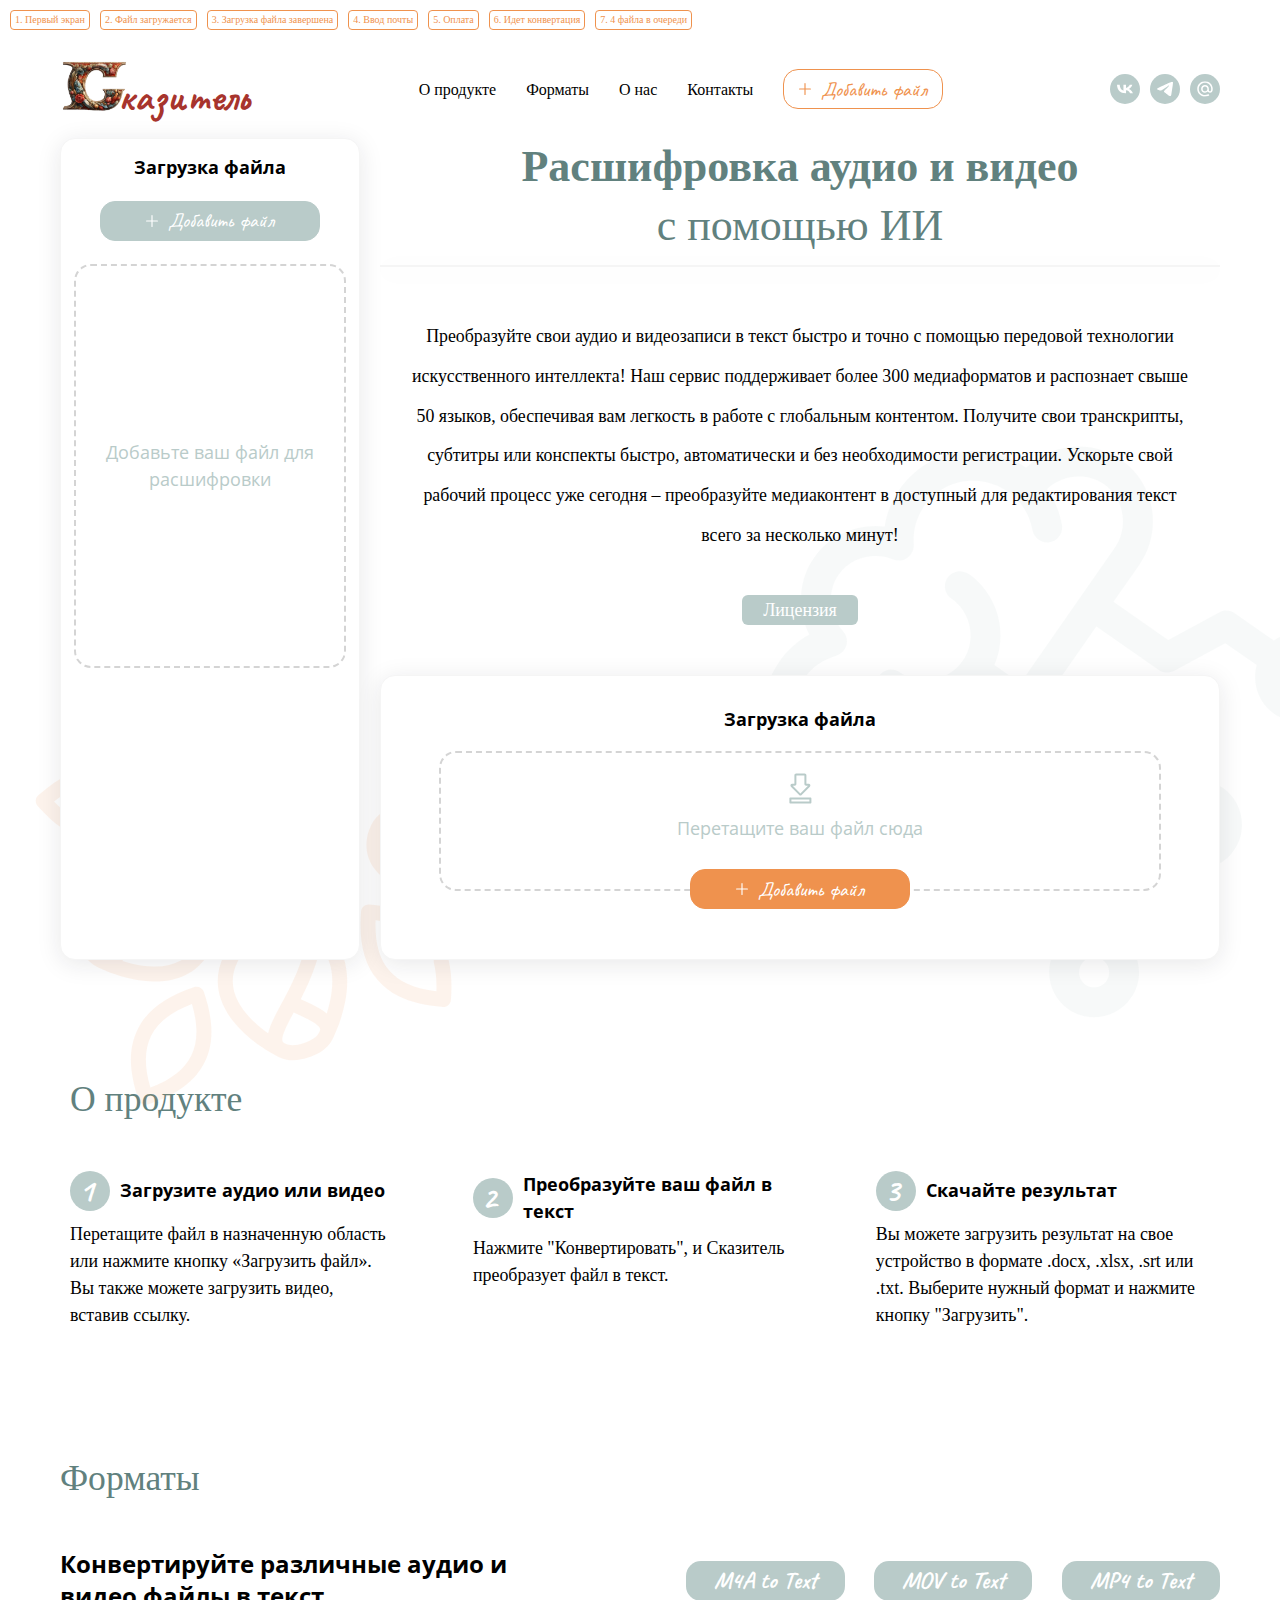
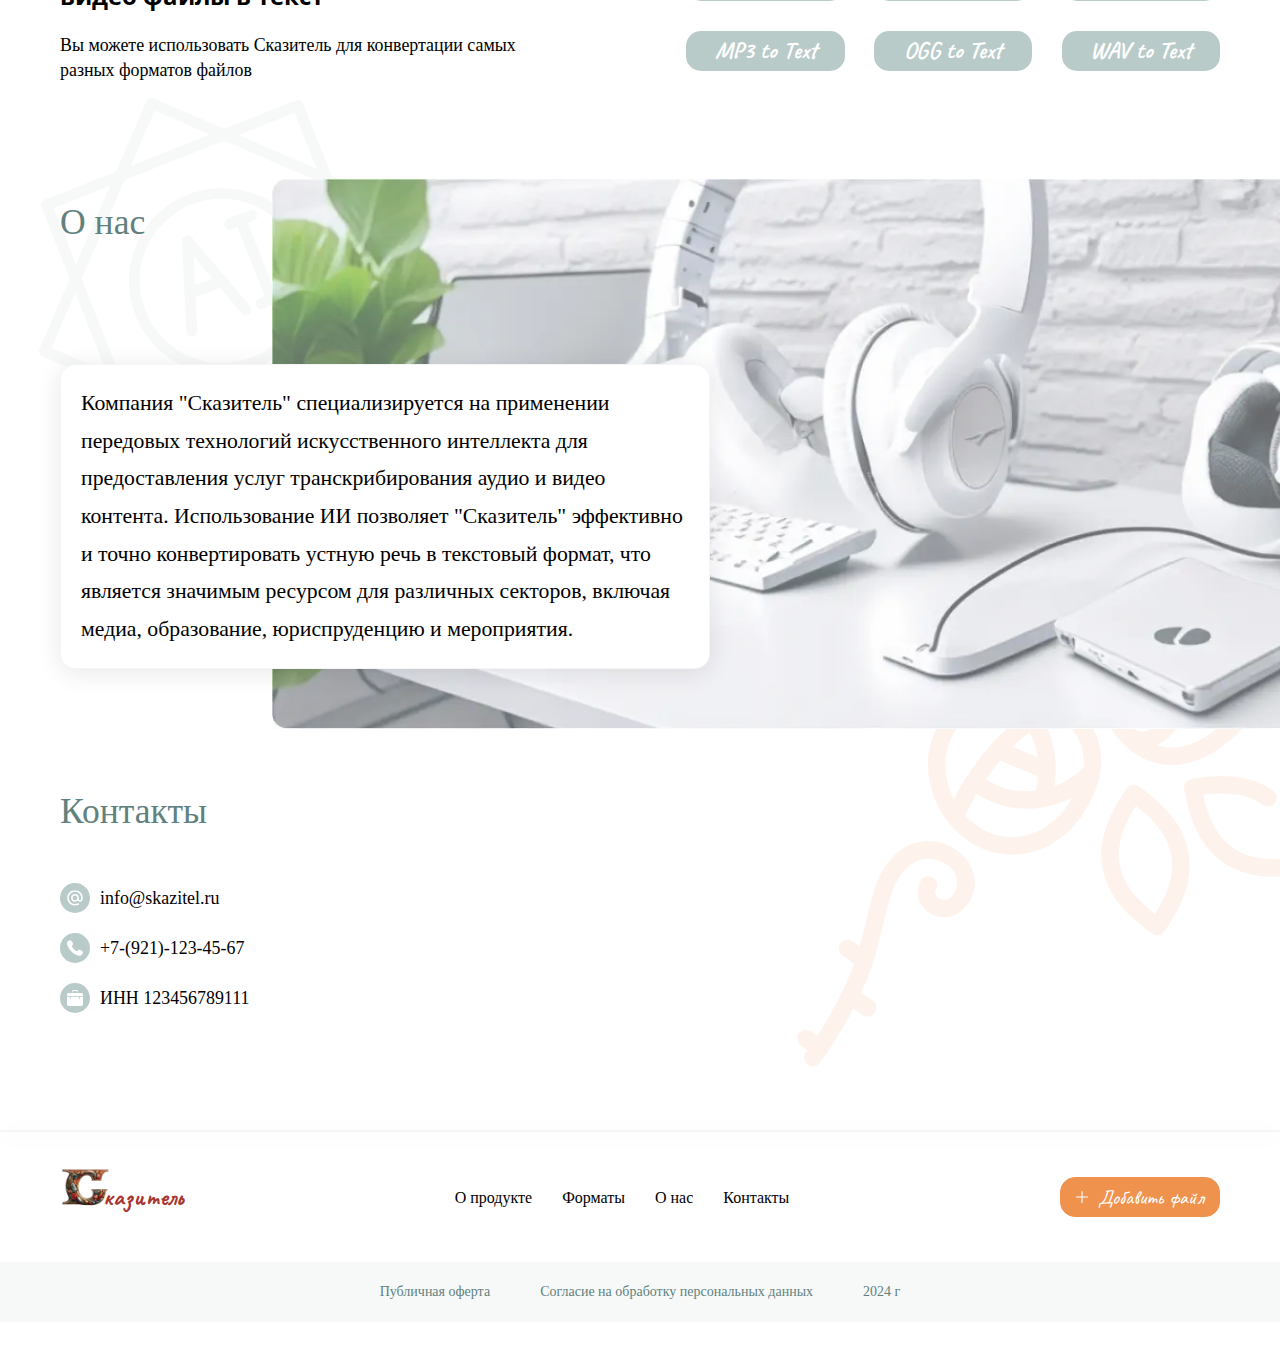
<file: index.html>
<!DOCTYPE html>
<html lang="ru">

<head>
	<title>Сказитель - расшифровка аудио и видео с помощью ИИ</title>
	<meta name="description" content="Сказитель - расшифровка аудио и видео с помощью ИИ">

	<meta charset="UTF-8">
	<meta name="format-detection" content="telephone=no">
	<link rel="stylesheet" href="css/style.min.css?_v=20240219180245">
	<link rel="shortcut icon" href="favicon.ico">
	<meta name="robots" content="noindex, nofollow">
	<meta name="viewport" content="width=device-width, initial-scale=1.0">
</head>


<body>
	<div class="wrapper">
		<div class="menu-temporary">
			<a href="index.html">1. Первый экран</a>
			<a href="2-download-file.html">2. Файл загружается</a>
			<a href="3-success.html">3. Загрузка файла завершена</a>
			<a href="4-mail.html">4. Ввод почты</a>
			<a href="5-payment.html">5. Оплата</a>
			<a href="6-loading.html">6. Идет конвертация</a>
			<a href="7-ready.html">7. 4 файла в очереди</a>
		</div>
		<header class="header">
			<div class="header header">
				<div class="header__container">
					<div class="header__body">
						<a href="index.html" class="header__logo logo">
							<picture><source srcset="img/logo/4.webp" type="image/webp"><img src="img/logo/4.jpg" alt=""></picture>
							<span>казитель</span>
						</a>
						<nav class="header__nav nav">
							<ul class="nav__list">
								<li class="nav__item">
									<a data-goto="#product" href="#" class="nav__link">О продукте</a>
								</li>
								<li class="nav__item">
									<a data-goto="#format" href="#" class="nav__link">Форматы</a>
								</li>
								<li class="nav__item">
									<a data-goto="#about-us" href="#" class="nav__link">О нас</a>
								</li>
								<li class="nav__item">
									<a data-goto="#contacts" href="#" class="nav__link">Контакты</a>
								</li>
							</ul>
							<a class="top-header__btn btn btn_header" href="">
								<img src="img/btn/plus-orange.svg" alt="">
								<span>Добавить файл</span>
							</a>
						</nav>
						<div class="header__social social">
							<!--vk  -->
							<a title="vk" target="_blank" href="" class="social__icon">
								<img src="img/social/vk.svg" alt="">
							</a>

							<!-- Telegram телефон -->
							<a title="Telegram" target="_blank" href="" class="social__icon">
								<img src="img/social/telegram.svg" alt="">
							</a>
							<!--email  -->
							<a title="email" target="_blank" href="" class="social__icon">
								<img src="img/social/email.svg" alt="">
							</a>
						</div>
						<div class="header__menu menu">
							<button type="button" class="menu__icon icon-menu">
								<span></span>
								<span></span>
								<span></span>
							</button>
							<nav class="menu__body">
								<ul class="menu__list">
									<li class="menu__item">
										<a data-goto="#product" href="#" class="menu__link">О продукте</a>
									</li>
									<li class="menu__item">
										<a data-goto="#format" href="#" class="menu__link">Форматы</a>
									</li>
									<li class="menu__item">
										<a data-goto="#about-us" href="#" class="menu__link">О нас</a>
									</li>
									<li class="menu__item">
										<a data-goto="#contacts" href="#" class="menu__link">Контакты</a>
									</li>
								</ul>
							</nav>
						</div>
					</div>
				</div>
			</div>
		</header>
		<main class="page">
			<section class="promo">
				<div class="promo__container">
					<div class="promo__body">
						<div class="promo__line line">
							<div class="line__label label">Загрузка файла</div>
							<a class="line__btn btn btn_blue" href="">
								<img src="img/btn/plus.svg" alt="">
								<span>Добавить файл</span>
							</a>

							<!-- Очередь -->
							<!-- 
							<ul class="line__list list-line">
								<li class="list-line__item">
									<div class="list-line__file">
										<div class="list-line__icon">
											<img src="img/icon/note.svg" alt="">
										</div>
										<div class="list-line__namefile">37CA6A8B.mp3
										</div>
									</div>
									<div class="list-line__status">конвертация</div>
								</li>
								<li class="list-line__item">
									<div class="list-line__file">
										<div class="list-line__icon">
											<img src="img/icon/note.svg" alt="">
										</div>
										<div class="list-line__namefile">37CA6A8B.mp3
										</div>
									</div>
									<div class="list-line__status">конвертация</div>
								</li>
								<li class="list-line__item">
									<div class="list-line__file">
										<div class="list-line__icon">
											<img src="img/icon/note.svg" alt="">
										</div>
										<div class="list-line__namefile">37CA6A8B.mp3
										</div>
									</div>
									<div class="list-line__status list-line__status_ready">готово</div>
								</li>
							</ul> -->

							<!-- боковое поле загрузки -->
							<form method="post" class="line__subject">
								<div class="dz-default dz-message">
									<span>Добавьте ваш файл для расшифровки</span>
								</div>
							</form>

						</div>
						<div class="promo__content">
							<!-- главный экран -->
							<div class="promo__basic basic">
								<h1 class="basic__title">
									Расшифровка аудио и видео <br><span>с помощью ИИ</span>
								</h1>
								<div class="basic__dash dash"></div>
								<div class="basic__block">
									<div class="basic__text">
										Преобразуйте свои аудио и видеозаписи в текст быстро и точно с помощью передовой технологии искусственного
										интеллекта! Наш сервис поддерживает более 300 медиаформатов и распознает свыше 50 языков, обеспечивая вам легкость в работе с
										глобальным контентом. Получите свои транскрипты, субтитры или конспекты быстро, автоматически и без необходимости регистрации.
										Ускорьте свой рабочий процесс уже сегодня – преобразуйте медиаконтент в доступный для редактирования текст всего за несколько
										минут!
									</div>
									<div class="basic__license">Лицензия</div>
								</div>
							</div>

							<!-- загрузка -->
							<!-- 		<div class="promo__loading loading">
								<div class="loading__title">
									37CA6A8B.mp3
								</div>
								<div class="loading__dash dash"></div>
								<div class="loading__block">

									<div class="loading__text">
										Идет Расшифровка вашего файла, создаем текст… Скоро ваше аудио станет легко читаться!
									</div>

								</div>
							</div> -->

							<!-- готово -->
							<!-- <div class="promo__ready ready">
								<div class="ready__title">
									37CA6A8B.mp3
								</div>
								<div class="ready__dash dash"></div>
								<div class="ready__block">

									<p class="ready__text">
										Расшифровка вашего файла завершена. <br>Файл с расшифровкой отправлен вам на почту
									</p>

									<p class="ready__text">
										Поздравляем с успешной расшифровкой!
									</p>
									<img src="img/icon/like.svg" alt="">

								</div>
							</div> -->

							<!-- branch 1 Загрузка файла -->
							<div class="promo__branch branch">
								<div class="branch__label label">Загрузка файла</div>
								<div class="branch__add">
									<form method="post" class="branch__subject">
										<div class="dz-default dz-message">
											<div class="branch__block">
												<img src="img/icon/download.svg" alt="">
												<span>Перетащите ваш файл сюда</span>
											</div>
										</div>
									</form>
									<a class="branch__btn btn" href="">
										<img src="img/btn/plus.svg" alt="">
										<span>Добавить файл</span>
									</a>
								</div>
							</div>

							<!--2  Файл загружается -->
							<!-- <div class="promo__download-file download-file">
								<div class="download-file__label label">Файл загружается</div>
								<div class="download-file__content">
									<img src="img/icon/download-file.svg" alt="">
									<div class="download-file__block">
										<p>37CA6A8B.mp3</p>
										<div class="download-file__line">
											<div class="download-file__progress">
											</div>
										</div>
									</div>
								</div>
							</div> -->

							<!--3  Файл успешно загружен -->
							<!--<div class="promo__success success">
								<div class="success__label label">Файл успешно загружен</div>
								<div class="success__content">
									<img src="img/icon/download-file.svg" alt="">
									<div class="success__block">
										<p>37CA6A8B.mp3</p>
										<div class="success__line">
											<div class="success__progress">
											</div>
										</div>
									</div>
									<a class="success__btn btn" href="">
										<span>Конвертировать</span>
									</a>
								</div>
						</div> -->

							<!--4  Ввод почты -->
							<!--<div class="promo__mail mail">
								<div class="mail__label label">Введите адрес почты для отправки файла:</div>
								<input class="mail__input input" type="text" placeholder="Ваш адрес электронной почты">
								<a class="mail__btn btn" href="">
									<span>Подтвердить</span>
								</a>
							</div> -->

							<!--5  Оплата -->
							<!-- <div class="promo__payment payment">
								<div class="payment__label label">Оплата</div>
								<div class="payment__content">
									<div class="payment__img">
										<img src="img/icon/download-file.svg" alt="">
									</div>

									<div class="payment__block">
										<div class="payment__file">
											<p>37CA6A8B.mp3</p>
											<div class="payment__price">
												<p>Сумма к оплате: </p>
												<p>20 ₽</p>
											</div>
										</div>
										<div class="payment__dash dash"></div>
										<div class="payment__icon">
											<picture><source srcset="img/pay/pay.webp" type="image/webp"><img src="img/pay/pay.png" alt=""></picture>
										</div>
									</div>
									<a class="payment__btn btn" href="">
										<span>Оплатить</span>
									</a>
								</div>
							</div> -->

						</div>
					</div>
				</div>
				<div class="promo__decor promo__decor_01">
					<img src="img/decor/rose-01.svg" alt="">
				</div>
				<div class="promo__decor promo__decor_02">
					<img src="img/decor/artificial.svg" alt="">
				</div>
			</section>

			<!-- О продукте -->
			<section class="product" id="product">
				<div class="product__container">
					<div class="product__body">

						<h2 class="product__title title">
							О продукте
						</h2>

						<div class="product__content">
							<div class="product__item">
								<div class="product__title">
									<div class="product__number-item"><span>1</span></div>
									<div class="product__label label">Загрузите аудио или видео</div>
								</div>
								<div class="product__text-item">Перетащите файл в назначенную область или нажмите кнопку «Загрузить файл». Вы также можете загрузить
									видео, вставив ссылку.</div>
							</div>
							<div class="product__item">
								<div class="product__title">

									<div class="product__number-item"><span>2</span></div>
									<div class="product__label label">Преобразуйте ваш файл в текст</div>
								</div>
								<div class="product__text-item">Нажмите "Конвертировать", и Сказитель преобразует файл в текст.</div>
							</div>
							<div class="product__item">
								<div class="product__title">

									<div class="product__number-item"><span>3</span></div>
									<div class="product__label label">Скачайте результат</div>
								</div>
								<div class="product__text-item">Вы можете загрузить результат на свое устройство в формате .docx, .xlsx, .srt или .txt. Выберите нужный
									формат
									и нажмите кнопку "Загрузить".</div>
							</div>
						</div>
					</div>
				</div>
			</section>

			<!-- Форматы -->
			<section class="format" id="format">
				<div class="format__container">
					<div class="format__body">

						<h2 class="format__title title">
							Форматы
						</h2>
						<div class="format__content">
							<div class="format__block">
								<div class="format__sibtitle sibtitle">
									Конвертируйте различные аудио и видео файлы в текст
								</div>
								<div class="format__text">
									Вы можете использовать Сказитель для конвертации самых разных форматов файлов
								</div>
							</div>
							<div class="format__items">
								<div class="format__item">M4A to Text</div>
								<div class="format__item">MOV to Text</div>
								<div class="format__item">MP4 to Text</div>
								<div class="format__item">MP3 to Text</div>
								<div class="format__item">OGG to Text</div>
								<div class="format__item">WAV to Text</div>
							</div>
						</div>

					</div>
				</div>
			</section>

			<!-- О нас -->
			<section class="about-us" id="about-us">

				<div class="about-us__container">
					<div class="about-us__body">

						<h2 class="about-us__title title">
							О нас
						</h2>

						<div class="about-us__content">

							<div class="about-us__text">
								Компания "Сказитель" специализируется на применении передовых технологий искусственного интеллекта для предоставления услуг
								транскрибирования аудио и видео контента. Использование ИИ позволяет "Сказитель" эффективно и точно конвертировать устную речь в
								текстовый
								формат, что является значимым ресурсом для различных секторов, включая медиа, образование, юриспруденцию и мероприятия.
							</div>
							<picture><source srcset="img/about-us/leonardo.webp" type="image/webp"><img src="img/about-us/leonardo.jpg" alt=""></picture>


						</div>
					</div>
				</div>

				<div class="about-us__decor about-us__decor_01">
					<img src="img/decor/ai.svg" alt="">
				</div>
				<div class="about-us__decor about-us__decor_02">
					<img src="img/decor/rose-02.svg" alt="">
				</div>
			</section>

			<!-- Контакты -->
			<section class="contacts" id="contacts">
				<div class="contacts__container">
					<div class="contacts__body">

						<h2 class="contacts__title title">
							Контакты
						</h2>
						<div class="contacts__content">
							<a class="contacts__item" target="_blank" title="Email" href="mailto:info@skazitel.ru">
								<div class="contacts__icon">
									<img src="img/icon/email.svg" alt="">
								</div>

								info@skazitel.ru
							</a>
							<a class="contacts__item" target="_blank" href="tel:+79211234567">
								<div class="contacts__icon">
									<img src="img/icon/phone.svg" alt="phone">
								</div>
								+7-(921)-123-45-67
							</a>
							<div class="contacts__item">
								<div class="contacts__icon">
									<img src="img/icon/briefcase.svg" alt="phone">
								</div> ИНН 123456789111
							</div>
						</div>
					</div>
				</div>
			</section>

		</main>
		<footer class="footer">
			<div class="footer__dash dash"></div>
			<div class="footer__top top-footer">
				<div class="top-footer__container">
					<div class="top-footer__body">
						<a href="index.html" class="top-footer__logo logo">
							<picture><source srcset="img/logo/4.webp" type="image/webp"><img src="img/logo/4.jpg" alt=""></picture>
							<span>казитель</span>
						</a>
						<ul class="top-footer__list">
							<li class="top-footer__item">
								<a data-goto="#product" href="#" class="top-footer__link">О продукте</a>
							</li>
							<li class="top-footer__item">
								<a data-goto="#format" href="#" class="top-footer__link">Форматы</a>
							</li>
							<li class="top-footer__item">
								<a data-goto="#about-us" href="#" class="top-footer__link">О нас</a>
							</li>
							<li class="top-footer__item">
								<a data-goto="#contacts" href="#" class="top-footer__link">Контакты</a>
							</li>
						</ul>
						<a class="top-footer__btn btn" href="">
							<img src="img/btn/plus.svg" alt="">
							<span>Добавить файл</span>
						</a>
					</div>
				</div>
			</div>
			<div class="footer__bottom bottom-footer">
				<div class="bottom-footer__container">
					<div class="bottom-footer__body">
						<a href="" class="bottom-footer__item">Публичная оферта</a>
						<a href="" class="bottom-footer__item">Согласие на обработку персональных данных</a>
						<div class="bottom-footer__item">
							2024 г
						</div>
					</div>
				</div>
			</div>
			<a href="#" id="toTop" class="arrow-up">
				<img src="img/icon/arrow.svg" alt="">
			</a>
		</footer>
	</div>
	<script src="js/app.min.js?_v=20240219180245"></script>
</body>

</html>
</file>
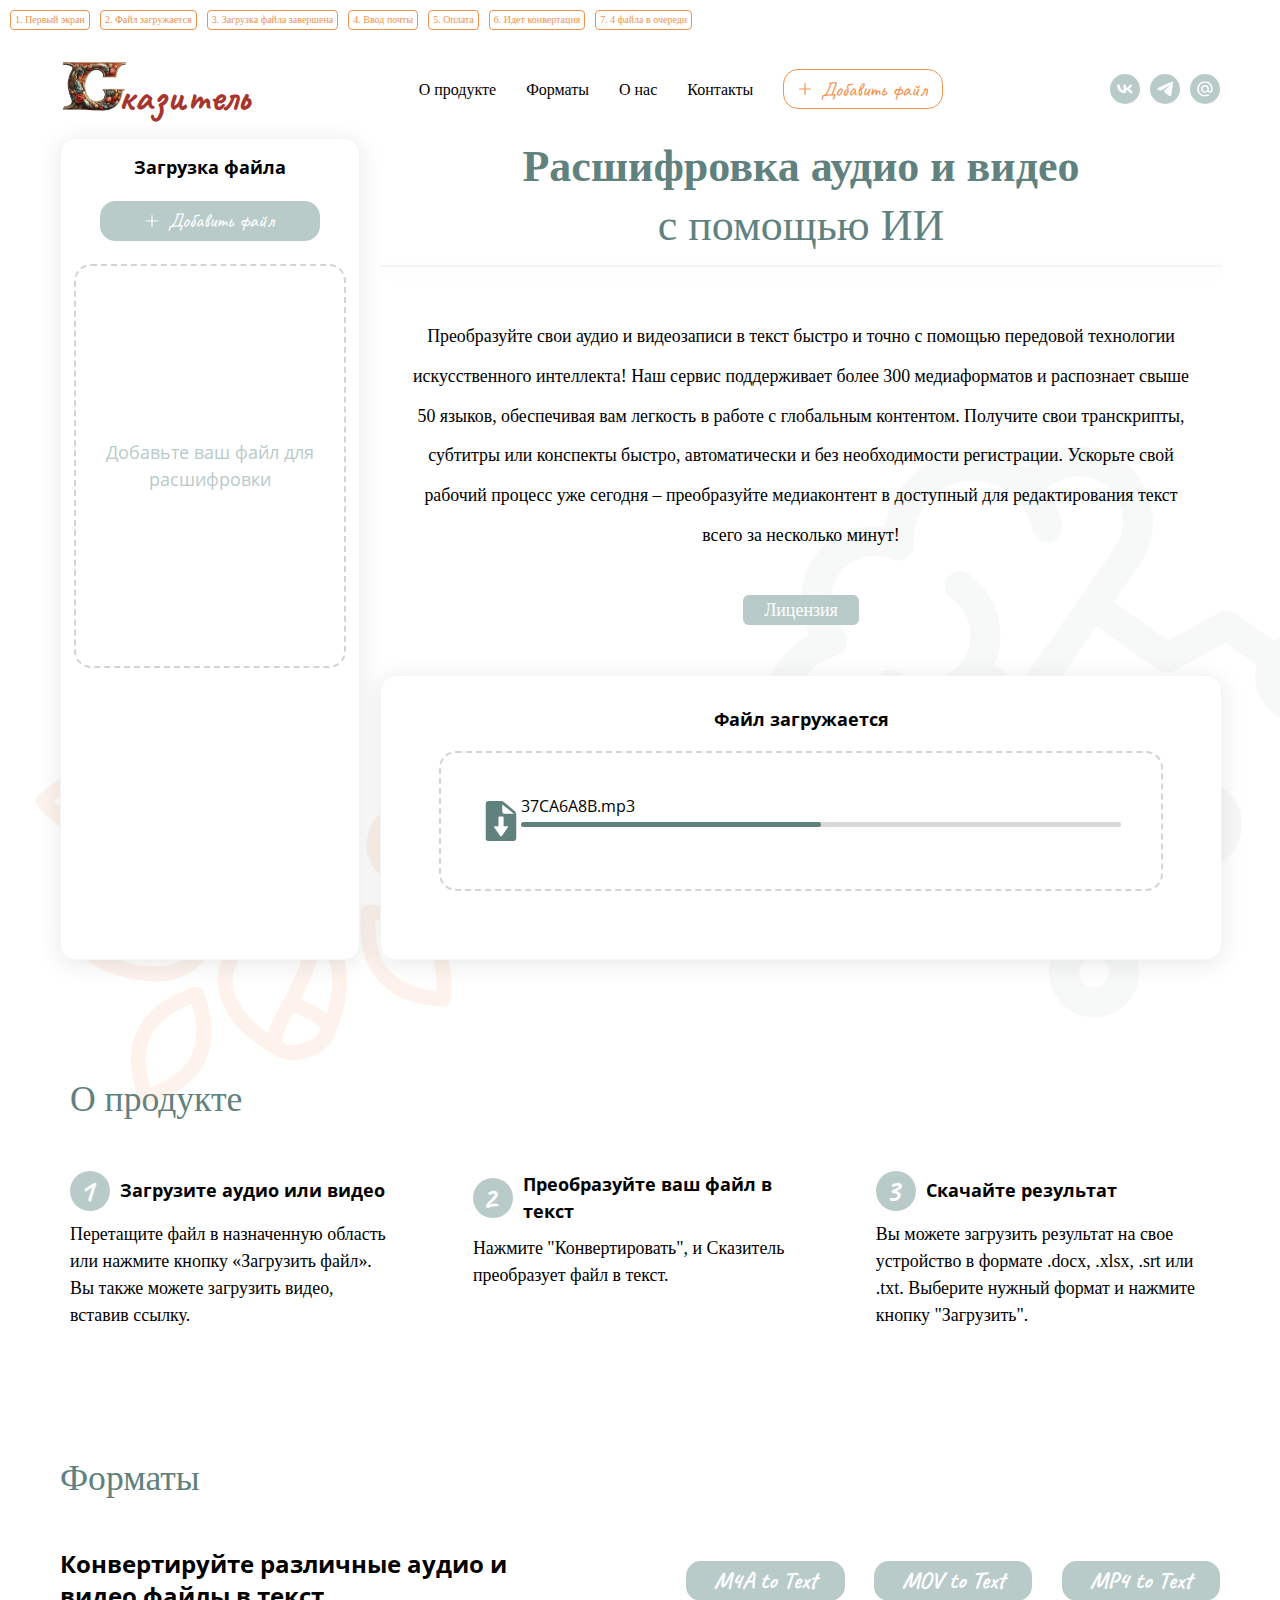
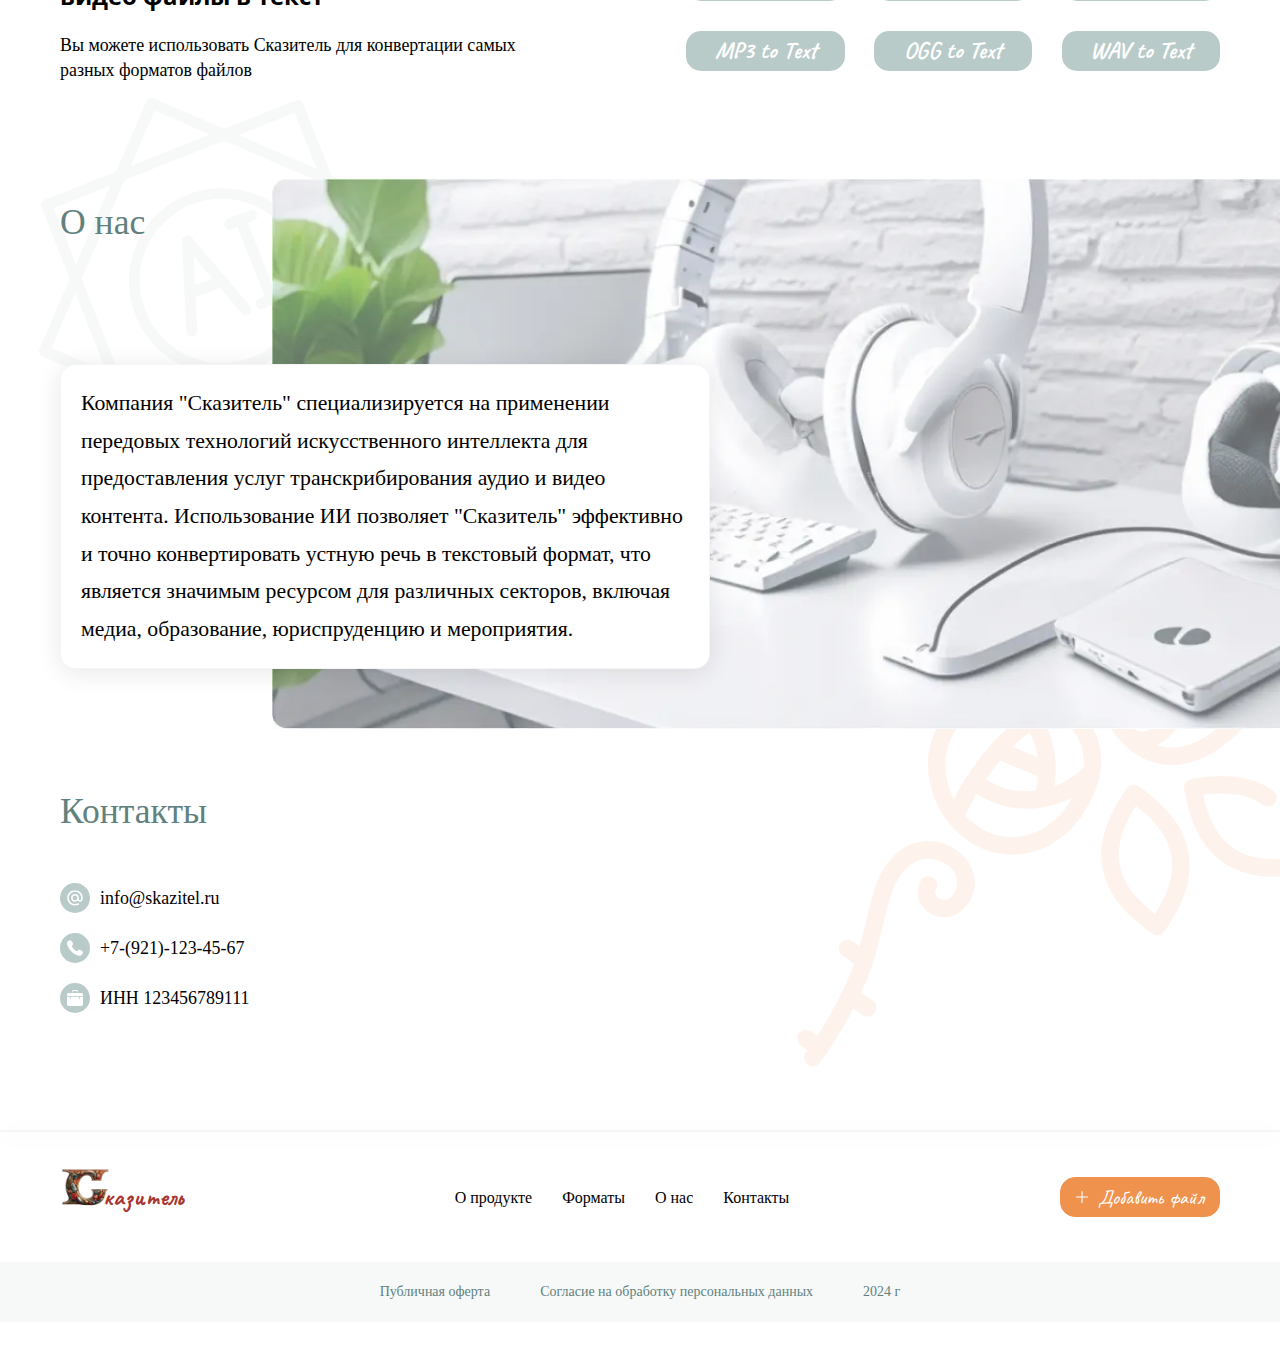
<file: 2-download-file.html>
<!DOCTYPE html>
<html lang="ru">

<head>
	<title>Сказитель - расшифровка аудио и видео с помощью ИИ</title>
	<meta charset="UTF-8">
	<meta name="format-detection" content="telephone=no">
	<link rel="stylesheet" href="css/style.min.css?_v=20240219180245">
	<link rel="shortcut icon" href="favicon.ico">
	<meta name="robots" content="noindex, nofollow">
	<meta name="viewport" content="width=device-width, initial-scale=1.0">
</head>


<body>
	<div class="wrapper">
		<div class="menu-temporary">
			<a href="index.html">1. Первый экран</a>
			<a href="2-download-file.html">2. Файл загружается</a>
			<a href="3-success.html">3. Загрузка файла завершена</a>
			<a href="4-mail.html">4. Ввод почты</a>
			<a href="5-payment.html">5. Оплата</a>
			<a href="6-loading.html">6. Идет конвертация</a>
			<a href="7-ready.html">7. 4 файла в очереди</a>
		</div>
		<header class="header">
			<div class="header header">
				<div class="header__container">
					<div class="header__body">
						<a href="index.html" class="header__logo logo">
							<picture><source srcset="img/logo/4.webp" type="image/webp"><img src="img/logo/4.jpg" alt=""></picture>
							<span>казитель</span>
						</a>
						<nav class="header__nav nav">
							<ul class="nav__list">
								<li class="nav__item">
									<a data-goto="#product" href="#" class="nav__link">О продукте</a>
								</li>
								<li class="nav__item">
									<a data-goto="#format" href="#" class="nav__link">Форматы</a>
								</li>
								<li class="nav__item">
									<a data-goto="#about-us" href="#" class="nav__link">О нас</a>
								</li>
								<li class="nav__item">
									<a data-goto="#contacts" href="#" class="nav__link">Контакты</a>
								</li>
							</ul>
							<a class="top-header__btn btn btn_header" href="">
								<img src="img/btn/plus-orange.svg" alt="">
								<span>Добавить файл</span>
							</a>
						</nav>
						<div class="header__social social">
							<!--vk  -->
							<a title="vk" target="_blank" href="" class="social__icon">
								<img src="img/social/vk.svg" alt="">
							</a>

							<!-- Telegram телефон -->
							<a title="Telegram" target="_blank" href="" class="social__icon">
								<img src="img/social/telegram.svg" alt="">
							</a>
							<!--email  -->
							<a title="email" target="_blank" href="" class="social__icon">
								<img src="img/social/email.svg" alt="">
							</a>
						</div>
						<div class="header__menu menu">
							<button type="button" class="menu__icon icon-menu">
								<span></span>
								<span></span>
								<span></span>
							</button>
							<nav class="menu__body">
								<ul class="menu__list">
									<li class="menu__item">
										<a data-goto="#product" href="#" class="menu__link">О продукте</a>
									</li>
									<li class="menu__item">
										<a data-goto="#format" href="#" class="menu__link">Форматы</a>
									</li>
									<li class="menu__item">
										<a data-goto="#about-us" href="#" class="menu__link">О нас</a>
									</li>
									<li class="menu__item">
										<a data-goto="#contacts" href="#" class="menu__link">Контакты</a>
									</li>
								</ul>
							</nav>
						</div>
					</div>
				</div>
			</div>
		</header>
		<main class="page">
			<section class="promo">
				<div class="promo__container">
					<div class="promo__body">
						<div class="promo__line line">
							<div class="line__label label">Загрузка файла</div>
							<a class="line__btn btn btn_blue" href="">
								<img src="img/btn/plus.svg" alt="">
								<span>Добавить файл</span>
							</a>

							<!-- Очередь -->
							<!-- 
							<ul class="line__list list-line">
								<li class="list-line__item">
									<div class="list-line__file">
										<div class="list-line__icon">
											<img src="img/icon/note.svg" alt="">
										</div>
										<div class="list-line__namefile">37CA6A8B.mp3
										</div>
									</div>
									<div class="list-line__status">конвертация</div>
								</li>
								<li class="list-line__item">
									<div class="list-line__file">
										<div class="list-line__icon">
											<img src="img/icon/note.svg" alt="">
										</div>
										<div class="list-line__namefile">37CA6A8B.mp3
										</div>
									</div>
									<div class="list-line__status">конвертация</div>
								</li>
								<li class="list-line__item">
									<div class="list-line__file">
										<div class="list-line__icon">
											<img src="img/icon/note.svg" alt="">
										</div>
										<div class="list-line__namefile">37CA6A8B.mp3
										</div>
									</div>
									<div class="list-line__status list-line__status_ready">готово</div>
								</li>
							</ul> -->

							<!-- боковое поле загрузки -->
							<form method="post" class="line__subject">
								<div class="dz-default dz-message">
									<span>Добавьте ваш файл для расшифровки</span>
								</div>
							</form>

						</div>

						<div class="promo__content">
							<!-- главный экран -->

							<div class="promo__basic basic">
								<div class="basic__title">
									Расшифровка аудио и видео <br><span>с помощью ИИ</span>
								</div>
								<div class="basic__dash dash"></div>
								<div class="basic__block">

									<div class="basic__text">
										Преобразуйте свои аудио и видеозаписи в текст быстро и точно с помощью передовой технологии искусственного
										интеллекта! Наш сервис поддерживает более 300 медиаформатов и распознает свыше 50 языков, обеспечивая вам легкость в работе с
										глобальным контентом. Получите свои транскрипты, субтитры или конспекты быстро, автоматически и без необходимости регистрации.
										Ускорьте свой рабочий процесс уже сегодня – преобразуйте медиаконтент в доступный для редактирования текст всего за несколько
										минут!
									</div>
									<div class="basic__license">Лицензия</div>

								</div>
							</div>

							<!-- загрузка -->
							<!-- 		<div class="promo__loading loading">
								<div class="loading__title">
									37CA6A8B.mp3
								</div>
								<div class="loading__dash dash"></div>
								<div class="loading__block">

									<div class="loading__text">
										Идет Расшифровка вашего файла, создаем текст… Скоро ваше аудио станет легко читаться!
									</div>

								</div>
							</div> -->

							<!-- готово -->
							<!-- <div class="promo__ready ready">
								<div class="ready__title">
									37CA6A8B.mp3
								</div>
								<div class="ready__dash dash"></div>
								<div class="ready__block">

									<p class="ready__text">
										Расшифровка вашего файла завершена. <br>Файл с расшифровкой отправлен вам на почту
									</p>

									<p class="ready__text">
										Поздравляем с успешной расшифровкой!
									</p>
									<img src="img/icon/like.svg" alt="">

								</div>
							</div> -->

							<!-- branch 1 Загрузка файла -->
							<!-- 		<div class="promo__branch branch">
								<div class="branch__label label">Загрузка файла</div>
								<div class="branch__add">
									<form method="post" class="branch__subject">
										<div class="dz-default dz-message">
											<div class="branch__block">
												<img src="img/icon/download.svg" alt="">
												<span>Перетащите ваш файл сюда</span>
											</div>
										</div>
									</form>
									<a class="branch__btn btn" href="">
										<img src="img/btn/plus.svg" alt="">
										<span>Добавить файл</span>
									</a>
								</div>
							</div> -->

							<!--2  Файл загружается -->
							<div class="promo__download-file download-file">
								<div class="download-file__label label">Файл загружается</div>
								<div class="download-file__content">
									<img src="img/icon/download-file.svg" alt="">
									<div class="download-file__block">
										<p>37CA6A8B.mp3</p>
										<div class="download-file__line">
											<div class="download-file__progress">
											</div>
										</div>
									</div>
								</div>
							</div>

							<!--3  Файл успешно загружен -->
							<!--<div class="promo__success success">
								<div class="success__label label">Файл успешно загружен</div>
								<div class="success__content">
									<img src="img/icon/download-file.svg" alt="">
									<div class="success__block">
										<p>37CA6A8B.mp3</p>
										<div class="success__line">
											<div class="success__progress">
											</div>
										</div>
									</div>
									<a class="success__btn btn" href="">
										<span>Конвертировать</span>
									</a>
								</div>
						</div> -->

							<!--4  Ввод почты -->
							<!--<div class="promo__mail mail">
								<div class="mail__label label">Введите адрес почты для отправки файла:</div>
								<input class="mail__input input" type="text" placeholder="Ваш адрес электронной почты">
								<a class="mail__btn btn" href="">
									<span>Подтвердить</span>
								</a>
							</div> -->

							<!--5  Оплата -->
							<!-- <div class="promo__payment payment">
								<div class="payment__label label">Оплата</div>
								<div class="payment__content">
									<div class="payment__img">
										<img src="img/icon/download-file.svg" alt="">
									</div>

									<div class="payment__block">
										<div class="payment__file">
											<p>37CA6A8B.mp3</p>
											<div class="payment__price">
												<p>Сумма к оплате: </p>
												<p>20 ₽</p>
											</div>
										</div>
										<div class="payment__dash dash"></div>
										<div class="payment__icon">
											<picture><source srcset="img/pay/pay.webp" type="image/webp"><img src="img/pay/pay.png" alt=""></picture>
										</div>
									</div>
									<a class="payment__btn btn" href="">
										<span>Оплатить</span>
									</a>
								</div>
							</div> -->

						</div>
					</div>
				</div>
				<div class="promo__decor promo__decor_01">
					<img src="img/decor/rose-01.svg" alt="">
				</div>
				<div class="promo__decor promo__decor_02">
					<img src="img/decor/artificial.svg" alt="">
				</div>
			</section>

			<!-- О продукте -->
			<section class="product" id="product">
				<div class="product__container">
					<div class="product__body">

						<h2 class="product__title title">
							О продукте
						</h2>

						<div class="product__content">
							<div class="product__item">
								<div class="product__title">
									<div class="product__number-item"><span>1</span></div>
									<div class="product__label label">Загрузите аудио или видео</div>
								</div>
								<div class="product__text-item">Перетащите файл в назначенную область или нажмите кнопку «Загрузить файл». Вы также можете загрузить
									видео, вставив ссылку.</div>
							</div>
							<div class="product__item">
								<div class="product__title">

									<div class="product__number-item"><span>2</span></div>
									<div class="product__label label">Преобразуйте ваш файл в текст</div>
								</div>
								<div class="product__text-item">Нажмите "Конвертировать", и Сказитель преобразует файл в текст.</div>
							</div>
							<div class="product__item">
								<div class="product__title">

									<div class="product__number-item"><span>3</span></div>
									<div class="product__label label">Скачайте результат</div>
								</div>
								<div class="product__text-item">Вы можете загрузить результат на свое устройство в формате .docx, .xlsx, .srt или .txt. Выберите нужный
									формат
									и нажмите кнопку "Загрузить".</div>
							</div>
						</div>
					</div>
				</div>
			</section>

			<!-- Форматы -->
			<section class="format" id="format">
				<div class="format__container">
					<div class="format__body">

						<h2 class="format__title title">
							Форматы
						</h2>
						<div class="format__content">
							<div class="format__block">
								<div class="format__sibtitle sibtitle">
									Конвертируйте различные аудио и видео файлы в текст
								</div>
								<div class="format__text">
									Вы можете использовать Сказитель для конвертации самых разных форматов файлов
								</div>
							</div>
							<div class="format__items">
								<div class="format__item">M4A to Text</div>
								<div class="format__item">MOV to Text</div>
								<div class="format__item">MP4 to Text</div>
								<div class="format__item">MP3 to Text</div>
								<div class="format__item">OGG to Text</div>
								<div class="format__item">WAV to Text</div>
							</div>
						</div>

					</div>
				</div>
			</section>

			<!-- О нас -->
			<section class="about-us" id="about-us">

				<div class="about-us__container">
					<div class="about-us__body">

						<h2 class="about-us__title title">
							О нас
						</h2>

						<div class="about-us__content">

							<div class="about-us__text">
								Компания "Сказитель" специализируется на применении передовых технологий искусственного интеллекта для предоставления услуг
								транскрибирования аудио и видео контента. Использование ИИ позволяет "Сказитель" эффективно и точно конвертировать устную речь в
								текстовый
								формат, что является значимым ресурсом для различных секторов, включая медиа, образование, юриспруденцию и мероприятия.
							</div>
							<picture><source srcset="img/about-us/leonardo.webp" type="image/webp"><img src="img/about-us/leonardo.jpg" alt=""></picture>


						</div>
					</div>
				</div>

				<div class="about-us__decor about-us__decor_01">
					<img src="img/decor/ai.svg" alt="">
				</div>
				<div class="about-us__decor about-us__decor_02">
					<img src="img/decor/rose-02.svg" alt="">
				</div>
			</section>

			<!-- Контакты -->
			<section class="contacts" id="contacts">
				<div class="contacts__container">
					<div class="contacts__body">

						<h2 class="contacts__title title">
							Контакты
						</h2>
						<div class="contacts__content">
							<a class="contacts__item" target="_blank" title="Email" href="mailto:info@skazitel.ru">
								<div class="contacts__icon">
									<img src="img/icon/email.svg" alt="">
								</div>

								info@skazitel.ru
							</a>
							<a class="contacts__item" target="_blank" href="tel:+79211234567">
								<div class="contacts__icon">
									<img src="img/icon/phone.svg" alt="phone">
								</div>
								+7-(921)-123-45-67
							</a>
							<div class="contacts__item">
								<div class="contacts__icon">
									<img src="img/icon/briefcase.svg" alt="phone">
								</div> ИНН 123456789111
							</div>
						</div>
					</div>
				</div>
			</section>

		</main>
		<footer class="footer">
			<div class="footer__dash dash"></div>
			<div class="footer__top top-footer">
				<div class="top-footer__container">
					<div class="top-footer__body">
						<a href="index.html" class="top-footer__logo logo">
							<picture><source srcset="img/logo/4.webp" type="image/webp"><img src="img/logo/4.jpg" alt=""></picture>
							<span>казитель</span>
						</a>
						<ul class="top-footer__list">
							<li class="top-footer__item">
								<a data-goto="#product" href="#" class="top-footer__link">О продукте</a>
							</li>
							<li class="top-footer__item">
								<a data-goto="#format" href="#" class="top-footer__link">Форматы</a>
							</li>
							<li class="top-footer__item">
								<a data-goto="#about-us" href="#" class="top-footer__link">О нас</a>
							</li>
							<li class="top-footer__item">
								<a data-goto="#contacts" href="#" class="top-footer__link">Контакты</a>
							</li>
						</ul>
						<a class="top-footer__btn btn" href="">
							<img src="img/btn/plus.svg" alt="">
							<span>Добавить файл</span>
						</a>
					</div>
				</div>
			</div>
			<div class="footer__bottom bottom-footer">
				<div class="bottom-footer__container">
					<div class="bottom-footer__body">
						<a href="" class="bottom-footer__item">Публичная оферта</a>
						<a href="" class="bottom-footer__item">Согласие на обработку персональных данных</a>
						<div class="bottom-footer__item">
							2024 г
						</div>
					</div>
				</div>
			</div>
			<a href="#" id="toTop" class="arrow-up">
				<img src="img/icon/arrow.svg" alt="">
			</a>
		</footer>
	</div>
	<script src="js/app.min.js?_v=20240219180245"></script>
</body>

</html>
</file>
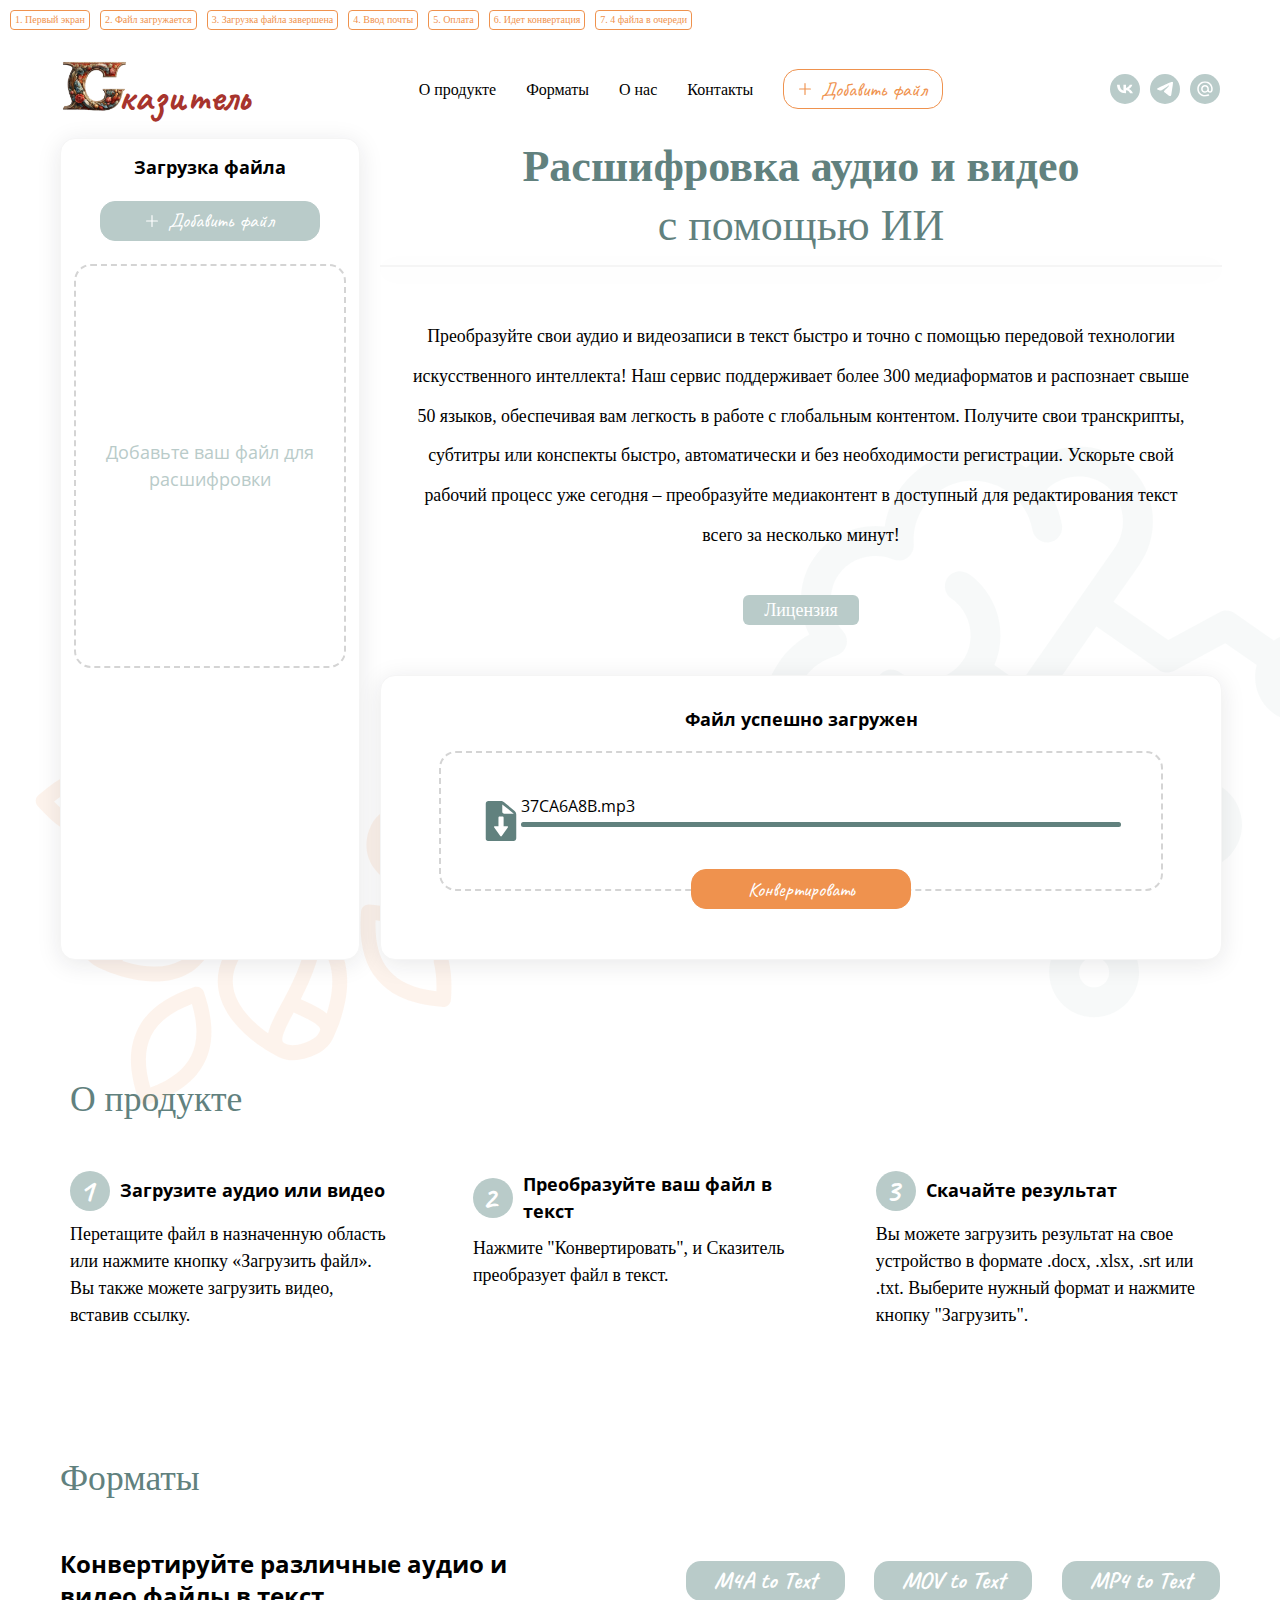
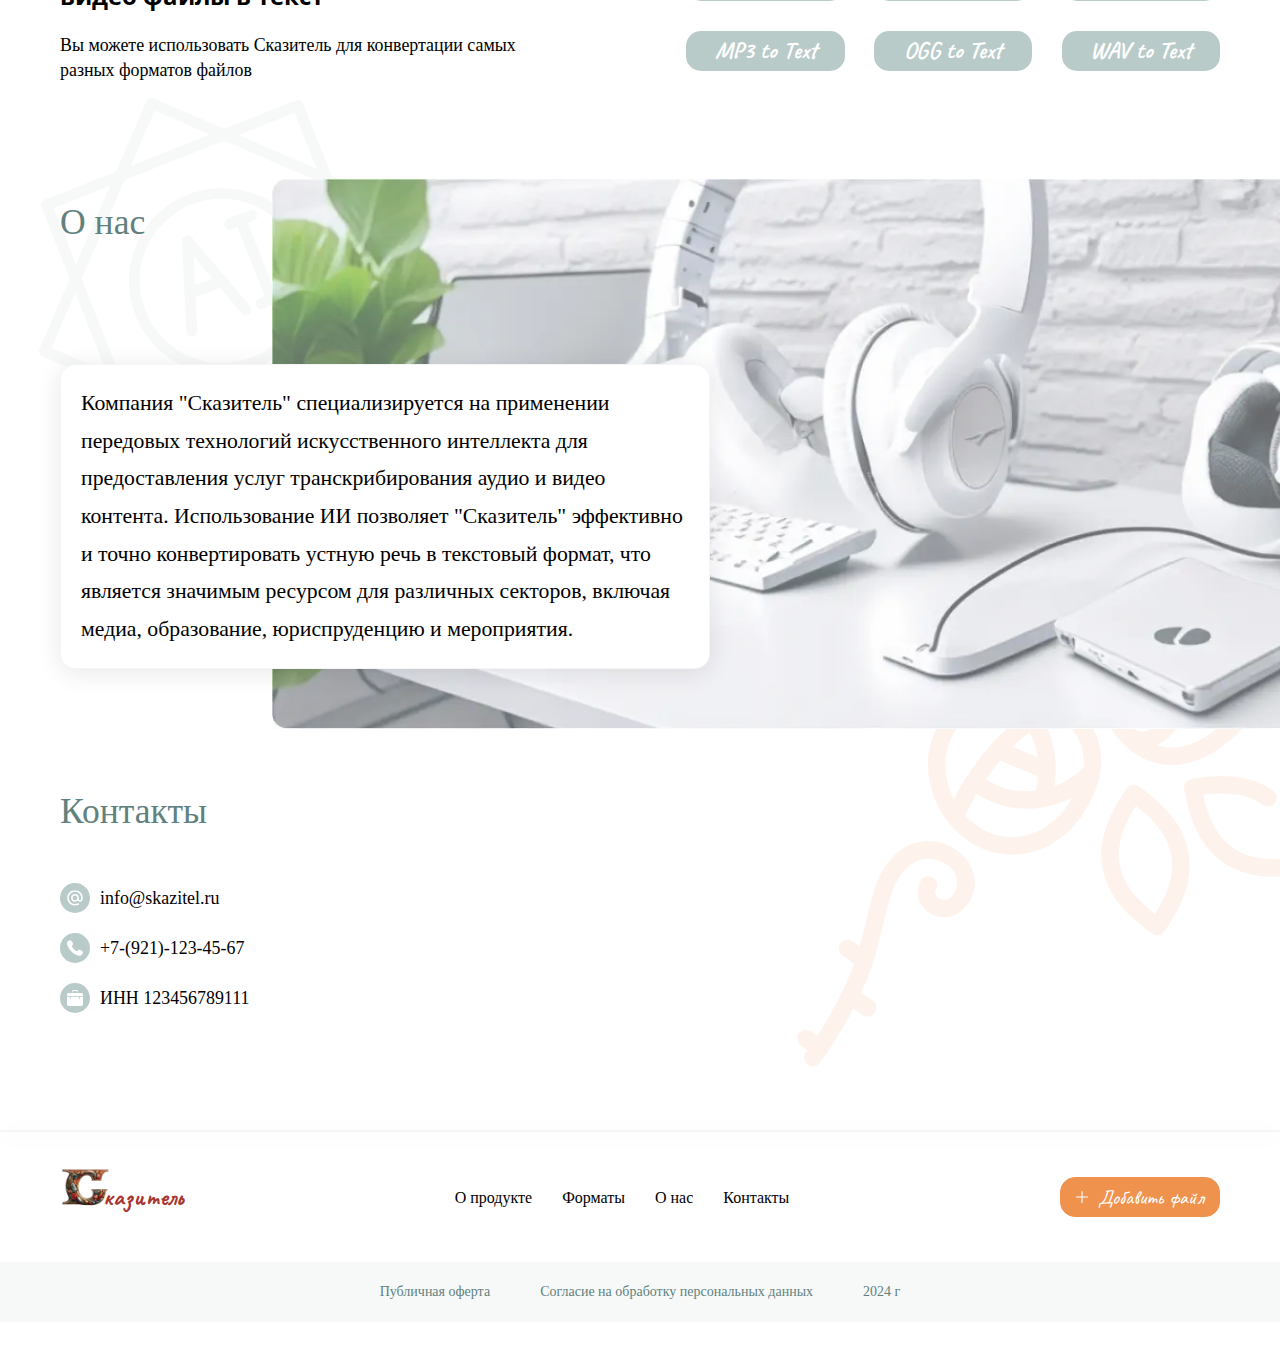
<file: 3-success.html>
<!DOCTYPE html>
<html lang="ru">

<head>
	<title>Сказитель - расшифровка аудио и видео с помощью ИИ</title>
	<meta charset="UTF-8">
	<meta name="format-detection" content="telephone=no">
	<link rel="stylesheet" href="css/style.min.css?_v=20240219180245">
	<link rel="shortcut icon" href="favicon.ico">
	<meta name="robots" content="noindex, nofollow">
	<meta name="viewport" content="width=device-width, initial-scale=1.0">
</head>


<body>
	<div class="wrapper">
		<div class="menu-temporary">
			<a href="index.html">1. Первый экран</a>
			<a href="2-download-file.html">2. Файл загружается</a>
			<a href="3-success.html">3. Загрузка файла завершена</a>
			<a href="4-mail.html">4. Ввод почты</a>
			<a href="5-payment.html">5. Оплата</a>
			<a href="6-loading.html">6. Идет конвертация</a>
			<a href="7-ready.html">7. 4 файла в очереди</a>
		</div>
		<header class="header">
			<div class="header header">
				<div class="header__container">
					<div class="header__body">
						<a href="index.html" class="header__logo logo">
							<picture><source srcset="img/logo/4.webp" type="image/webp"><img src="img/logo/4.jpg" alt=""></picture>
							<span>казитель</span>
						</a>
						<nav class="header__nav nav">
							<ul class="nav__list">
								<li class="nav__item">
									<a data-goto="#product" href="#" class="nav__link">О продукте</a>
								</li>
								<li class="nav__item">
									<a data-goto="#format" href="#" class="nav__link">Форматы</a>
								</li>
								<li class="nav__item">
									<a data-goto="#about-us" href="#" class="nav__link">О нас</a>
								</li>
								<li class="nav__item">
									<a data-goto="#contacts" href="#" class="nav__link">Контакты</a>
								</li>
							</ul>
							<a class="top-header__btn btn btn_header" href="">
								<img src="img/btn/plus-orange.svg" alt="">
								<span>Добавить файл</span>
							</a>
						</nav>
						<div class="header__social social">
							<!--vk  -->
							<a title="vk" target="_blank" href="" class="social__icon">
								<img src="img/social/vk.svg" alt="">
							</a>

							<!-- Telegram телефон -->
							<a title="Telegram" target="_blank" href="" class="social__icon">
								<img src="img/social/telegram.svg" alt="">
							</a>
							<!--email  -->
							<a title="email" target="_blank" href="" class="social__icon">
								<img src="img/social/email.svg" alt="">
							</a>
						</div>
						<div class="header__menu menu">
							<button type="button" class="menu__icon icon-menu">
								<span></span>
								<span></span>
								<span></span>
							</button>
							<nav class="menu__body">
								<ul class="menu__list">
									<li class="menu__item">
										<a data-goto="#product" href="#" class="menu__link">О продукте</a>
									</li>
									<li class="menu__item">
										<a data-goto="#format" href="#" class="menu__link">Форматы</a>
									</li>
									<li class="menu__item">
										<a data-goto="#about-us" href="#" class="menu__link">О нас</a>
									</li>
									<li class="menu__item">
										<a data-goto="#contacts" href="#" class="menu__link">Контакты</a>
									</li>
								</ul>
							</nav>
						</div>
					</div>
				</div>
			</div>
		</header>
		<main class="page">

			<section class="promo">
				<div class="promo__container">
					<div class="promo__body">
						<div class="promo__line line">
							<div class="line__label label">Загрузка файла</div>
							<a class="line__btn btn btn_blue" href="">
								<img src="img/btn/plus.svg" alt="">
								<span>Добавить файл</span>
							</a>

							<!-- Очередь -->
							<!-- 
							<ul class="line__list list-line">
								<li class="list-line__item">
									<div class="list-line__file">
										<div class="list-line__icon">
											<img src="img/icon/note.svg" alt="">
										</div>
										<div class="list-line__namefile">37CA6A8B.mp3
										</div>
									</div>
									<div class="list-line__status">конвертация</div>
								</li>
								<li class="list-line__item">
									<div class="list-line__file">
										<div class="list-line__icon">
											<img src="img/icon/note.svg" alt="">
										</div>
										<div class="list-line__namefile">37CA6A8B.mp3
										</div>
									</div>
									<div class="list-line__status">конвертация</div>
								</li>
								<li class="list-line__item">
									<div class="list-line__file">
										<div class="list-line__icon">
											<img src="img/icon/note.svg" alt="">
										</div>
										<div class="list-line__namefile">37CA6A8B.mp3
										</div>
									</div>
									<div class="list-line__status list-line__status_ready">готово</div>
								</li>
							</ul> -->

							<!-- боковое поле загрузки -->
							<form method="post" class="line__subject">
								<div class="dz-default dz-message">
									<span>Добавьте ваш файл для расшифровки</span>
								</div>
							</form>

						</div>

						<div class="promo__content">
							<!-- главный экран -->

							<div class="promo__basic basic">
								<div class="basic__title">
									Расшифровка аудио и видео <br><span>с помощью ИИ</span>
								</div>
								<div class="basic__dash dash"></div>
								<div class="basic__block">

									<div class="basic__text">
										Преобразуйте свои аудио и видеозаписи в текст быстро и точно с помощью передовой технологии искусственного
										интеллекта! Наш сервис поддерживает более 300 медиаформатов и распознает свыше 50 языков, обеспечивая вам легкость в работе с
										глобальным контентом. Получите свои транскрипты, субтитры или конспекты быстро, автоматически и без необходимости регистрации.
										Ускорьте свой рабочий процесс уже сегодня – преобразуйте медиаконтент в доступный для редактирования текст всего за несколько
										минут!
									</div>
									<div class="basic__license">Лицензия</div>

								</div>
							</div>

							<!-- загрузка -->
							<!-- 		<div class="promo__loading loading">
								<div class="loading__title">
									37CA6A8B.mp3
								</div>
								<div class="loading__dash dash"></div>
								<div class="loading__block">

									<div class="loading__text">
										Идет Расшифровка вашего файла, создаем текст… Скоро ваше аудио станет легко читаться!
									</div>

								</div>
							</div> -->

							<!-- готово -->
							<!-- <div class="promo__ready ready">
								<div class="ready__title">
									37CA6A8B.mp3
								</div>
								<div class="ready__dash dash"></div>
								<div class="ready__block">

									<p class="ready__text">
										Расшифровка вашего файла завершена. <br>Файл с расшифровкой отправлен вам на почту
									</p>

									<p class="ready__text">
										Поздравляем с успешной расшифровкой!
									</p>
									<img src="img/icon/like.svg" alt="">

								</div>
							</div> -->

							<!-- branch 1 Загрузка файла -->
							<!-- 		<div class="promo__branch branch">
								<div class="branch__label label">Загрузка файла</div>
								<div class="branch__add">
									<form method="post" class="branch__subject">
										<div class="dz-default dz-message">
											<div class="branch__block">
												<img src="img/icon/download.svg" alt="">
												<span>Перетащите ваш файл сюда</span>
											</div>
										</div>
									</form>
									<a class="branch__btn btn" href="">
										<img src="img/btn/plus.svg" alt="">
										<span>Добавить файл</span>
									</a>
								</div>
							</div> -->

							<!--2  Файл загружается -->
							<!-- 		<div class="promo__download-file download-file">
								<div class="download-file__label label">Файл загружается</div>
								<div class="download-file__content">
									<img src="img/icon/download-file.svg" alt="">
									<div class="download-file__block">
										<p>37CA6A8B.mp3</p>
										<div class="download-file__line">
											<div class="download-file__progress">
											</div>
										</div>
									</div>
								</div>
							</div>
 -->
							<!--3  Файл успешно загружен -->
							<div class="promo__success success">
								<div class="success__label label">Файл успешно загружен</div>
								<div class="success__content">
									<img src="img/icon/download-file.svg" alt="">
									<div class="success__block">
										<p>37CA6A8B.mp3</p>
										<div class="success__line">
											<div class="success__progress">
											</div>
										</div>
									</div>
									<a class="success__btn btn" href="">
										<span>Конвертировать</span>
									</a>
								</div>
							</div>

							<!--4  Ввод почты -->
							<!-- <div class="promo__mail mail">
								<div class="mail__label label">Введите адрес почты для отправки файла:</div>
								<input class="mail__input input" type="text" placeholder="Ваш адрес электронной почты">
								<a class="mail__btn btn" href="">
									<span>Подтвердить</span>
								</a>
							</div> -->

							<!--5  Оплата -->
							<!-- <div class="promo__payment payment">
								<div class="payment__label label">Оплата</div>
								<div class="payment__content">
									<div class="payment__img">
										<img src="img/icon/download-file.svg" alt="">
									</div>

									<div class="payment__block">
										<div class="payment__file">
											<p>37CA6A8B.mp3</p>
											<div class="payment__price">
												<p>Сумма к оплате: </p>
												<p>20 ₽</p>
											</div>
										</div>
										<div class="payment__dash dash"></div>
										<div class="payment__icon">
											<picture><source srcset="img/pay/pay.webp" type="image/webp"><img src="img/pay/pay.png" alt=""></picture>
										</div>
									</div>
									<a class="payment__btn btn" href="">
										<span>Оплатить</span>
									</a>
								</div>
							</div> -->

						</div>
					</div>
				</div>
				<div class="promo__decor promo__decor_01">
					<img src="img/decor/rose-01.svg" alt="">
				</div>
				<div class="promo__decor promo__decor_02">
					<img src="img/decor/artificial.svg" alt="">
				</div>
			</section>

			<!-- О продукте -->
			<section class="product" id="product">
				<div class="product__container">
					<div class="product__body">

						<h2 class="product__title title">
							О продукте
						</h2>

						<div class="product__content">
							<div class="product__item">
								<div class="product__title">
									<div class="product__number-item"><span>1</span></div>
									<div class="product__label label">Загрузите аудио или видео</div>
								</div>
								<div class="product__text-item">Перетащите файл в назначенную область или нажмите кнопку «Загрузить файл». Вы также можете загрузить
									видео, вставив ссылку.</div>
							</div>
							<div class="product__item">
								<div class="product__title">

									<div class="product__number-item"><span>2</span></div>
									<div class="product__label label">Преобразуйте ваш файл в текст</div>
								</div>
								<div class="product__text-item">Нажмите "Конвертировать", и Сказитель преобразует файл в текст.</div>
							</div>
							<div class="product__item">
								<div class="product__title">

									<div class="product__number-item"><span>3</span></div>
									<div class="product__label label">Скачайте результат</div>
								</div>
								<div class="product__text-item">Вы можете загрузить результат на свое устройство в формате .docx, .xlsx, .srt или .txt. Выберите нужный
									формат
									и нажмите кнопку "Загрузить".</div>
							</div>
						</div>
					</div>
				</div>
			</section>

			<!-- Форматы -->
			<section class="format" id="format">
				<div class="format__container">
					<div class="format__body">

						<h2 class="format__title title">
							Форматы
						</h2>
						<div class="format__content">
							<div class="format__block">
								<div class="format__sibtitle sibtitle">
									Конвертируйте различные аудио и видео файлы в текст
								</div>
								<div class="format__text">
									Вы можете использовать Сказитель для конвертации самых разных форматов файлов
								</div>
							</div>
							<div class="format__items">
								<div class="format__item">M4A to Text</div>
								<div class="format__item">MOV to Text</div>
								<div class="format__item">MP4 to Text</div>
								<div class="format__item">MP3 to Text</div>
								<div class="format__item">OGG to Text</div>
								<div class="format__item">WAV to Text</div>
							</div>
						</div>

					</div>
				</div>
			</section>

			<!-- О нас -->
			<section class="about-us" id="about-us">

				<div class="about-us__container">
					<div class="about-us__body">

						<h2 class="about-us__title title">
							О нас
						</h2>

						<div class="about-us__content">

							<div class="about-us__text">
								Компания "Сказитель" специализируется на применении передовых технологий искусственного интеллекта для предоставления услуг
								транскрибирования аудио и видео контента. Использование ИИ позволяет "Сказитель" эффективно и точно конвертировать устную речь в
								текстовый
								формат, что является значимым ресурсом для различных секторов, включая медиа, образование, юриспруденцию и мероприятия.
							</div>
							<picture><source srcset="img/about-us/leonardo.webp" type="image/webp"><img src="img/about-us/leonardo.jpg" alt=""></picture>


						</div>
					</div>
				</div>

				<div class="about-us__decor about-us__decor_01">
					<img src="img/decor/ai.svg" alt="">
				</div>
				<div class="about-us__decor about-us__decor_02">
					<img src="img/decor/rose-02.svg" alt="">
				</div>
			</section>

			<!-- Контакты -->
			<section class="contacts" id="contacts">
				<div class="contacts__container">
					<div class="contacts__body">

						<h2 class="contacts__title title">
							Контакты
						</h2>
						<div class="contacts__content">
							<a class="contacts__item" target="_blank" title="Email" href="mailto:info@skazitel.ru">
								<div class="contacts__icon">
									<img src="img/icon/email.svg" alt="">
								</div>

								info@skazitel.ru
							</a>
							<a class="contacts__item" target="_blank" href="tel:+79211234567">
								<div class="contacts__icon">
									<img src="img/icon/phone.svg" alt="phone">
								</div>
								+7-(921)-123-45-67
							</a>
							<div class="contacts__item">
								<div class="contacts__icon">
									<img src="img/icon/briefcase.svg" alt="phone">
								</div> ИНН 123456789111
							</div>
						</div>
					</div>
				</div>
			</section>

		</main>
		<footer class="footer">
			<div class="footer__dash dash"></div>
			<div class="footer__top top-footer">
				<div class="top-footer__container">
					<div class="top-footer__body">
						<a href="index.html" class="top-footer__logo logo">
							<picture><source srcset="img/logo/4.webp" type="image/webp"><img src="img/logo/4.jpg" alt=""></picture>
							<span>казитель</span>
						</a>
						<ul class="top-footer__list">
							<li class="top-footer__item">
								<a data-goto="#product" href="#" class="top-footer__link">О продукте</a>
							</li>
							<li class="top-footer__item">
								<a data-goto="#format" href="#" class="top-footer__link">Форматы</a>
							</li>
							<li class="top-footer__item">
								<a data-goto="#about-us" href="#" class="top-footer__link">О нас</a>
							</li>
							<li class="top-footer__item">
								<a data-goto="#contacts" href="#" class="top-footer__link">Контакты</a>
							</li>
						</ul>
						<a class="top-footer__btn btn" href="">
							<img src="img/btn/plus.svg" alt="">
							<span>Добавить файл</span>
						</a>
					</div>
				</div>
			</div>
			<div class="footer__bottom bottom-footer">
				<div class="bottom-footer__container">
					<div class="bottom-footer__body">
						<a href="" class="bottom-footer__item">Публичная оферта</a>
						<a href="" class="bottom-footer__item">Согласие на обработку персональных данных</a>
						<div class="bottom-footer__item">
							2024 г
						</div>
					</div>
				</div>
			</div>
			<a href="#" id="toTop" class="arrow-up">
				<img src="img/icon/arrow.svg" alt="">
			</a>
		</footer>
	</div>
	<script src="js/app.min.js?_v=20240219180245"></script>
</body>

</html>
</file>
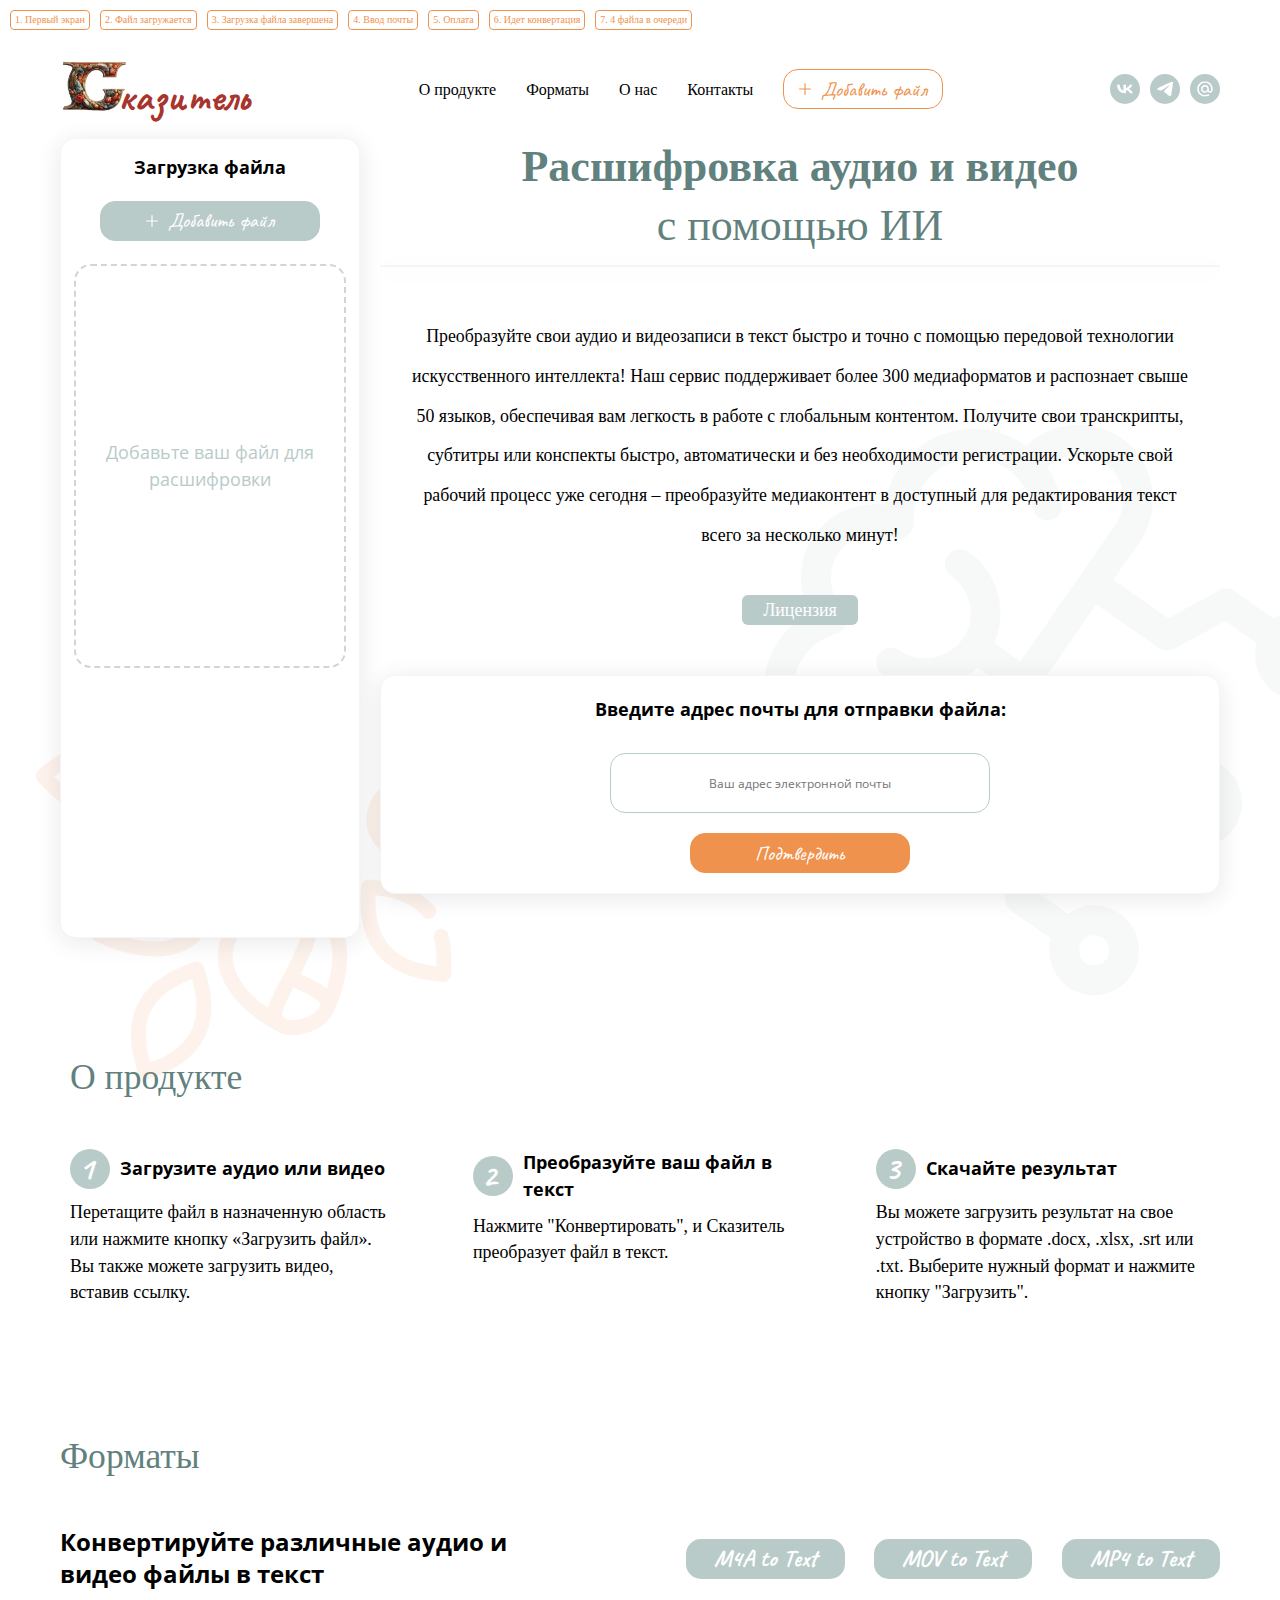
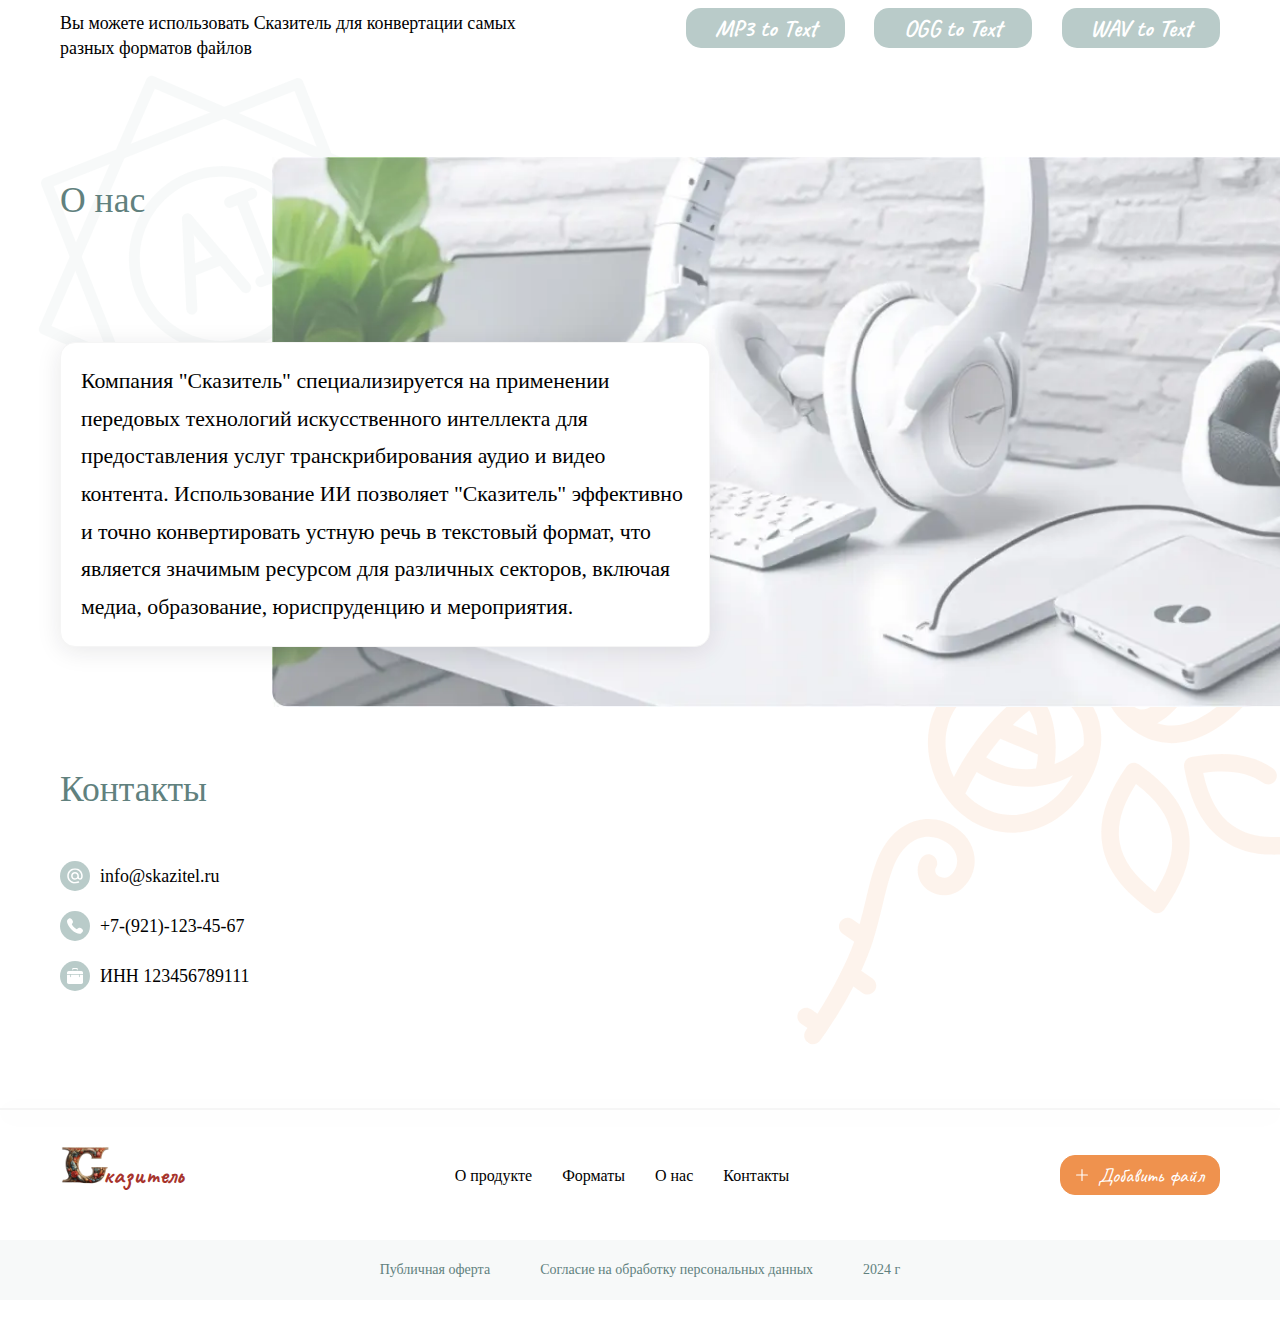
<file: 4-mail.html>
<!DOCTYPE html>
<html lang="ru">

<head>
	<title>Сказитель - расшифровка аудио и видео с помощью ИИ</title>
	<meta charset="UTF-8">
	<meta name="format-detection" content="telephone=no">
	<link rel="stylesheet" href="css/style.min.css?_v=20240219180245">
	<link rel="shortcut icon" href="favicon.ico">
	<meta name="robots" content="noindex, nofollow">
	<meta name="viewport" content="width=device-width, initial-scale=1.0">
</head>


<body>
	<div class="wrapper">
		<div class="menu-temporary">
			<a href="index.html">1. Первый экран</a>
			<a href="2-download-file.html">2. Файл загружается</a>
			<a href="3-success.html">3. Загрузка файла завершена</a>
			<a href="4-mail.html">4. Ввод почты</a>
			<a href="5-payment.html">5. Оплата</a>
			<a href="6-loading.html">6. Идет конвертация</a>
			<a href="7-ready.html">7. 4 файла в очереди</a>
		</div>
		<header class="header">
			<div class="header header">
				<div class="header__container">
					<div class="header__body">
						<a href="index.html" class="header__logo logo">
							<picture><source srcset="img/logo/4.webp" type="image/webp"><img src="img/logo/4.jpg" alt=""></picture>
							<span>казитель</span>
						</a>
						<nav class="header__nav nav">
							<ul class="nav__list">
								<li class="nav__item">
									<a data-goto="#product" href="#" class="nav__link">О продукте</a>
								</li>
								<li class="nav__item">
									<a data-goto="#format" href="#" class="nav__link">Форматы</a>
								</li>
								<li class="nav__item">
									<a data-goto="#about-us" href="#" class="nav__link">О нас</a>
								</li>
								<li class="nav__item">
									<a data-goto="#contacts" href="#" class="nav__link">Контакты</a>
								</li>
							</ul>
							<a class="top-header__btn btn btn_header" href="">
								<img src="img/btn/plus-orange.svg" alt="">
								<span>Добавить файл</span>
							</a>
						</nav>
						<div class="header__social social">
							<!--vk  -->
							<a title="vk" target="_blank" href="" class="social__icon">
								<img src="img/social/vk.svg" alt="">
							</a>

							<!-- Telegram телефон -->
							<a title="Telegram" target="_blank" href="" class="social__icon">
								<img src="img/social/telegram.svg" alt="">
							</a>
							<!--email  -->
							<a title="email" target="_blank" href="" class="social__icon">
								<img src="img/social/email.svg" alt="">
							</a>
						</div>
						<div class="header__menu menu">
							<button type="button" class="menu__icon icon-menu">
								<span></span>
								<span></span>
								<span></span>
							</button>
							<nav class="menu__body">
								<ul class="menu__list">
									<li class="menu__item">
										<a data-goto="#product" href="#" class="menu__link">О продукте</a>
									</li>
									<li class="menu__item">
										<a data-goto="#format" href="#" class="menu__link">Форматы</a>
									</li>
									<li class="menu__item">
										<a data-goto="#about-us" href="#" class="menu__link">О нас</a>
									</li>
									<li class="menu__item">
										<a data-goto="#contacts" href="#" class="menu__link">Контакты</a>
									</li>
								</ul>
							</nav>
						</div>
					</div>
				</div>
			</div>
		</header>
		<main class="page">

			<section class="promo">
				<div class="promo__container">
					<div class="promo__body">
						<div class="promo__line line">
							<div class="line__label label">Загрузка файла</div>
							<a class="line__btn btn btn_blue" href="">
								<img src="img/btn/plus.svg" alt="">
								<span>Добавить файл</span>
							</a>

							<!-- Очередь -->
							<!-- 
							<ul class="line__list list-line">
								<li class="list-line__item">
									<div class="list-line__file">
										<div class="list-line__icon">
											<img src="img/icon/note.svg" alt="">
										</div>
										<div class="list-line__namefile">37CA6A8B.mp3
										</div>
									</div>
									<div class="list-line__status">конвертация</div>
								</li>
								<li class="list-line__item">
									<div class="list-line__file">
										<div class="list-line__icon">
											<img src="img/icon/note.svg" alt="">
										</div>
										<div class="list-line__namefile">37CA6A8B.mp3
										</div>
									</div>
									<div class="list-line__status">конвертация</div>
								</li>
								<li class="list-line__item">
									<div class="list-line__file">
										<div class="list-line__icon">
											<img src="img/icon/note.svg" alt="">
										</div>
										<div class="list-line__namefile">37CA6A8B.mp3
										</div>
									</div>
									<div class="list-line__status list-line__status_ready">готово</div>
								</li>
							</ul> -->

							<!-- боковое поле загрузки -->
							<form method="post" class="line__subject">
								<div class="dz-default dz-message">
									<span>Добавьте ваш файл для расшифровки</span>
								</div>
							</form>

						</div>

						<div class="promo__content">
							<!-- главный экран -->

							<div class="promo__basic basic">
								<div class="basic__title">
									Расшифровка аудио и видео <br><span>с помощью ИИ</span>
								</div>
								<div class="basic__dash dash"></div>
								<div class="basic__block">

									<div class="basic__text">
										Преобразуйте свои аудио и видеозаписи в текст быстро и точно с помощью передовой технологии искусственного
										интеллекта! Наш сервис поддерживает более 300 медиаформатов и распознает свыше 50 языков, обеспечивая вам легкость в работе с
										глобальным контентом. Получите свои транскрипты, субтитры или конспекты быстро, автоматически и без необходимости регистрации.
										Ускорьте свой рабочий процесс уже сегодня – преобразуйте медиаконтент в доступный для редактирования текст всего за несколько
										минут!
									</div>
									<div class="basic__license">Лицензия</div>

								</div>
							</div>

							<!-- загрузка -->
							<!-- 		<div class="promo__loading loading">
								<div class="loading__title">
									37CA6A8B.mp3
								</div>
								<div class="loading__dash dash"></div>
								<div class="loading__block">

									<div class="loading__text">
										Идет Расшифровка вашего файла, создаем текст… Скоро ваше аудио станет легко читаться!
									</div>

								</div>
							</div> -->

							<!-- готово -->
							<!-- <div class="promo__ready ready">
								<div class="ready__title">
									37CA6A8B.mp3
								</div>
								<div class="ready__dash dash"></div>
								<div class="ready__block">

									<p class="ready__text">
										Расшифровка вашего файла завершена. <br>Файл с расшифровкой отправлен вам на почту
									</p>

									<p class="ready__text">
										Поздравляем с успешной расшифровкой!
									</p>
									<img src="img/icon/like.svg" alt="">

								</div>
							</div> -->

							<!-- branch 1 Загрузка файла -->
							<!-- 		<div class="promo__branch branch">
								<div class="branch__label label">Загрузка файла</div>
								<div class="branch__add">
									<form method="post" class="branch__subject">
										<div class="dz-default dz-message">
											<div class="branch__block">
												<img src="img/icon/download.svg" alt="">
												<span>Перетащите ваш файл сюда</span>
											</div>
										</div>
									</form>
									<a class="branch__btn btn" href="">
										<img src="img/btn/plus.svg" alt="">
										<span>Добавить файл</span>
									</a>
								</div>
							</div> -->

							<!--2  Файл загружается -->
							<!-- 		<div class="promo__download-file download-file">
								<div class="download-file__label label">Файл загружается</div>
								<div class="download-file__content">
									<img src="img/icon/download-file.svg" alt="">
									<div class="download-file__block">
										<p>37CA6A8B.mp3</p>
										<div class="download-file__line">
											<div class="download-file__progress">
											</div>
										</div>
									</div>
								</div>
							</div>
 -->
							<!--3  Файл успешно загружен -->
							<!-- 					<div class="promo__success success">
								<div class="success__label label">Файл успешно загружен</div>
								<div class="success__content">
									<img src="img/icon/download-file.svg" alt="">
									<div class="success__block">
										<p>37CA6A8B.mp3</p>
										<div class="success__line">
											<div class="success__progress">
											</div>
										</div>
									</div>
									<a class="success__btn btn" href="">
										<span>Конвертировать</span>
									</a>
								</div>
						</div>  -->

							<!--4  Ввод почты -->
							<div class="promo__mail mail">
								<div class="mail__label label">Введите адрес почты для отправки файла:</div>
								<input class="mail__input input" type="text" placeholder="Ваш адрес электронной почты">
								<a class="mail__btn btn" href="">
									<span>Подтвердить</span>
								</a>
							</div>

							<!--5  Оплата -->
							<!-- <div class="promo__payment payment">
								<div class="payment__label label">Оплата</div>
								<div class="payment__content">
									<div class="payment__img">
										<img src="img/icon/download-file.svg" alt="">
									</div>

									<div class="payment__block">
										<div class="payment__file">
											<p>37CA6A8B.mp3</p>
											<div class="payment__price">
												<p>Сумма к оплате: </p>
												<p>20 ₽</p>
											</div>
										</div>
										<div class="payment__dash dash"></div>
										<div class="payment__icon">
											<picture><source srcset="img/pay/pay.webp" type="image/webp"><img src="img/pay/pay.png" alt=""></picture>
										</div>
									</div>
									<a class="payment__btn btn" href="">
										<span>Оплатить</span>
									</a>
								</div>
							</div> -->

						</div>
					</div>
				</div>
				<div class="promo__decor promo__decor_01">
					<img src="img/decor/rose-01.svg" alt="">
				</div>
				<div class="promo__decor promo__decor_02">
					<img src="img/decor/artificial.svg" alt="">
				</div>
			</section>

			<!-- О продукте -->
			<section class="product" id="product">
				<div class="product__container">
					<div class="product__body">

						<h2 class="product__title title">
							О продукте
						</h2>

						<div class="product__content">
							<div class="product__item">
								<div class="product__title">
									<div class="product__number-item"><span>1</span></div>
									<div class="product__label label">Загрузите аудио или видео</div>
								</div>
								<div class="product__text-item">Перетащите файл в назначенную область или нажмите кнопку «Загрузить файл». Вы также можете загрузить
									видео, вставив ссылку.</div>
							</div>
							<div class="product__item">
								<div class="product__title">

									<div class="product__number-item"><span>2</span></div>
									<div class="product__label label">Преобразуйте ваш файл в текст</div>
								</div>
								<div class="product__text-item">Нажмите "Конвертировать", и Сказитель преобразует файл в текст.</div>
							</div>
							<div class="product__item">
								<div class="product__title">

									<div class="product__number-item"><span>3</span></div>
									<div class="product__label label">Скачайте результат</div>
								</div>
								<div class="product__text-item">Вы можете загрузить результат на свое устройство в формате .docx, .xlsx, .srt или .txt. Выберите нужный
									формат
									и нажмите кнопку "Загрузить".</div>
							</div>
						</div>
					</div>
				</div>
			</section>

			<!-- Форматы -->
			<section class="format" id="format">
				<div class="format__container">
					<div class="format__body">

						<h2 class="format__title title">
							Форматы
						</h2>
						<div class="format__content">
							<div class="format__block">
								<div class="format__sibtitle sibtitle">
									Конвертируйте различные аудио и видео файлы в текст
								</div>
								<div class="format__text">
									Вы можете использовать Сказитель для конвертации самых разных форматов файлов
								</div>
							</div>
							<div class="format__items">
								<div class="format__item">M4A to Text</div>
								<div class="format__item">MOV to Text</div>
								<div class="format__item">MP4 to Text</div>
								<div class="format__item">MP3 to Text</div>
								<div class="format__item">OGG to Text</div>
								<div class="format__item">WAV to Text</div>
							</div>
						</div>

					</div>
				</div>
			</section>

			<!-- О нас -->
			<section class="about-us" id="about-us">

				<div class="about-us__container">
					<div class="about-us__body">

						<h2 class="about-us__title title">
							О нас
						</h2>

						<div class="about-us__content">

							<div class="about-us__text">
								Компания "Сказитель" специализируется на применении передовых технологий искусственного интеллекта для предоставления услуг
								транскрибирования аудио и видео контента. Использование ИИ позволяет "Сказитель" эффективно и точно конвертировать устную речь в
								текстовый
								формат, что является значимым ресурсом для различных секторов, включая медиа, образование, юриспруденцию и мероприятия.
							</div>
							<picture><source srcset="img/about-us/leonardo.webp" type="image/webp"><img src="img/about-us/leonardo.jpg" alt=""></picture>


						</div>
					</div>
				</div>

				<div class="about-us__decor about-us__decor_01">
					<img src="img/decor/ai.svg" alt="">
				</div>
				<div class="about-us__decor about-us__decor_02">
					<img src="img/decor/rose-02.svg" alt="">
				</div>
			</section>

			<!-- Контакты -->
			<section class="contacts" id="contacts">
				<div class="contacts__container">
					<div class="contacts__body">

						<h2 class="contacts__title title">
							Контакты
						</h2>
						<div class="contacts__content">
							<a class="contacts__item" target="_blank" title="Email" href="mailto:info@skazitel.ru">
								<div class="contacts__icon">
									<img src="img/icon/email.svg" alt="">
								</div>

								info@skazitel.ru
							</a>
							<a class="contacts__item" target="_blank" href="tel:+79211234567">
								<div class="contacts__icon">
									<img src="img/icon/phone.svg" alt="phone">
								</div>
								+7-(921)-123-45-67
							</a>
							<div class="contacts__item">
								<div class="contacts__icon">
									<img src="img/icon/briefcase.svg" alt="phone">
								</div> ИНН 123456789111
							</div>
						</div>
					</div>
				</div>
			</section>

		</main>
		<footer class="footer">
			<div class="footer__dash dash"></div>
			<div class="footer__top top-footer">
				<div class="top-footer__container">
					<div class="top-footer__body">
						<a href="index.html" class="top-footer__logo logo">
							<picture><source srcset="img/logo/4.webp" type="image/webp"><img src="img/logo/4.jpg" alt=""></picture>
							<span>казитель</span>
						</a>
						<ul class="top-footer__list">
							<li class="top-footer__item">
								<a data-goto="#product" href="#" class="top-footer__link">О продукте</a>
							</li>
							<li class="top-footer__item">
								<a data-goto="#format" href="#" class="top-footer__link">Форматы</a>
							</li>
							<li class="top-footer__item">
								<a data-goto="#about-us" href="#" class="top-footer__link">О нас</a>
							</li>
							<li class="top-footer__item">
								<a data-goto="#contacts" href="#" class="top-footer__link">Контакты</a>
							</li>
						</ul>
						<a class="top-footer__btn btn" href="">
							<img src="img/btn/plus.svg" alt="">
							<span>Добавить файл</span>
						</a>
					</div>
				</div>
			</div>
			<div class="footer__bottom bottom-footer">
				<div class="bottom-footer__container">
					<div class="bottom-footer__body">
						<a href="" class="bottom-footer__item">Публичная оферта</a>
						<a href="" class="bottom-footer__item">Согласие на обработку персональных данных</a>
						<div class="bottom-footer__item">
							2024 г
						</div>
					</div>
				</div>
			</div>
			<a href="#" id="toTop" class="arrow-up">
				<img src="img/icon/arrow.svg" alt="">
			</a>
		</footer>
	</div>
	<script src="js/app.min.js?_v=20240219180245"></script>
</body>

</html>
</file>
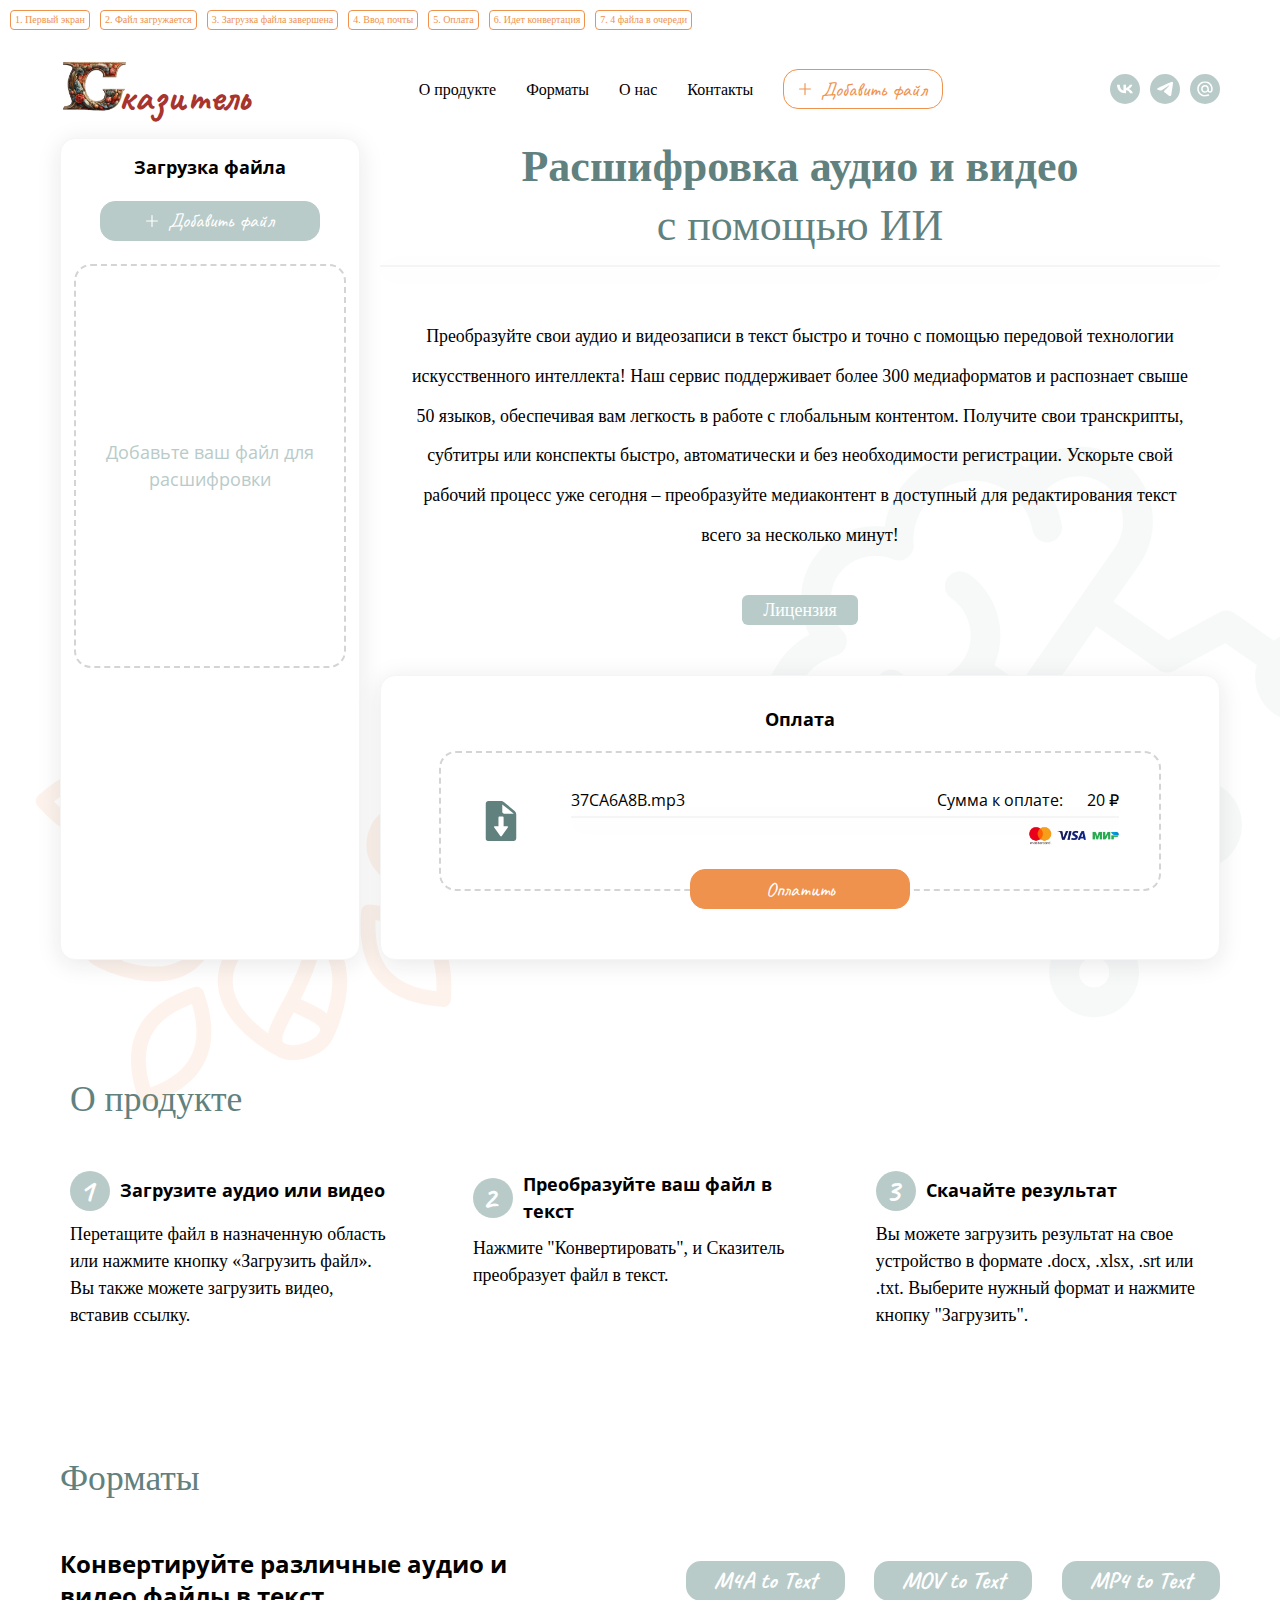
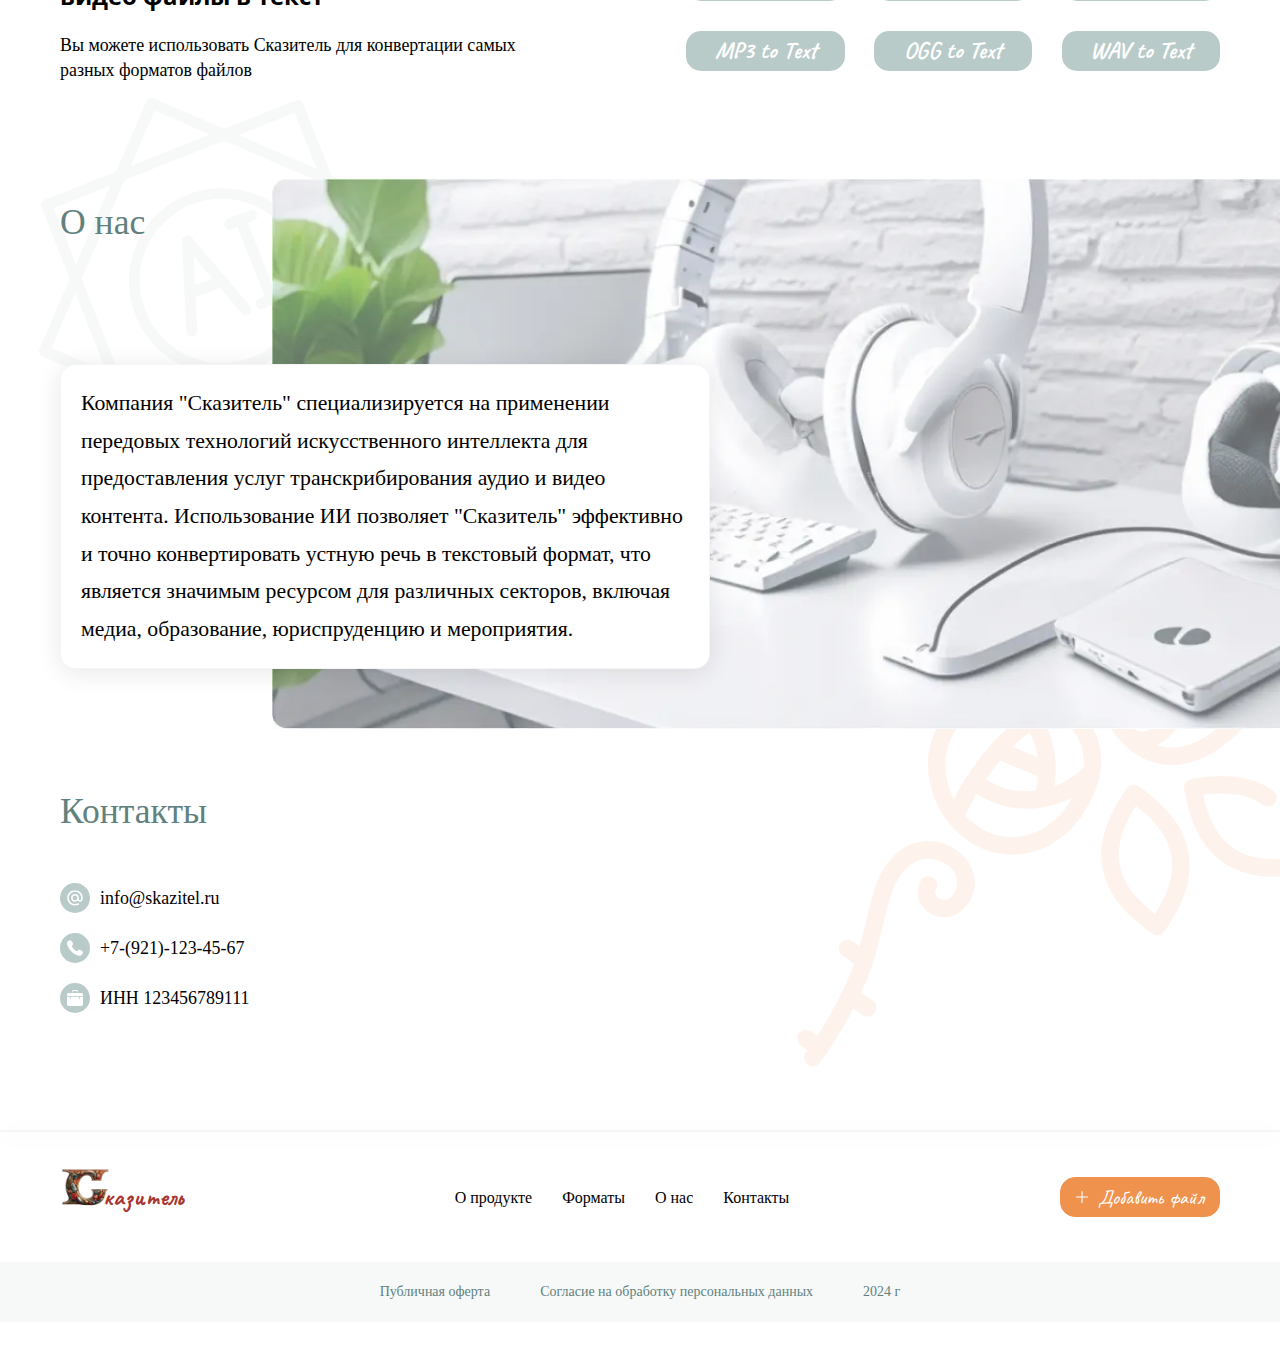
<file: 5-payment.html>
<!DOCTYPE html>
<html lang="ru">

<head>
	<title>Сказитель - расшифровка аудио и видео с помощью ИИ</title>
	<meta charset="UTF-8">
	<meta name="format-detection" content="telephone=no">
	<link rel="stylesheet" href="css/style.min.css?_v=20240219180245">
	<link rel="shortcut icon" href="favicon.ico">
	<meta name="robots" content="noindex, nofollow">
	<meta name="viewport" content="width=device-width, initial-scale=1.0">
</head>


<body>
	<div class="wrapper">
		<div class="menu-temporary">
			<a href="index.html">1. Первый экран</a>
			<a href="2-download-file.html">2. Файл загружается</a>
			<a href="3-success.html">3. Загрузка файла завершена</a>
			<a href="4-mail.html">4. Ввод почты</a>
			<a href="5-payment.html">5. Оплата</a>
			<a href="6-loading.html">6. Идет конвертация</a>
			<a href="7-ready.html">7. 4 файла в очереди</a>
		</div>
		<header class="header">
			<div class="header header">
				<div class="header__container">
					<div class="header__body">
						<a href="index.html" class="header__logo logo">
							<picture><source srcset="img/logo/4.webp" type="image/webp"><img src="img/logo/4.jpg" alt=""></picture>
							<span>казитель</span>
						</a>
						<nav class="header__nav nav">
							<ul class="nav__list">
								<li class="nav__item">
									<a data-goto="#product" href="#" class="nav__link">О продукте</a>
								</li>
								<li class="nav__item">
									<a data-goto="#format" href="#" class="nav__link">Форматы</a>
								</li>
								<li class="nav__item">
									<a data-goto="#about-us" href="#" class="nav__link">О нас</a>
								</li>
								<li class="nav__item">
									<a data-goto="#contacts" href="#" class="nav__link">Контакты</a>
								</li>
							</ul>
							<a class="top-header__btn btn btn_header" href="">
								<img src="img/btn/plus-orange.svg" alt="">
								<span>Добавить файл</span>
							</a>
						</nav>
						<div class="header__social social">
							<!--vk  -->
							<a title="vk" target="_blank" href="" class="social__icon">
								<img src="img/social/vk.svg" alt="">
							</a>

							<!-- Telegram телефон -->
							<a title="Telegram" target="_blank" href="" class="social__icon">
								<img src="img/social/telegram.svg" alt="">
							</a>
							<!--email  -->
							<a title="email" target="_blank" href="" class="social__icon">
								<img src="img/social/email.svg" alt="">
							</a>
						</div>
						<div class="header__menu menu">
							<button type="button" class="menu__icon icon-menu">
								<span></span>
								<span></span>
								<span></span>
							</button>
							<nav class="menu__body">
								<ul class="menu__list">
									<li class="menu__item">
										<a data-goto="#product" href="#" class="menu__link">О продукте</a>
									</li>
									<li class="menu__item">
										<a data-goto="#format" href="#" class="menu__link">Форматы</a>
									</li>
									<li class="menu__item">
										<a data-goto="#about-us" href="#" class="menu__link">О нас</a>
									</li>
									<li class="menu__item">
										<a data-goto="#contacts" href="#" class="menu__link">Контакты</a>
									</li>
								</ul>
							</nav>
						</div>
					</div>
				</div>
			</div>
		</header>
		<main class="page">

			<section class="promo">
				<div class="promo__container">
					<div class="promo__body">
						<div class="promo__line line">
							<div class="line__label label">Загрузка файла</div>
							<a class="line__btn btn btn_blue" href="">
								<img src="img/btn/plus.svg" alt="">
								<span>Добавить файл</span>
							</a>

							<!-- Очередь -->
							<!-- 
							<ul class="line__list list-line">
								<li class="list-line__item">
									<div class="list-line__file">
										<div class="list-line__icon">
											<img src="img/icon/note.svg" alt="">
										</div>
										<div class="list-line__namefile">37CA6A8B.mp3
										</div>
									</div>
									<div class="list-line__status">конвертация</div>
								</li>
								<li class="list-line__item">
									<div class="list-line__file">
										<div class="list-line__icon">
											<img src="img/icon/note.svg" alt="">
										</div>
										<div class="list-line__namefile">37CA6A8B.mp3
										</div>
									</div>
									<div class="list-line__status">конвертация</div>
								</li>
								<li class="list-line__item">
									<div class="list-line__file">
										<div class="list-line__icon">
											<img src="img/icon/note.svg" alt="">
										</div>
										<div class="list-line__namefile">37CA6A8B.mp3
										</div>
									</div>
									<div class="list-line__status list-line__status_ready">готово</div>
								</li>
							</ul> -->

							<!-- боковое поле загрузки -->
							<form method="post" class="line__subject">
								<div class="dz-default dz-message">
									<span>Добавьте ваш файл для расшифровки</span>
								</div>
							</form>

						</div>

						<div class="promo__content">
							<!-- главный экран -->

							<div class="promo__basic basic">
								<div class="basic__title">
									Расшифровка аудио и видео <br><span>с помощью ИИ</span>
								</div>
								<div class="basic__dash dash"></div>
								<div class="basic__block">

									<div class="basic__text">
										Преобразуйте свои аудио и видеозаписи в текст быстро и точно с помощью передовой технологии искусственного
										интеллекта! Наш сервис поддерживает более 300 медиаформатов и распознает свыше 50 языков, обеспечивая вам легкость в работе с
										глобальным контентом. Получите свои транскрипты, субтитры или конспекты быстро, автоматически и без необходимости регистрации.
										Ускорьте свой рабочий процесс уже сегодня – преобразуйте медиаконтент в доступный для редактирования текст всего за несколько
										минут!
									</div>
									<div class="basic__license">Лицензия</div>

								</div>
							</div>

							<!-- загрузка -->
							<!-- 		<div class="promo__loading loading">
								<div class="loading__title">
									37CA6A8B.mp3
								</div>
								<div class="loading__dash dash"></div>
								<div class="loading__block">

									<div class="loading__text">
										Идет Расшифровка вашего файла, создаем текст… Скоро ваше аудио станет легко читаться!
									</div>

								</div>
							</div> -->

							<!-- готово -->
							<!-- <div class="promo__ready ready">
								<div class="ready__title">
									37CA6A8B.mp3
								</div>
								<div class="ready__dash dash"></div>
								<div class="ready__block">

									<p class="ready__text">
										Расшифровка вашего файла завершена. <br>Файл с расшифровкой отправлен вам на почту
									</p>

									<p class="ready__text">
										Поздравляем с успешной расшифровкой!
									</p>
									<img src="img/icon/like.svg" alt="">

								</div>
							</div> -->

							<!-- branch 1 Загрузка файла -->
							<!-- 		<div class="promo__branch branch">
								<div class="branch__label label">Загрузка файла</div>
								<div class="branch__add">
									<form method="post" class="branch__subject">
										<div class="dz-default dz-message">
											<div class="branch__block">
												<img src="img/icon/download.svg" alt="">
												<span>Перетащите ваш файл сюда</span>
											</div>
										</div>
									</form>
									<a class="branch__btn btn" href="">
										<img src="img/btn/plus.svg" alt="">
										<span>Добавить файл</span>
									</a>
								</div>
							</div> -->

							<!--2  Файл загружается -->
							<!-- 		<div class="promo__download-file download-file">
								<div class="download-file__label label">Файл загружается</div>
								<div class="download-file__content">
									<img src="img/icon/download-file.svg" alt="">
									<div class="download-file__block">
										<p>37CA6A8B.mp3</p>
										<div class="download-file__line">
											<div class="download-file__progress">
											</div>
										</div>
									</div>
								</div>
							</div>
 -->
							<!--3  Файл успешно загружен -->
							<!-- 							<div class="promo__success success">
								<div class="success__label label">Файл успешно загружен</div>
								<div class="success__content">
									<img src="img/icon/download-file.svg" alt="">
									<div class="success__block">
										<p>37CA6A8B.mp3</p>
										<div class="success__line">
											<div class="success__progress">
											</div>
										</div>
									</div>
									<a class="success__btn btn" href="">
										<span>Конвертировать</span>
									</a>
								</div>
						</div> 
 -->
							<!--4  Ввод почты -->
							<!--<div class="promo__mail mail">
								<div class="mail__label label">Введите адрес почты для отправки файла:</div>
								<input class="mail__input input" type="text" placeholder="Ваш адрес электронной почты">
								<a class="mail__btn btn" href="">
									<span>Подтвердить</span>
								</a>
							</div> -->

							<!--5  Оплата -->
							<div class="promo__payment payment">
								<div class="payment__label label">Оплата</div>
								<div class="payment__content">
									<div class="payment__img">
										<img src="img/icon/download-file.svg" alt="">
									</div>

									<div class="payment__block">
										<div class="payment__file">
											<p>37CA6A8B.mp3</p>
											<div class="payment__price">
												<p>Сумма к оплате: </p>
												<p>20 ₽</p>
											</div>
										</div>
										<div class="payment__dash dash"></div>
										<div class="payment__icon">
											<picture><source srcset="img/pay/pay.webp" type="image/webp"><img src="img/pay/pay.png" alt=""></picture>
										</div>
									</div>
									<a class="payment__btn btn" href="">
										<span>Оплатить</span>
									</a>
								</div>
							</div>

						</div>
					</div>
				</div>
				<div class="promo__decor promo__decor_01">
					<img src="img/decor/rose-01.svg" alt="">
				</div>
				<div class="promo__decor promo__decor_02">
					<img src="img/decor/artificial.svg" alt="">
				</div>
			</section>

			<!-- О продукте -->
			<section class="product" id="product">
				<div class="product__container">
					<div class="product__body">

						<h2 class="product__title title">
							О продукте
						</h2>

						<div class="product__content">
							<div class="product__item">
								<div class="product__title">
									<div class="product__number-item"><span>1</span></div>
									<div class="product__label label">Загрузите аудио или видео</div>
								</div>
								<div class="product__text-item">Перетащите файл в назначенную область или нажмите кнопку «Загрузить файл». Вы также можете загрузить
									видео, вставив ссылку.</div>
							</div>
							<div class="product__item">
								<div class="product__title">

									<div class="product__number-item"><span>2</span></div>
									<div class="product__label label">Преобразуйте ваш файл в текст</div>
								</div>
								<div class="product__text-item">Нажмите "Конвертировать", и Сказитель преобразует файл в текст.</div>
							</div>
							<div class="product__item">
								<div class="product__title">

									<div class="product__number-item"><span>3</span></div>
									<div class="product__label label">Скачайте результат</div>
								</div>
								<div class="product__text-item">Вы можете загрузить результат на свое устройство в формате .docx, .xlsx, .srt или .txt. Выберите нужный
									формат
									и нажмите кнопку "Загрузить".</div>
							</div>
						</div>
					</div>
				</div>
			</section>

			<!-- Форматы -->
			<section class="format" id="format">
				<div class="format__container">
					<div class="format__body">

						<h2 class="format__title title">
							Форматы
						</h2>
						<div class="format__content">
							<div class="format__block">
								<div class="format__sibtitle sibtitle">
									Конвертируйте различные аудио и видео файлы в текст
								</div>
								<div class="format__text">
									Вы можете использовать Сказитель для конвертации самых разных форматов файлов
								</div>
							</div>
							<div class="format__items">
								<div class="format__item">M4A to Text</div>
								<div class="format__item">MOV to Text</div>
								<div class="format__item">MP4 to Text</div>
								<div class="format__item">MP3 to Text</div>
								<div class="format__item">OGG to Text</div>
								<div class="format__item">WAV to Text</div>
							</div>
						</div>

					</div>
				</div>
			</section>

			<!-- О нас -->
			<section class="about-us" id="about-us">

				<div class="about-us__container">
					<div class="about-us__body">

						<h2 class="about-us__title title">
							О нас
						</h2>

						<div class="about-us__content">

							<div class="about-us__text">
								Компания "Сказитель" специализируется на применении передовых технологий искусственного интеллекта для предоставления услуг
								транскрибирования аудио и видео контента. Использование ИИ позволяет "Сказитель" эффективно и точно конвертировать устную речь в
								текстовый
								формат, что является значимым ресурсом для различных секторов, включая медиа, образование, юриспруденцию и мероприятия.
							</div>
							<picture><source srcset="img/about-us/leonardo.webp" type="image/webp"><img src="img/about-us/leonardo.jpg" alt=""></picture>


						</div>
					</div>
				</div>

				<div class="about-us__decor about-us__decor_01">
					<img src="img/decor/ai.svg" alt="">
				</div>
				<div class="about-us__decor about-us__decor_02">
					<img src="img/decor/rose-02.svg" alt="">
				</div>
			</section>

			<!-- Контакты -->
			<section class="contacts" id="contacts">
				<div class="contacts__container">
					<div class="contacts__body">

						<h2 class="contacts__title title">
							Контакты
						</h2>
						<div class="contacts__content">
							<a class="contacts__item" target="_blank" title="Email" href="mailto:info@skazitel.ru">
								<div class="contacts__icon">
									<img src="img/icon/email.svg" alt="">
								</div>

								info@skazitel.ru
							</a>
							<a class="contacts__item" target="_blank" href="tel:+79211234567">
								<div class="contacts__icon">
									<img src="img/icon/phone.svg" alt="phone">
								</div>
								+7-(921)-123-45-67
							</a>
							<div class="contacts__item">
								<div class="contacts__icon">
									<img src="img/icon/briefcase.svg" alt="phone">
								</div> ИНН 123456789111
							</div>
						</div>
					</div>
				</div>
			</section>

		</main>
		<footer class="footer">
			<div class="footer__dash dash"></div>
			<div class="footer__top top-footer">
				<div class="top-footer__container">
					<div class="top-footer__body">
						<a href="index.html" class="top-footer__logo logo">
							<picture><source srcset="img/logo/4.webp" type="image/webp"><img src="img/logo/4.jpg" alt=""></picture>
							<span>казитель</span>
						</a>
						<ul class="top-footer__list">
							<li class="top-footer__item">
								<a data-goto="#product" href="#" class="top-footer__link">О продукте</a>
							</li>
							<li class="top-footer__item">
								<a data-goto="#format" href="#" class="top-footer__link">Форматы</a>
							</li>
							<li class="top-footer__item">
								<a data-goto="#about-us" href="#" class="top-footer__link">О нас</a>
							</li>
							<li class="top-footer__item">
								<a data-goto="#contacts" href="#" class="top-footer__link">Контакты</a>
							</li>
						</ul>
						<a class="top-footer__btn btn" href="">
							<img src="img/btn/plus.svg" alt="">
							<span>Добавить файл</span>
						</a>
					</div>
				</div>
			</div>
			<div class="footer__bottom bottom-footer">
				<div class="bottom-footer__container">
					<div class="bottom-footer__body">
						<a href="" class="bottom-footer__item">Публичная оферта</a>
						<a href="" class="bottom-footer__item">Согласие на обработку персональных данных</a>
						<div class="bottom-footer__item">
							2024 г
						</div>
					</div>
				</div>
			</div>
			<a href="#" id="toTop" class="arrow-up">
				<img src="img/icon/arrow.svg" alt="">
			</a>
		</footer>
	</div>
	<script src="js/app.min.js?_v=20240219180245"></script>
</body>

</html>
</file>
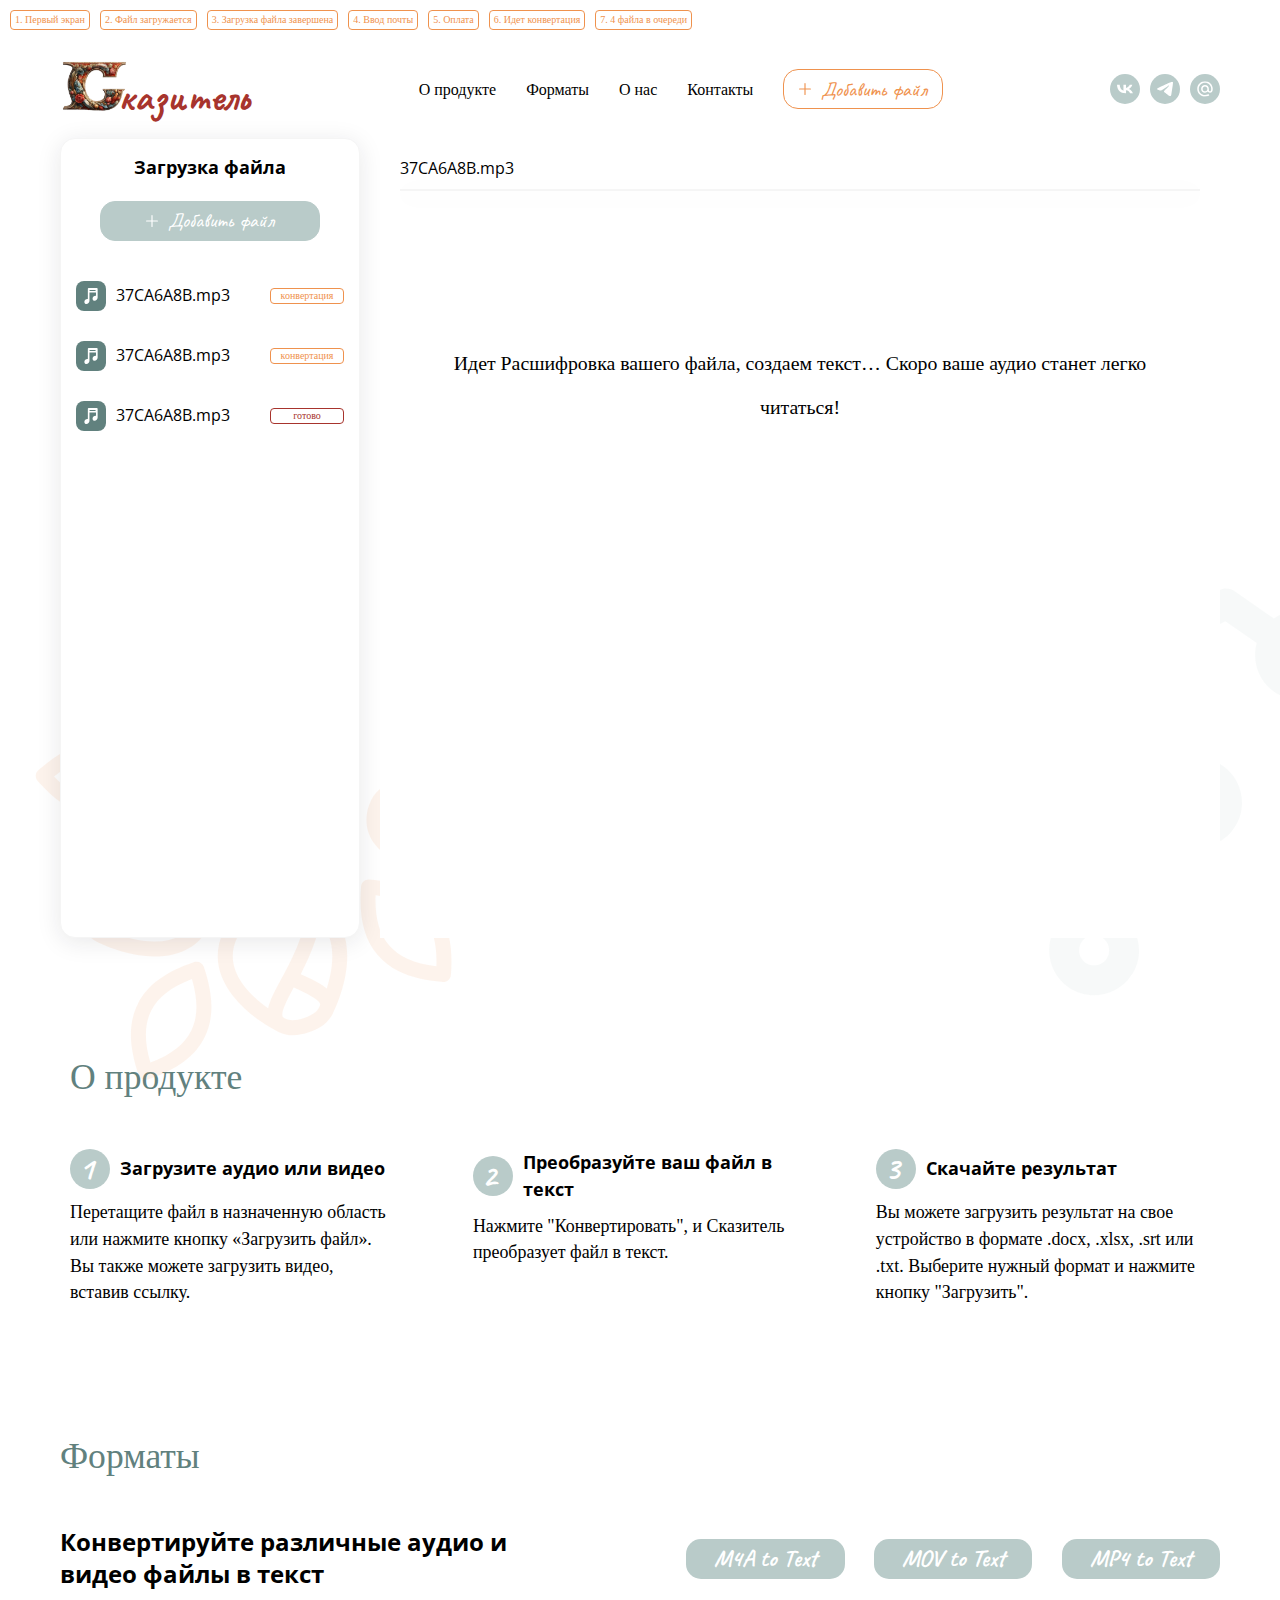
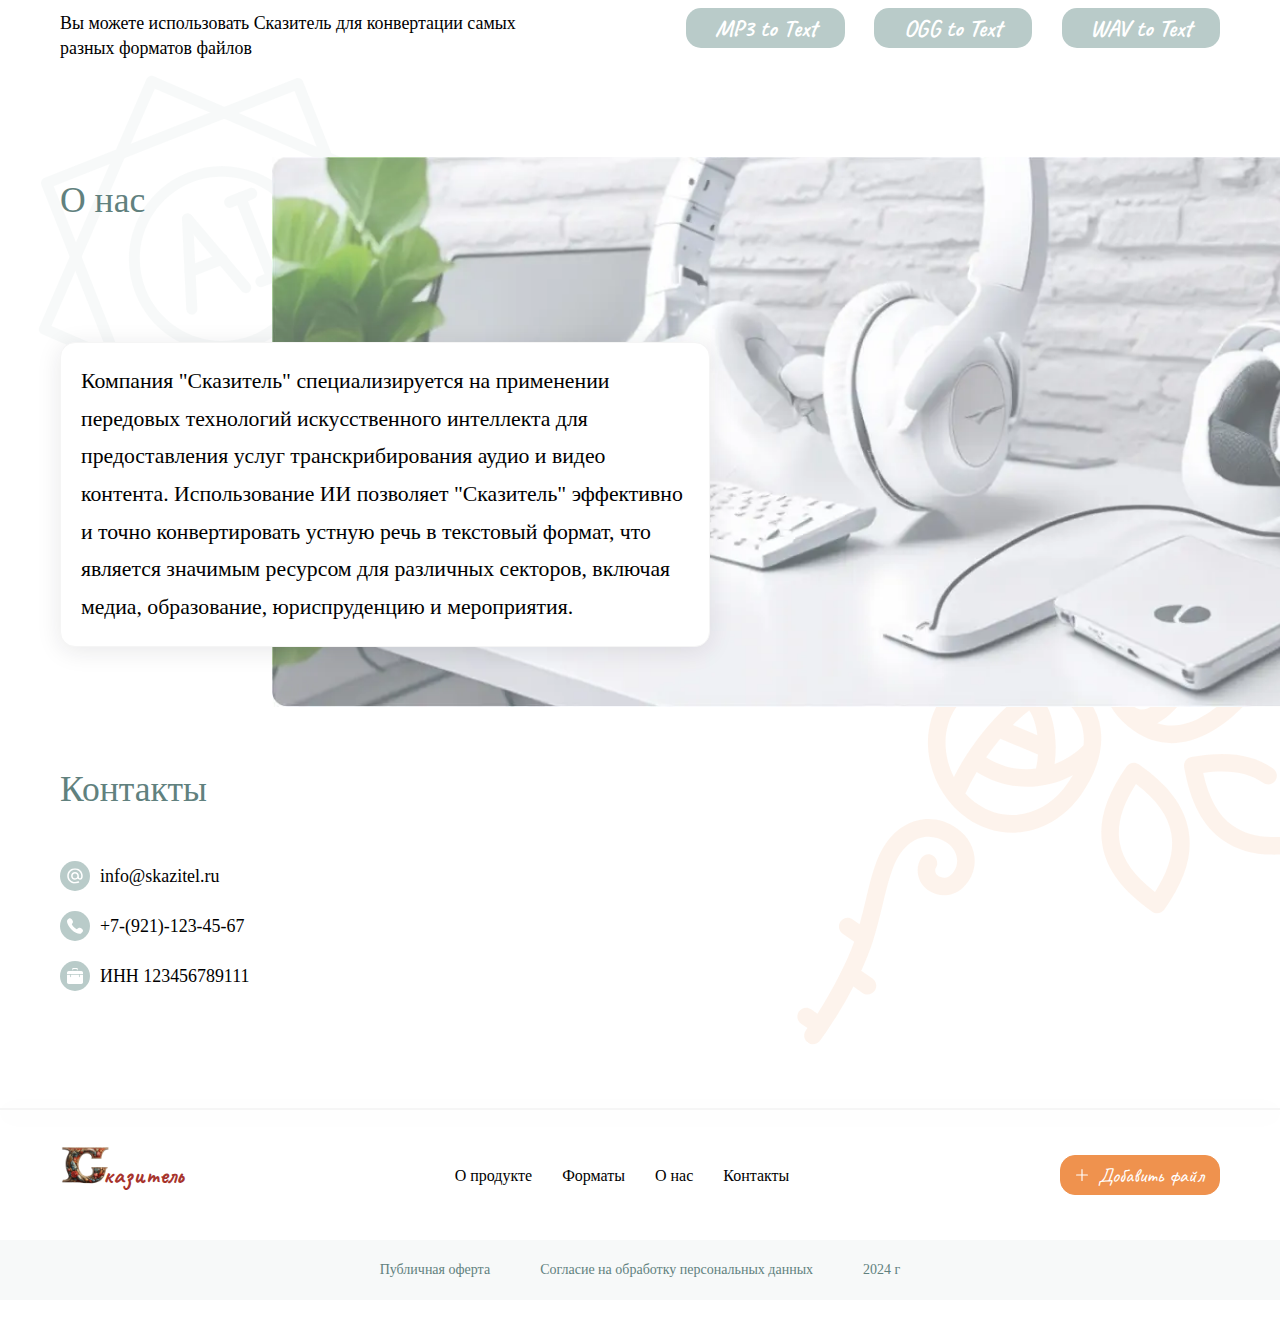
<file: 6-loading.html>
<!DOCTYPE html>
<html lang="ru">

<head>
	<title>Сказитель - расшифровка аудио и видео с помощью ИИ</title>
	<meta charset="UTF-8">
	<meta name="format-detection" content="telephone=no">
	<link rel="stylesheet" href="css/style.min.css?_v=20240219180245">
	<link rel="shortcut icon" href="favicon.ico">
	<meta name="robots" content="noindex, nofollow">
	<meta name="viewport" content="width=device-width, initial-scale=1.0">
</head>


<body>
	<div class="wrapper">
		<div class="menu-temporary">
			<a href="index.html">1. Первый экран</a>
			<a href="2-download-file.html">2. Файл загружается</a>
			<a href="3-success.html">3. Загрузка файла завершена</a>
			<a href="4-mail.html">4. Ввод почты</a>
			<a href="5-payment.html">5. Оплата</a>
			<a href="6-loading.html">6. Идет конвертация</a>
			<a href="7-ready.html">7. 4 файла в очереди</a>
		</div>
		<header class="header">
			<div class="header header">
				<div class="header__container">
					<div class="header__body">
						<a href="index.html" class="header__logo logo">
							<picture><source srcset="img/logo/4.webp" type="image/webp"><img src="img/logo/4.jpg" alt=""></picture>
							<span>казитель</span>
						</a>
						<nav class="header__nav nav">
							<ul class="nav__list">
								<li class="nav__item">
									<a data-goto="#product" href="#" class="nav__link">О продукте</a>
								</li>
								<li class="nav__item">
									<a data-goto="#format" href="#" class="nav__link">Форматы</a>
								</li>
								<li class="nav__item">
									<a data-goto="#about-us" href="#" class="nav__link">О нас</a>
								</li>
								<li class="nav__item">
									<a data-goto="#contacts" href="#" class="nav__link">Контакты</a>
								</li>
							</ul>
							<a class="top-header__btn btn btn_header" href="">
								<img src="img/btn/plus-orange.svg" alt="">
								<span>Добавить файл</span>
							</a>
						</nav>
						<div class="header__social social">
							<!--vk  -->
							<a title="vk" target="_blank" href="" class="social__icon">
								<img src="img/social/vk.svg" alt="">
							</a>

							<!-- Telegram телефон -->
							<a title="Telegram" target="_blank" href="" class="social__icon">
								<img src="img/social/telegram.svg" alt="">
							</a>
							<!--email  -->
							<a title="email" target="_blank" href="" class="social__icon">
								<img src="img/social/email.svg" alt="">
							</a>
						</div>
						<div class="header__menu menu">
							<button type="button" class="menu__icon icon-menu">
								<span></span>
								<span></span>
								<span></span>
							</button>
							<nav class="menu__body">
								<ul class="menu__list">
									<li class="menu__item">
										<a data-goto="#product" href="#" class="menu__link">О продукте</a>
									</li>
									<li class="menu__item">
										<a data-goto="#format" href="#" class="menu__link">Форматы</a>
									</li>
									<li class="menu__item">
										<a data-goto="#about-us" href="#" class="menu__link">О нас</a>
									</li>
									<li class="menu__item">
										<a data-goto="#contacts" href="#" class="menu__link">Контакты</a>
									</li>
								</ul>
							</nav>
						</div>
					</div>
				</div>
			</div>
		</header>
		<main class="page">

			<section class="promo">
				<div class="promo__container">
					<div class="promo__body">
						<div class="promo__line line">
							<div class="line__label label">Загрузка файла</div>
							<a class="line__btn btn btn_blue" href="">
								<img src="img/btn/plus.svg" alt="">
								<span>Добавить файл</span>
							</a>
							<ul class="line__list list-line">
								<li class="list-line__item">
									<div class="list-line__file">
										<div class="list-line__icon">
											<img src="img/icon/note.svg" alt="">
										</div>
										<div class="list-line__namefile">37CA6A8B.mp3
										</div>
									</div>
									<div class="list-line__status">конвертация</div>
								</li>
								<li class="list-line__item">
									<div class="list-line__file">
										<div class="list-line__icon">
											<img src="img/icon/note.svg" alt="">
										</div>
										<div class="list-line__namefile">37CA6A8B.mp3
										</div>
									</div>
									<div class="list-line__status">конвертация</div>
								</li>
								<li class="list-line__item">
									<div class="list-line__file">
										<div class="list-line__icon">
											<img src="img/icon/note.svg" alt="">
										</div>
										<div class="list-line__namefile">37CA6A8B.mp3
										</div>
									</div>
									<div class="list-line__status list-line__status_ready">готово</div>
								</li>
							</ul>
						</div>
						<div class="promo__content">
							<!-- загрузка -->
							<div class="promo__loading loading">
								<div class="loading__title">
									37CA6A8B.mp3
								</div>
								<div class="loading__dash dash"></div>
								<div class="loading__block">
									<div class="loading__text">
										Идет Расшифровка вашего файла, создаем текст… Скоро ваше аудио станет легко читаться!
									</div>
								</div>
							</div>
						</div>
					</div>
				</div>
				<div class="promo__decor promo__decor_01">
					<img src="img/decor/rose-01.svg" alt="">
				</div>
				<div class="promo__decor promo__decor_02">
					<img src="img/decor/artificial.svg" alt="">
				</div>
			</section>

			<!-- О продукте -->
			<section class="product" id="product">
				<div class="product__container">
					<div class="product__body">
						<h2 class="product__title title">
							О продукте
						</h2>
						<div class="product__content">
							<div class="product__item">
								<div class="product__title">
									<div class="product__number-item"><span>1</span></div>
									<div class="product__label label">Загрузите аудио или видео</div>
								</div>
								<div class="product__text-item">Перетащите файл в назначенную область или нажмите кнопку «Загрузить файл». Вы также можете загрузить
									видео, вставив ссылку.</div>
							</div>
							<div class="product__item">
								<div class="product__title">
									<div class="product__number-item"><span>2</span></div>
									<div class="product__label label">Преобразуйте ваш файл в текст</div>
								</div>
								<div class="product__text-item">Нажмите "Конвертировать", и Сказитель преобразует файл в текст.</div>
							</div>
							<div class="product__item">
								<div class="product__title">
									<div class="product__number-item"><span>3</span></div>
									<div class="product__label label">Скачайте результат</div>
								</div>
								<div class="product__text-item">Вы можете загрузить результат на свое устройство в формате .docx, .xlsx, .srt или .txt. Выберите нужный
									формат и нажмите кнопку "Загрузить".</div>
							</div>
						</div>
					</div>
				</div>
			</section>

			<!-- Форматы -->
			<section class="format" id="format">
				<div class="format__container">
					<div class="format__body">
						<h2 class="format__title title">
							Форматы
						</h2>
						<div class="format__content">
							<div class="format__block">
								<div class="format__sibtitle sibtitle">
									Конвертируйте различные аудио и видео файлы в текст
								</div>
								<div class="format__text">
									Вы можете использовать Сказитель для конвертации самых разных форматов файлов
								</div>
							</div>
							<div class="format__items">
								<div class="format__item">M4A to Text</div>
								<div class="format__item">MOV to Text</div>
								<div class="format__item">MP4 to Text</div>
								<div class="format__item">MP3 to Text</div>
								<div class="format__item">OGG to Text</div>
								<div class="format__item">WAV to Text</div>
							</div>
						</div>
					</div>
				</div>
			</section>

			<!-- О нас -->
			<section class="about-us" id="about-us">
				<div class="about-us__container">
					<div class="about-us__body">
						<h2 class="about-us__title title">
							О нас
						</h2>
						<div class="about-us__content">
							<div class="about-us__text">
								Компания "Сказитель" специализируется на применении передовых технологий искусственного интеллекта для предоставления услуг
								транскрибирования аудио и видео контента. Использование ИИ позволяет "Сказитель" эффективно и точно конвертировать устную речь в
								текстовый
								формат, что является значимым ресурсом для различных секторов, включая медиа, образование, юриспруденцию и мероприятия.
							</div>
							<picture><source srcset="img/about-us/leonardo.webp" type="image/webp"><img src="img/about-us/leonardo.jpg" alt=""></picture>
						</div>
					</div>
				</div>
				<div class="about-us__decor about-us__decor_01">
					<img src="img/decor/ai.svg" alt="">
				</div>
				<div class="about-us__decor about-us__decor_02">
					<img src="img/decor/rose-02.svg" alt="">
				</div>
			</section>

			<!-- Контакты -->
			<section class="contacts" id="contacts">
				<div class="contacts__container">
					<div class="contacts__body">
						<h2 class="contacts__title title">
							Контакты
						</h2>
						<div class="contacts__content">
							<a class="contacts__item" target="_blank" title="Email" href="mailto:info@skazitel.ru">
								<div class="contacts__icon">
									<img src="img/icon/email.svg" alt="">
								</div>
								info@skazitel.ru
							</a>
							<a class="contacts__item" target="_blank" href="tel:+79211234567">
								<div class="contacts__icon">
									<img src="img/icon/phone.svg" alt="phone">
								</div>
								+7-(921)-123-45-67
							</a>
							<div class="contacts__item">
								<div class="contacts__icon">
									<img src="img/icon/briefcase.svg" alt="phone">
								</div> ИНН 123456789111
							</div>
						</div>
					</div>
				</div>
			</section>

		</main>
		<footer class="footer">
			<div class="footer__dash dash"></div>
			<div class="footer__top top-footer">
				<div class="top-footer__container">
					<div class="top-footer__body">
						<a href="index.html" class="top-footer__logo logo">
							<picture><source srcset="img/logo/4.webp" type="image/webp"><img src="img/logo/4.jpg" alt=""></picture>
							<span>казитель</span>
						</a>
						<ul class="top-footer__list">
							<li class="top-footer__item">
								<a data-goto="#product" href="#" class="top-footer__link">О продукте</a>
							</li>
							<li class="top-footer__item">
								<a data-goto="#format" href="#" class="top-footer__link">Форматы</a>
							</li>
							<li class="top-footer__item">
								<a data-goto="#about-us" href="#" class="top-footer__link">О нас</a>
							</li>
							<li class="top-footer__item">
								<a data-goto="#contacts" href="#" class="top-footer__link">Контакты</a>
							</li>
						</ul>
						<a class="top-footer__btn btn" href="">
							<img src="img/btn/plus.svg" alt="">
							<span>Добавить файл</span>
						</a>
					</div>
				</div>
			</div>
			<div class="footer__bottom bottom-footer">
				<div class="bottom-footer__container">
					<div class="bottom-footer__body">
						<a href="" class="bottom-footer__item">Публичная оферта</a>
						<a href="" class="bottom-footer__item">Согласие на обработку персональных данных</a>
						<div class="bottom-footer__item">
							2024 г
						</div>
					</div>
				</div>
			</div>
			<a href="#" id="toTop" class="arrow-up">
				<img src="img/icon/arrow.svg" alt="">
			</a>
		</footer>
	</div>
	<script src="js/app.min.js?_v=20240219180245"></script>
</body>

</html>
</file>
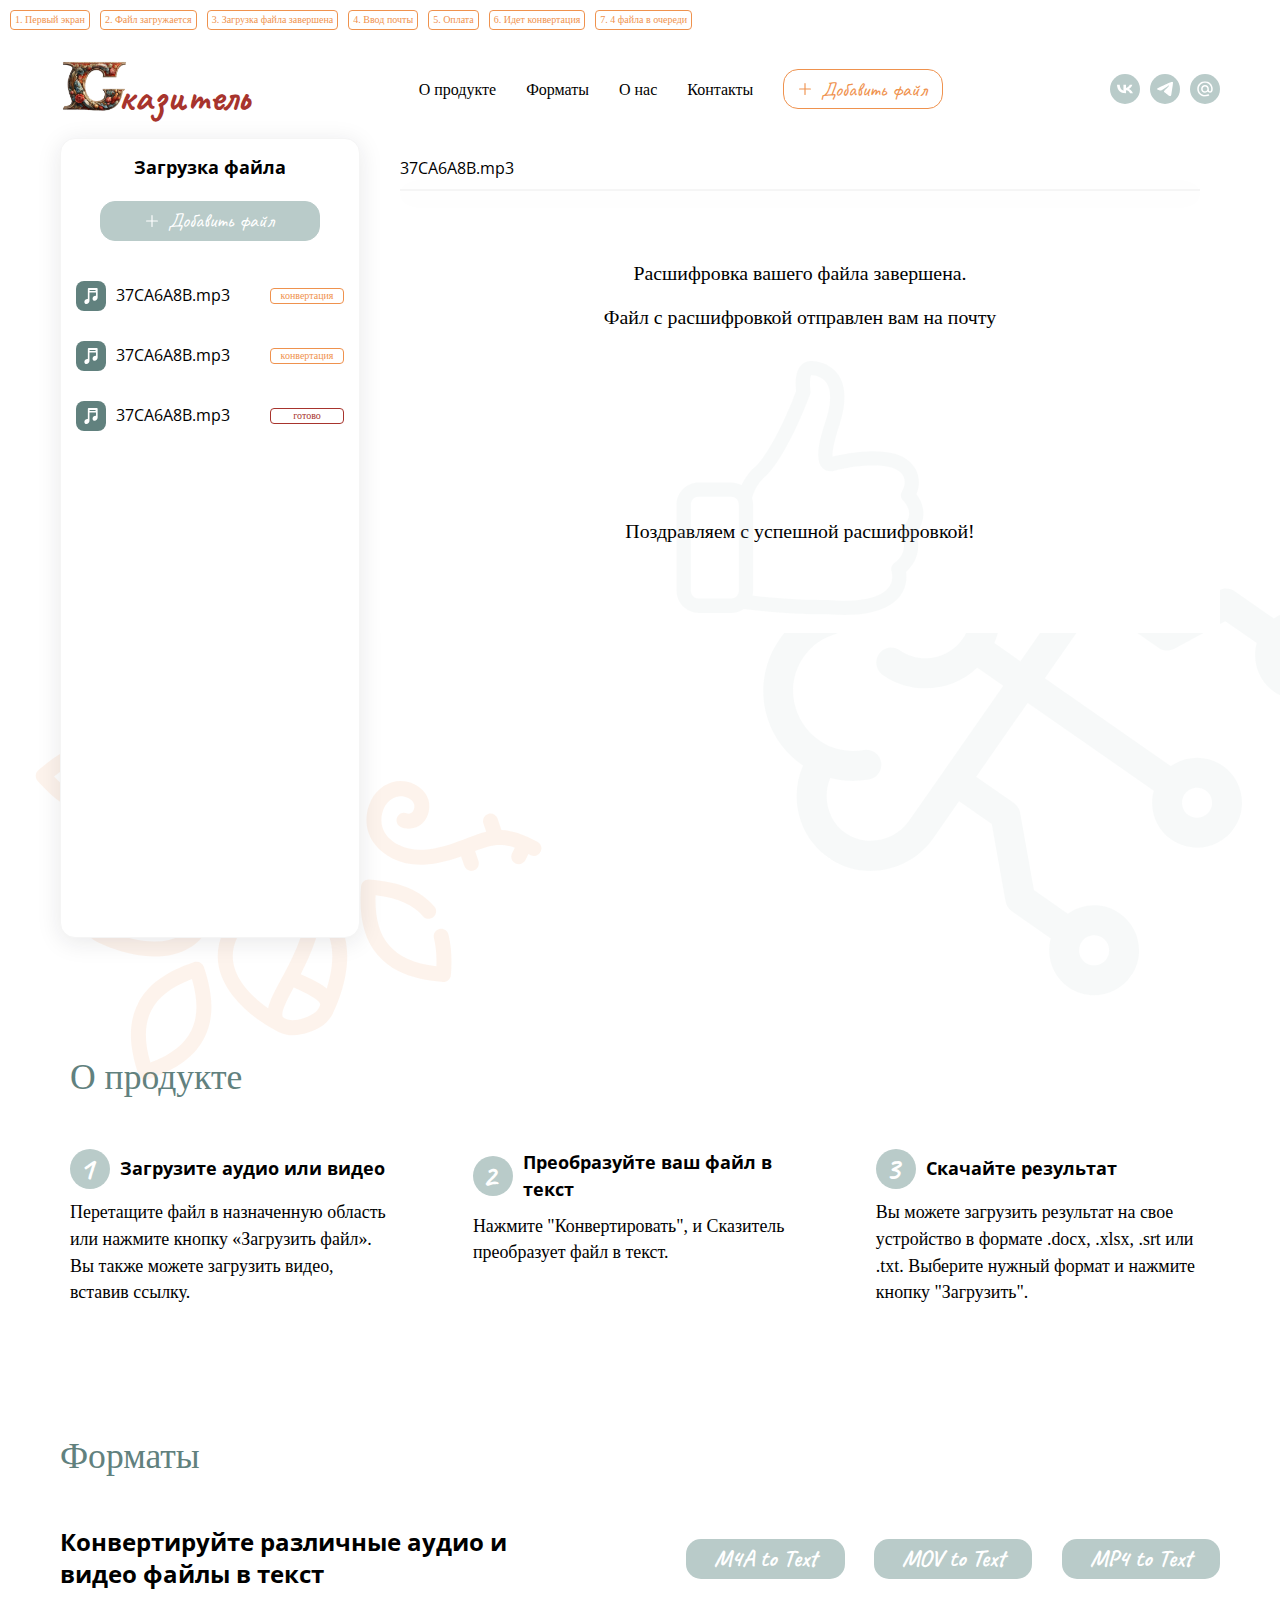
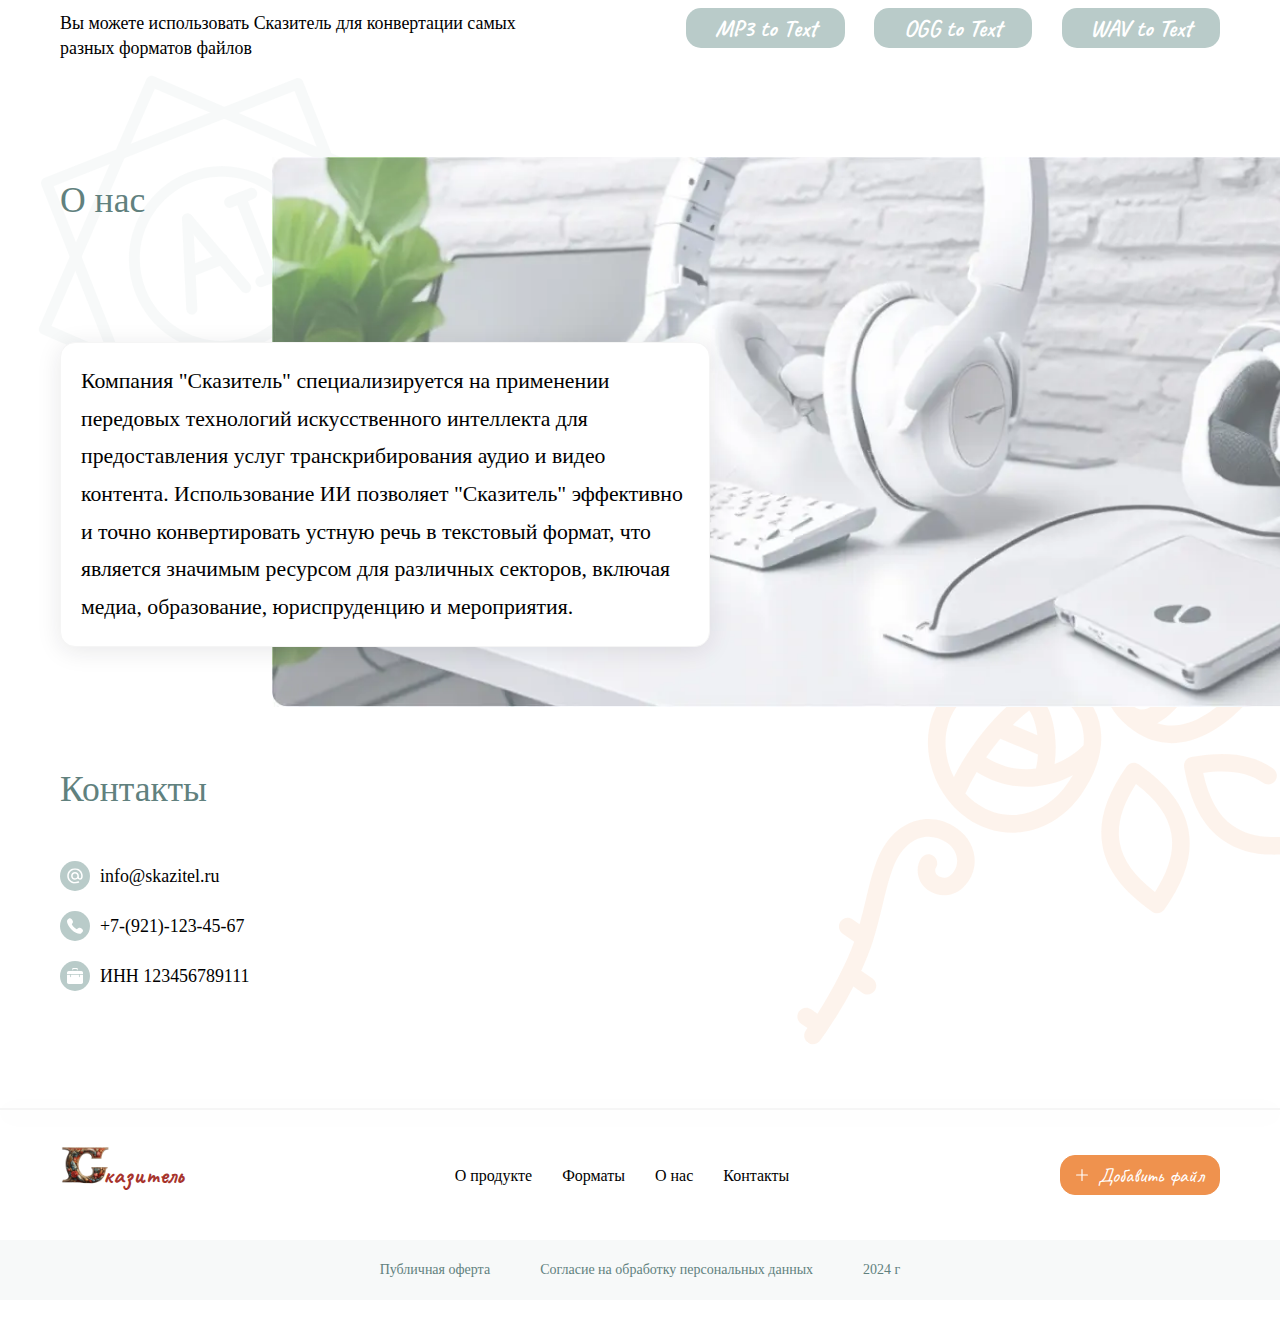
<file: 7-ready.html>
<!DOCTYPE html>
<html lang="ru">

<head>
	<title>Сказитель - расшифровка аудио и видео с помощью ИИ</title>
	<meta charset="UTF-8">
	<meta name="format-detection" content="telephone=no">
	<link rel="stylesheet" href="css/style.min.css?_v=20240219180245">
	<link rel="shortcut icon" href="favicon.ico">
	<meta name="robots" content="noindex, nofollow">
	<meta name="viewport" content="width=device-width, initial-scale=1.0">
</head>


<body>
	<div class="wrapper">
		<div class="menu-temporary">
			<a href="index.html">1. Первый экран</a>
			<a href="2-download-file.html">2. Файл загружается</a>
			<a href="3-success.html">3. Загрузка файла завершена</a>
			<a href="4-mail.html">4. Ввод почты</a>
			<a href="5-payment.html">5. Оплата</a>
			<a href="6-loading.html">6. Идет конвертация</a>
			<a href="7-ready.html">7. 4 файла в очереди</a>
		</div>
		<header class="header">
			<div class="header header">
				<div class="header__container">
					<div class="header__body">
						<a href="index.html" class="header__logo logo">
							<picture><source srcset="img/logo/4.webp" type="image/webp"><img src="img/logo/4.jpg" alt=""></picture>
							<span>казитель</span>
						</a>
						<nav class="header__nav nav">
							<ul class="nav__list">
								<li class="nav__item">
									<a data-goto="#product" href="#" class="nav__link">О продукте</a>
								</li>
								<li class="nav__item">
									<a data-goto="#format" href="#" class="nav__link">Форматы</a>
								</li>
								<li class="nav__item">
									<a data-goto="#about-us" href="#" class="nav__link">О нас</a>
								</li>
								<li class="nav__item">
									<a data-goto="#contacts" href="#" class="nav__link">Контакты</a>
								</li>
							</ul>
							<a class="top-header__btn btn btn_header" href="">
								<img src="img/btn/plus-orange.svg" alt="">
								<span>Добавить файл</span>
							</a>
						</nav>
						<div class="header__social social">
							<!--vk  -->
							<a title="vk" target="_blank" href="" class="social__icon">
								<img src="img/social/vk.svg" alt="">
							</a>

							<!-- Telegram телефон -->
							<a title="Telegram" target="_blank" href="" class="social__icon">
								<img src="img/social/telegram.svg" alt="">
							</a>
							<!--email  -->
							<a title="email" target="_blank" href="" class="social__icon">
								<img src="img/social/email.svg" alt="">
							</a>
						</div>
						<div class="header__menu menu">
							<button type="button" class="menu__icon icon-menu">
								<span></span>
								<span></span>
								<span></span>
							</button>
							<nav class="menu__body">
								<ul class="menu__list">
									<li class="menu__item">
										<a data-goto="#product" href="#" class="menu__link">О продукте</a>
									</li>
									<li class="menu__item">
										<a data-goto="#format" href="#" class="menu__link">Форматы</a>
									</li>
									<li class="menu__item">
										<a data-goto="#about-us" href="#" class="menu__link">О нас</a>
									</li>
									<li class="menu__item">
										<a data-goto="#contacts" href="#" class="menu__link">Контакты</a>
									</li>
								</ul>
							</nav>
						</div>
					</div>
				</div>
			</div>
		</header>
		<main class="page">
			<section class="promo">
				<div class="promo__container">
					<div class="promo__body">
						<div class="promo__line line">
							<div class="line__label label">Загрузка файла</div>
							<a class="line__btn btn btn_blue" href="">
								<img src="img/btn/plus.svg" alt="">
								<span>Добавить файл</span>
							</a>

							<!-- Очередь -->
							<ul class="line__list list-line">
								<li class="list-line__item">
									<div class="list-line__file">
										<div class="list-line__icon">
											<img src="img/icon/note.svg" alt="">
										</div>
										<div class="list-line__namefile">37CA6A8B.mp3
										</div>
									</div>
									<div class="list-line__status">конвертация</div>
								</li>
								<li class="list-line__item">
									<div class="list-line__file">
										<div class="list-line__icon">
											<img src="img/icon/note.svg" alt="">
										</div>
										<div class="list-line__namefile">37CA6A8B.mp3
										</div>
									</div>
									<div class="list-line__status">конвертация</div>
								</li>
								<li class="list-line__item">
									<div class="list-line__file">
										<div class="list-line__icon">
											<img src="img/icon/note.svg" alt="">
										</div>
										<div class="list-line__namefile">37CA6A8B.mp3
										</div>
									</div>
									<div class="list-line__status list-line__status_ready">готово</div>
								</li>
							</ul>
						</div>
						<div class="promo__content">
							<!-- готово -->
							<div class="promo__ready ready">
								<div class="ready__title">
									37CA6A8B.mp3
								</div>
								<div class="ready__dash dash"></div>
								<div class="ready__block">

									<p class="ready__text">
										Расшифровка вашего файла завершена. <br>Файл с расшифровкой отправлен вам на почту
									</p>

									<p class="ready__text">
										Поздравляем с успешной расшифровкой!
									</p>
									<img src="img/icon/like.svg" alt="">

								</div>
							</div>
						</div>
					</div>
				</div>
				<div class="promo__decor promo__decor_01">
					<img src="img/decor/rose-01.svg" alt="">
				</div>
				<div class="promo__decor promo__decor_02">
					<img src="img/decor/artificial.svg" alt="">
				</div>
			</section>
			<!-- О продукте -->
			<section class="product" id="product">
				<div class="product__container">
					<div class="product__body">
						<h2 class="product__title title">
							О продукте
						</h2>
						<div class="product__content">
							<div class="product__item">
								<div class="product__title">
									<div class="product__number-item"><span>1</span></div>
									<div class="product__label label">Загрузите аудио или видео</div>
								</div>
								<div class="product__text-item">Перетащите файл в назначенную область или нажмите кнопку «Загрузить файл». Вы также можете загрузить
									видео, вставив ссылку.</div>
							</div>
							<div class="product__item">
								<div class="product__title">

									<div class="product__number-item"><span>2</span></div>
									<div class="product__label label">Преобразуйте ваш файл в текст</div>
								</div>
								<div class="product__text-item">Нажмите "Конвертировать", и Сказитель преобразует файл в текст.</div>
							</div>
							<div class="product__item">
								<div class="product__title">

									<div class="product__number-item"><span>3</span></div>
									<div class="product__label label">Скачайте результат</div>
								</div>
								<div class="product__text-item">Вы можете загрузить результат на свое устройство в формате .docx, .xlsx, .srt или .txt. Выберите нужный
									формат
									и нажмите кнопку "Загрузить".</div>
							</div>
						</div>
					</div>
				</div>
			</section>

			<!-- Форматы -->
			<section class="format" id="format">
				<div class="format__container">
					<div class="format__body">

						<h2 class="format__title title">
							Форматы
						</h2>
						<div class="format__content">
							<div class="format__block">
								<div class="format__sibtitle sibtitle">
									Конвертируйте различные аудио и видео файлы в текст
								</div>
								<div class="format__text">
									Вы можете использовать Сказитель для конвертации самых разных форматов файлов
								</div>
							</div>
							<div class="format__items">
								<div class="format__item">M4A to Text</div>
								<div class="format__item">MOV to Text</div>
								<div class="format__item">MP4 to Text</div>
								<div class="format__item">MP3 to Text</div>
								<div class="format__item">OGG to Text</div>
								<div class="format__item">WAV to Text</div>
							</div>
						</div>

					</div>
				</div>
			</section>

			<!-- О нас -->
			<section class="about-us" id="about-us">
				<div class="about-us__container">
					<div class="about-us__body">
						<h2 class="about-us__title title">
							О нас
						</h2>
						<div class="about-us__content">
							<div class="about-us__text">
								Компания "Сказитель" специализируется на применении передовых технологий искусственного интеллекта для предоставления услуг
								транскрибирования аудио и видео контента. Использование ИИ позволяет "Сказитель" эффективно и точно конвертировать устную речь в
								текстовый
								формат, что является значимым ресурсом для различных секторов, включая медиа, образование, юриспруденцию и мероприятия.
							</div>
							<picture><source srcset="img/about-us/leonardo.webp" type="image/webp"><img src="img/about-us/leonardo.jpg" alt=""></picture>


						</div>
					</div>
				</div>

				<div class="about-us__decor about-us__decor_01">
					<img src="img/decor/ai.svg" alt="">
				</div>
				<div class="about-us__decor about-us__decor_02">
					<img src="img/decor/rose-02.svg" alt="">
				</div>
			</section>

			<!-- Контакты -->
			<section class="contacts" id="contacts">
				<div class="contacts__container">
					<div class="contacts__body">

						<h2 class="contacts__title title">
							Контакты
						</h2>
						<div class="contacts__content">
							<a class="contacts__item" target="_blank" title="Email" href="mailto:info@skazitel.ru">
								<div class="contacts__icon">
									<img src="img/icon/email.svg" alt="">
								</div>

								info@skazitel.ru
							</a>
							<a class="contacts__item" target="_blank" href="tel:+79211234567">
								<div class="contacts__icon">
									<img src="img/icon/phone.svg" alt="phone">
								</div>
								+7-(921)-123-45-67
							</a>
							<div class="contacts__item">
								<div class="contacts__icon">
									<img src="img/icon/briefcase.svg" alt="phone">
								</div> ИНН 123456789111
							</div>
						</div>
					</div>
				</div>
			</section>

		</main>
		<footer class="footer">
			<div class="footer__dash dash"></div>
			<div class="footer__top top-footer">
				<div class="top-footer__container">
					<div class="top-footer__body">
						<a href="index.html" class="top-footer__logo logo">
							<picture><source srcset="img/logo/4.webp" type="image/webp"><img src="img/logo/4.jpg" alt=""></picture>
							<span>казитель</span>
						</a>
						<ul class="top-footer__list">
							<li class="top-footer__item">
								<a data-goto="#product" href="#" class="top-footer__link">О продукте</a>
							</li>
							<li class="top-footer__item">
								<a data-goto="#format" href="#" class="top-footer__link">Форматы</a>
							</li>
							<li class="top-footer__item">
								<a data-goto="#about-us" href="#" class="top-footer__link">О нас</a>
							</li>
							<li class="top-footer__item">
								<a data-goto="#contacts" href="#" class="top-footer__link">Контакты</a>
							</li>
						</ul>
						<a class="top-footer__btn btn" href="">
							<img src="img/btn/plus.svg" alt="">
							<span>Добавить файл</span>
						</a>
					</div>
				</div>
			</div>
			<div class="footer__bottom bottom-footer">
				<div class="bottom-footer__container">
					<div class="bottom-footer__body">
						<a href="" class="bottom-footer__item">Публичная оферта</a>
						<a href="" class="bottom-footer__item">Согласие на обработку персональных данных</a>
						<div class="bottom-footer__item">
							2024 г
						</div>
					</div>
				</div>
			</div>
			<a href="#" id="toTop" class="arrow-up">
				<img src="img/icon/arrow.svg" alt="">
			</a>
		</footer>
	</div>
	<script src="js/app.min.js?_v=20240219180245"></script>
</body>

</html>
</file>
<file: css/style.min.css>
@charset "UTF-8";@import url(https://fonts.googleapis.com/css?family=Caveat:regular,500,600,700&display=swap);@import url(https://fonts.googleapis.com/css?family=Open+Sans:300,regular,500,600,700,800,300italic,italic,500italic,600italic,700italic,800italic&display=swap);@font-face{font-family:icons;font-display:swap;src:url(../fonts/icons.woff2) format("woff2"),url(../fonts/icons.woff) format("woff");font-weight:400;font-style:normal}*{padding:0;margin:0;border:0}*,:after,:before{-webkit-box-sizing:border-box;box-sizing:border-box}body,html{height:100%;min-width:320px}body{color:#000;line-height:1;font-family:"Gotham Pro";font-size:1.125rem;-ms-text-size-adjust:100%;-moz-text-size-adjust:100%;-webkit-text-size-adjust:100%;-webkit-font-smoothing:antialiased;-moz-osx-font-smoothing:grayscale}button,input,textarea{font-family:"Gotham Pro";font-size:inherit}button{cursor:pointer;color:inherit;background-color:inherit}a{color:inherit}a:link,a:visited{text-decoration:none}a:hover{text-decoration:none}li,ol,ul{list-style:none}img{vertical-align:top}h1,h2,h3,h4,h5,h6{font-weight:inherit;font-size:inherit}body{line-height:1.3888888889}.lock body{overflow:hidden;-ms-touch-action:none;touch-action:none}.wrapper{min-height:100%;display:-webkit-box;display:-ms-flexbox;display:flex;-webkit-box-orient:vertical;-webkit-box-direction:normal;-ms-flex-direction:column;flex-direction:column;overflow:hidden}.wrapper>main{-webkit-box-flex:1;-ms-flex:1 1 auto;flex:1 1 auto}.wrapper>*{min-width:0}[class*=__container]{max-width:75rem;-webkit-box-sizing:content-box;box-sizing:content-box;margin:0 auto;padding:0 3.75rem}body::after{content:"";background-color:rgba(0,0,0,.5);position:fixed;width:100%;height:100%;top:0;left:0;opacity:0;-webkit-transition:opacity .8s ease 0s;-o-transition:opacity .8s ease 0s;transition:opacity .8s ease 0s;pointer-events:none;z-index:149}.popup-show body::after{opacity:1}.popup{position:fixed;top:0;left:0;bottom:0;right:0;padding:30px 10px;-webkit-transition:visibility .8s ease 0s;-o-transition:visibility .8s ease 0s;transition:visibility .8s ease 0s;visibility:hidden;pointer-events:none}.popup_show{z-index:150;visibility:visible;overflow:auto;pointer-events:auto}.popup_show .popup__content{visibility:visible;-webkit-transform:scale(1);-ms-transform:scale(1);transform:scale(1)}.popup__wrapper{display:-webkit-box;display:-ms-flexbox;display:flex;-webkit-box-orient:vertical;-webkit-box-direction:normal;-ms-flex-direction:column;flex-direction:column;-webkit-box-align:center;-ms-flex-align:center;align-items:center;min-height:100%;-webkit-box-flex:1;-ms-flex:1 1 auto;flex:1 1 auto;width:100%;display:flex;-webkit-box-pack:center;-ms-flex-pack:center;justify-content:center;align-items:center}.popup__content{visibility:hidden;-webkit-transform:scale(0);-ms-transform:scale(0);transform:scale(0);-webkit-transition:-webkit-transform .3s ease 0s;transition:-webkit-transform .3s ease 0s;-o-transition:transform .3s ease 0s;transition:transform .3s ease 0s;transition:transform .3s ease 0s,-webkit-transform .3s ease 0s;background-color:#eee;padding:20px;width:100%;max-width:900px;border-radius:20px}.lock .popup__content{visibility:visible}.tabs__navigation{display:-webkit-box;display:-ms-flexbox;display:flex}.tabs__title{border:1px solid #eee;padding:.625rem .9375rem;border-radius:.3125rem}.tabs__title._tab-active{border:1px solid #000}.tabs__content{border:1px solid #eee;padding:.625rem .9375rem}[class*=-ibg]{position:relative}[class*=-ibg] img{position:absolute;width:100%;height:100%;top:0;left:0;-o-object-fit:cover;object-fit:cover}[class*=-ibg_contain] img{-o-object-fit:contain;object-fit:contain}.btn{display:-webkit-inline-box;display:-ms-inline-flexbox;display:inline-flex;-webkit-box-align:center;-ms-flex-align:center;align-items:center;-webkit-box-pack:center;-ms-flex-pack:center;justify-content:center;gap:10px;-webkit-transition:all .6s ease 0s;-o-transition:all .6s ease 0s;transition:all .6s ease 0s;padding:5px;width:220px;height:40px;color:#fff;font-family:Caveat;font-size:20px;font-weight:400;line-height:25px;border:1px solid #ef924e;border-radius:15px;background:#ef924e}.btn img{width:12px;height:12px}.btn:hover{background:#e06915}.btn:active{-webkit-transform:translateY(2px);-ms-transform:translateY(2px);transform:translateY(2px)}.btn_header{color:#ef924e;background:#fff;border:1px solid #ef924e;width:160px}.btn_header:hover{color:#e06915;border:1px solid #e06915;background:#fff}.btn_blue{color:#fff;background:#b9cbc9;border:1px solid #b9cbc9}.btn_blue:hover{border:1px solid #61817e;background:#61817e}.btn-arrow{display:-webkit-inline-box;display:-ms-inline-flexbox;display:inline-flex;-webkit-box-orient:horizontal;-webkit-box-direction:reverse;-ms-flex-direction:row-reverse;flex-direction:row-reverse;gap:.9375rem}.btn-arrow::before{-webkit-transform:rotate(90deg);-ms-transform:rotate(90deg);transform:rotate(90deg)}.logo{width:192px;display:-webkit-box;display:-ms-flexbox;display:flex;position:relative;bottom:3px}.logo img{width:68px;height:68px}.logo span{font-family:Caveat;color:#a7342d;font-family:Caveat;font-size:40px;font-weight:700;line-height:50px;position:relative;left:-10px;bottom:-20px}.title{color:#61817e;text-align:left;line-height:1.25}.sibtitle{font-family:"Open Sans";font-size:24px;font-weight:700;line-height:140%;line-height:1.3333333333}.label{font-family:"Open Sans";font-weight:700;text-align:center;line-height:1.5}.dash{width:100%;border:1px solid #f5f5f5;-webkit-box-shadow:0 4px 24px 0 rgba(27,27,40,.1);box-shadow:0 4px 24px 0 rgba(27,27,40,.1)}.input{display:-webkit-box;display:-ms-flexbox;display:flex;-webkit-box-align:center;-ms-flex-align:center;align-items:center;-webkit-box-pack:center;-ms-flex-pack:center;justify-content:center;-webkit-transition:all .5s ease 0s;-o-transition:all .5s ease 0s;transition:all .5s ease 0s;height:3.75rem;padding:.625rem;width:380px;background:#fff;border:1px solid #b9cbc9;border-radius:15px;color:#61817e;font-family:"Open Sans";font-size:12px;line-height:15px;text-align:center}.input:hover{background:#fff;color:#b9cbc9}.input:focus{outline:0}.header__body{display:-webkit-box;display:-ms-flexbox;display:flex;-webkit-box-align:center;-ms-flex-align:center;align-items:center;-webkit-box-pack:justify;-ms-flex-pack:justify;justify-content:space-between;position:relative;z-index:5;padding:.9375rem 0}.header__nav{display:-webkit-box;display:-ms-flexbox;display:flex;-webkit-box-align:center;-ms-flex-align:center;align-items:center;gap:30px}.menu-open .header__nav{display:none}.social{display:-webkit-box;display:-ms-flexbox;display:flex;gap:10px;-webkit-box-align:center;-ms-flex-align:center;align-items:center}.social__icon{width:30px;height:30px;background:#b9cbc9;border-radius:50%;display:-webkit-box;display:-ms-flexbox;display:flex;-webkit-box-align:center;-ms-flex-align:center;align-items:center;-webkit-box-pack:center;-ms-flex-pack:center;justify-content:center;-webkit-transition:all .3s ease 0s;-o-transition:all .3s ease 0s;transition:all .3s ease 0s}.social__icon img{width:16px;height:16px}.social__icon:hover{background:#61817e}.nav__list{display:-webkit-box;display:-ms-flexbox;display:flex;-webkit-box-align:center;-ms-flex-align:center;align-items:center;gap:30px}.nav__link{font-size:16px;-webkit-transition:all .3s ease 0s;-o-transition:all .3s ease 0s;transition:all .3s ease 0s}.nav__link:hover{color:#61817e}.icon-menu{display:block;position:relative;width:1.5625rem;height:1.125rem;cursor:pointer;z-index:15}.icon-menu span,.icon-menu::after,.icon-menu::before{content:"";-webkit-transition:all .3s ease 0s;-o-transition:all .3s ease 0s;transition:all .3s ease 0s;right:0;position:absolute;width:100%;height:.125rem;background-color:#000;border-radius:2px}.icon-menu::before{top:0}.icon-menu::after{bottom:0}.icon-menu span{top:calc(50% - .0625rem)}.menu-open .icon-menu span{width:0;background-color:#000}.menu-open .icon-menu::after,.menu-open .icon-menu::before{background-color:#fff}.menu-open .icon-menu::before{top:calc(50% - .0625rem);-webkit-transform:rotate(-45deg);-ms-transform:rotate(-45deg);transform:rotate(-45deg)}.menu-open .icon-menu::after{bottom:calc(50% - .0625rem);-webkit-transform:rotate(45deg);-ms-transform:rotate(45deg);transform:rotate(45deg)}.header__line{height:2px;background:#d9d9d9;width:100%}.menu{width:20px;height:49px;display:-webkit-box;display:-ms-flexbox;display:flex;-webkit-box-align:center;-ms-flex-align:center;align-items:center;-webkit-box-pack:center;-ms-flex-pack:center;justify-content:center;border-radius:15px;position:relative;z-index:12}.menu-open .menu{background:0 0}.menu__body{position:relative;position:fixed;width:100%;height:100%;top:0;left:-100%;overflow:auto;background-color:#b9cbc9;-webkit-transition:left .3s ease 0s;-o-transition:left .3s ease 0s;transition:left .3s ease 0s;padding:2.5rem .9375rem 300px .9375rem;z-index:3;margin:.625rem 0 0 0}.menu__body::before{content:"";position:fixed;width:100%;height:10px;top:0;left:-100%;-webkit-transition:left .3s ease 0s;-o-transition:left .3s ease 0s;transition:left .3s ease 0s;background-color:#b9cbc9;z-index:25}.menu-open .menu__body{left:0}.menu-open .menu__body::before{left:0}.menu__list{display:-webkit-box;display:-ms-flexbox;display:flex;gap:.625rem;-webkit-box-orient:vertical;-webkit-box-direction:normal;-ms-flex-direction:column;flex-direction:column;font-size:18px;-webkit-box-align:start;-ms-flex-align:start;align-items:start;margin-bottom:20px}.menu__link{-webkit-transition:all .3s ease 0s;-o-transition:all .3s ease 0s;transition:all .3s ease 0s;color:#fff}.menu__link:hover{color:#61817e}.menu-temporary{font-size:12px;display:-webkit-box;display:-ms-flexbox;display:flex;gap:10px;z-index:2;-webkit-transition:all .3s ease 0s;-o-transition:all .3s ease 0s;transition:all .3s ease 0s;padding:10px;-ms-flex-wrap:wrap;flex-wrap:wrap}.menu-temporary a{color:#ef924e;font-size:10px;line-height:10px;text-align:center;border:1px solid #ef924e;border-radius:4px;background:#fff;padding:4px;display:-webkit-box;display:-ms-flexbox;display:flex;-webkit-transition:all .3s ease 0s;-o-transition:all .3s ease 0s;transition:all .3s ease 0s}.menu-temporary a:hover{border:1px solid #e06915;color:#e06915}.footer__top{padding:2.5rem 0}.top-footer__body{display:-webkit-box;display:-ms-flexbox;display:flex;-webkit-box-align:center;-ms-flex-align:center;align-items:center;-webkit-box-pack:justify;-ms-flex-pack:justify;justify-content:space-between}.top-footer__logo{width:124px;bottom:10px;position:relative;bottom:10px}.top-footer__logo img{width:50px;height:50px}.top-footer__logo span{font-size:24px;line-height:30px;left:-7px;bottom:-20px}.top-footer__list{display:-webkit-box;display:-ms-flexbox;display:flex;-webkit-box-align:center;-ms-flex-align:center;align-items:center;gap:30px}.top-footer__link{font-size:16px;-webkit-transition:all .3s ease 0s;-o-transition:all .3s ease 0s;transition:all .3s ease 0s}.top-footer__link:hover{color:#61817e}.top-footer__btn{width:160px}.bottom-footer{padding:20px 0;background:rgba(185,203,201,.11)}.bottom-footer__body{display:-webkit-box;display:-ms-flexbox;display:flex;gap:50px;-webkit-box-align:center;-ms-flex-align:center;align-items:center;-webkit-box-pack:center;-ms-flex-pack:center;justify-content:center}.bottom-footer__item{color:#61817e;font-size:14px;line-height:140%;text-align:center}.promo{position:relative}.promo__decor{position:absolute;opacity:.1}.promo__decor_01{width:512px;height:393.38px;left:0;bottom:-13.51%;-webkit-transform:rotate(26.38deg);-ms-transform:rotate(26.38deg);transform:rotate(26.38deg);-webkit-filter:invert(69%) sepia(68%) saturate(1119%) hue-rotate(325deg) brightness(99%) contrast(89%);filter:invert(69%) sepia(68%) saturate(1119%) hue-rotate(325deg) brightness(99%) contrast(89%)}.promo__decor_02{width:512px;height:512px;right:0;bottom:0;-webkit-transform:rotate(34.89deg);-ms-transform:rotate(34.89deg);transform:rotate(34.89deg);-webkit-filter:invert(89%) sepia(10%) saturate(259%) hue-rotate(124deg) brightness(90%) contrast(89%);filter:invert(89%) sepia(10%) saturate(259%) hue-rotate(124deg) brightness(90%) contrast(89%)}.promo__body{display:-webkit-box;display:-ms-flexbox;display:flex;gap:20px;position:relative;z-index:1}.promo__line{-webkit-box-flex:0;-ms-flex:0 0 300px;flex:0 0 300px;display:-webkit-box;display:-ms-flexbox;display:flex;-webkit-box-orient:vertical;-webkit-box-direction:normal;-ms-flex-direction:column;flex-direction:column;-webkit-box-align:center;-ms-flex-align:center;align-items:center}.promo__content{-webkit-box-flex:1;-ms-flex:1 1 100%;flex:1 1 100%}.line{border:1px solid #f5f5f5;border-radius:15px;-webkit-box-shadow:0 4px 24px 0 rgba(27,27,40,.1);box-shadow:0 4px 24px 0 rgba(27,27,40,.1);background:#fff;padding:15px 0;min-height:800px}.line__label{margin:0 0 20px 0}.line__btn{margin:0 0 25px 0}.line__list{display:-webkit-box;display:-ms-flexbox;display:flex;-webkit-box-orient:vertical;-webkit-box-direction:normal;-ms-flex-direction:column;flex-direction:column}.line__subject{margin:0 15px;outline:2px dashed #d4d4d4;border-radius:15px;min-height:150px;background:#fff;display:-webkit-box;display:-ms-flexbox;display:flex;-webkit-box-align:center;-ms-flex-align:center;align-items:center;-webkit-box-pack:center;-ms-flex-pack:center;justify-content:center;height:400px;padding:10px;-webkit-transition:all .3s ease 0s;-o-transition:all .3s ease 0s;transition:all .3s ease 0s;text-align:center}.line__subject span{color:#b9cbc9;font-family:"Open Sans";text-align:center;line-height:1.5}.line__subject:hover{background:rgba(185,203,201,.11)}.list-line{-ms-flex-item-align:stretch;-ms-grid-row-align:stretch;align-self:stretch}.list-line__item{display:-webkit-box;display:-ms-flexbox;display:flex;-webkit-box-pack:justify;-ms-flex-pack:justify;justify-content:space-between;-webkit-box-align:center;-ms-flex-align:center;align-items:center;padding:15px;-webkit-transition:all .3s ease 0s;-o-transition:all .3s ease 0s;transition:all .3s ease 0s}.list-line__item:hover{background:#f1f4f3}.list-line__file{display:-webkit-box;display:-ms-flexbox;display:flex;-webkit-box-align:center;-ms-flex-align:center;align-items:center;gap:10px}.list-line__icon{height:30px;-webkit-box-flex:0;-ms-flex:0 0 30px;flex:0 0 30px;border-radius:8px;background:#61817e;display:-webkit-box;display:-ms-flexbox;display:flex;-webkit-box-align:center;-ms-flex-align:center;align-items:center;-webkit-box-pack:center;-ms-flex-pack:center;justify-content:center}.list-line__icon img{width:16px;height:16px}.list-line__namefile{font-size:16px;line-height:21px;text-align:left;font-family:"Open Sans"}.list-line__status{color:#ef924e;font-size:10px;line-height:10px;text-align:center;border:1px solid #ef924e;border-radius:4px;background:#fff;height:16px;width:74px;display:-webkit-box;display:-ms-flexbox;display:flex;-webkit-box-align:center;-ms-flex-align:center;align-items:center;-webkit-box-pack:center;-ms-flex-pack:center;justify-content:center}.list-line__status_ready{border:1px solid #a7342d;color:#a7342d}.basic{display:-webkit-box;display:-ms-flexbox;display:flex;-webkit-box-orient:vertical;-webkit-box-direction:normal;-ms-flex-direction:column;flex-direction:column;-webkit-box-align:center;-ms-flex-align:center;align-items:center}.basic__block{display:-webkit-box;display:-ms-flexbox;display:flex;-webkit-box-orient:vertical;-webkit-box-direction:normal;-ms-flex-direction:column;flex-direction:column;padding:50px 25px;-webkit-box-align:center;-ms-flex-align:center;align-items:center}.basic__title{max-width:700px;color:#61817e;font-size:45px;line-height:1.3333333333;text-align:center;font-weight:700;margin:0 0 10px 0}.basic__title span{font-weight:500}.basic__text{line-height:210%;line-height:2.2222222222;text-align:center;margin:0 0 40px 0}.basic__license{width:116px;height:30px;color:#fff;line-height:17px;text-align:center;border-radius:6px;background:#b9cbc9;display:-webkit-box;display:-ms-flexbox;display:flex;-webkit-box-align:center;-ms-flex-align:center;align-items:center;-webkit-box-pack:center;-ms-flex-pack:center;justify-content:center}.loading{display:-webkit-box;display:-ms-flexbox;display:flex;-webkit-box-orient:vertical;-webkit-box-direction:normal;-ms-flex-direction:column;flex-direction:column;padding:20px;background-color:#fff;height:100%}.loading__block{display:-webkit-box;display:-ms-flexbox;display:flex;-webkit-box-orient:vertical;-webkit-box-direction:normal;-ms-flex-direction:column;flex-direction:column;padding:150px 25px}.loading__title{font-size:16px;line-height:21px;text-align:left;font-family:"Open Sans";margin:0 0 10px 0}.loading__title span{font-weight:500}.loading__text{line-height:210%;line-height:2.2222222222;text-align:center}.ready{display:-webkit-box;display:-ms-flexbox;display:flex;-webkit-box-orient:vertical;-webkit-box-direction:normal;-ms-flex-direction:column;flex-direction:column;padding:20px;background-color:#fff}.ready__block{display:-webkit-box;display:-ms-flexbox;display:flex;-webkit-box-orient:vertical;-webkit-box-direction:normal;-ms-flex-direction:column;flex-direction:column;-webkit-box-align:center;-ms-flex-align:center;align-items:center;padding:60px 25px;position:relative;gap:170px}.ready__block img{width:320px;height:254px;-webkit-filter:invert(91%) sepia(5%) saturate(451%) hue-rotate(124deg) brightness(88%) contrast(92%);filter:invert(91%) sepia(5%) saturate(451%) hue-rotate(124deg) brightness(88%) contrast(92%);opacity:.1;position:absolute;top:170px}.ready__title{font-size:16px;line-height:21px;text-align:left;font-family:"Open Sans";margin:0 0 10px 0}.ready__title span{font-weight:500}.ready__text{line-height:210%;line-height:2.2222222222;text-align:center}.branch{border:1px solid #f5f5f5;border-radius:15px;-webkit-box-shadow:0 4px 24px 0 rgba(27,27,40,.1);box-shadow:0 4px 24px 0 rgba(27,27,40,.1);background:#fff;padding:30px 60px 50px}.branch__label{margin:0 0 20px 0}.branch__add{position:relative}.branch__subject{outline:0;resize:vertical;width:100%;margin:0 0 20px 0;outline:2px dashed #d4d4d4;min-height:100px;border-radius:15px;height:136px;background:#fff;padding:20px 20px;display:-webkit-box;display:-ms-flexbox;display:flex;-webkit-box-align:center;-ms-flex-align:center;align-items:center;-webkit-box-pack:center;-ms-flex-pack:center;justify-content:center;padding:10px;-webkit-transition:all .3s ease 0s;-o-transition:all .3s ease 0s;transition:all .3s ease 0s;text-align:center}.branch__subject:hover{background:rgba(185,203,201,.11)}.branch__block{display:-webkit-box;display:-ms-flexbox;display:flex;-webkit-box-orient:vertical;-webkit-box-direction:normal;-ms-flex-direction:column;flex-direction:column;-webkit-box-align:center;-ms-flex-align:center;align-items:center;gap:10px;position:absolute;left:70%;top:40%;-webkit-transform:translate(-70%,-50%);-ms-transform:translate(-70%,-50%);transform:translate(-70%,-50%);width:100%}.branch__block span{color:#b9cbc9;font-family:"Open Sans";text-align:center;line-height:1.5}.branch__block img{width:32px;height:32px;-webkit-filter:invert(89%) sepia(11%) saturate(237%) hue-rotate(124deg) brightness(91%) contrast(85%);filter:invert(89%) sepia(11%) saturate(237%) hue-rotate(124deg) brightness(91%) contrast(85%)}.branch__btn{bottom:-20px;position:absolute;margin-left:auto;margin-right:auto;left:0;right:0;text-align:center}.download-file{border:1px solid #f5f5f5;border-radius:15px;-webkit-box-shadow:0 4px 24px 0 rgba(27,27,40,.1);box-shadow:0 4px 24px 0 rgba(27,27,40,.1);background:#fff;padding:30px 60px 50px}.download-file__label{margin:0 0 20px 0}.download-file__content{margin:0 0 20px 0;outline:2px dashed #d4d4d4;min-height:100px;border-radius:15px;height:136px;background:#fff;padding:20px 40px;display:-webkit-box;display:-ms-flexbox;display:flex;-webkit-box-align:center;-ms-flex-align:center;align-items:center;-webkit-box-pack:justify;-ms-flex-pack:justify;justify-content:space-between;-webkit-transition:all .3s ease 0s;-o-transition:all .3s ease 0s;transition:all .3s ease 0s;text-align:center}.download-file__content img{width:40px;height:40px;-webkit-filter:invert(48%) sepia(11%) saturate(732%) hue-rotate(125deg) brightness(97%) contrast(87%);filter:invert(48%) sepia(11%) saturate(732%) hue-rotate(125deg) brightness(97%) contrast(87%)}.download-file__block{display:-webkit-box;display:-ms-flexbox;display:flex;-webkit-box-orient:vertical;-webkit-box-direction:normal;-ms-flex-direction:column;flex-direction:column;position:relative;top:-10px}.download-file__block p{font-size:16px;line-height:21px;text-align:left;font-family:"Open Sans";margin:0 0 5px 0}.download-file__line{width:600px;height:5px;border-radius:6px;background:#d9d9d9}.download-file__progress{width:50%;height:5px;border-radius:6px;background:#61817e;-webkit-transition:all .3s ease 0s;-o-transition:all .3s ease 0s;transition:all .3s ease 0s}.success{border:1px solid #f5f5f5;border-radius:15px;-webkit-box-shadow:0 4px 24px 0 rgba(27,27,40,.1);box-shadow:0 4px 24px 0 rgba(27,27,40,.1);background:#fff;padding:30px 60px 50px}.success__label{margin:0 0 20px 0}.success__content{margin:0 0 20px 0;outline:2px dashed #d4d4d4;min-height:100px;border-radius:15px;height:136px;background:#fff;padding:20px 40px;display:-webkit-box;display:-ms-flexbox;display:flex;-webkit-box-align:center;-ms-flex-align:center;align-items:center;-webkit-box-pack:justify;-ms-flex-pack:justify;justify-content:space-between;-webkit-transition:all .3s ease 0s;-o-transition:all .3s ease 0s;transition:all .3s ease 0s;text-align:center;position:relative}.success__content img{width:40px;height:40px;-webkit-filter:invert(48%) sepia(11%) saturate(732%) hue-rotate(125deg) brightness(97%) contrast(87%);filter:invert(48%) sepia(11%) saturate(732%) hue-rotate(125deg) brightness(97%) contrast(87%)}.success__block{display:-webkit-box;display:-ms-flexbox;display:flex;-webkit-box-orient:vertical;-webkit-box-direction:normal;-ms-flex-direction:column;flex-direction:column;position:relative;top:-10px}.success__block p{font-size:16px;line-height:21px;text-align:left;font-family:"Open Sans";margin:0 0 5px 0}.success__line{width:600px;height:5px;border-radius:6px;background:#d9d9d9}.success__progress{width:100%;height:5px;border-radius:6px;background:#61817e;-webkit-transition:all .3s ease 0s;-o-transition:all .3s ease 0s;transition:all .3s ease 0s}.success__btn{bottom:-20px;position:absolute;margin-left:auto;margin-right:auto;left:0;right:0;text-align:center}.mail{border:1px solid #f5f5f5;border-radius:15px;-webkit-box-shadow:0 4px 24px 0 rgba(27,27,40,.1);box-shadow:0 4px 24px 0 rgba(27,27,40,.1);background:#fff;padding:20px;display:-webkit-box;display:-ms-flexbox;display:flex;-webkit-box-orient:vertical;-webkit-box-direction:normal;-ms-flex-direction:column;flex-direction:column;-webkit-box-align:center;-ms-flex-align:center;align-items:center}.mail__label{margin:0 0 30px 0}.mail__input{margin:0 0 20px 0}.payment{border:1px solid #f5f5f5;border-radius:15px;-webkit-box-shadow:0 4px 24px 0 rgba(27,27,40,.1);box-shadow:0 4px 24px 0 rgba(27,27,40,.1);background:#fff;padding:30px 60px 50px}.payment__label{margin:0 0 20px 0}.payment__content{margin:0 0 20px 0;outline:2px dashed #d4d4d4;min-height:100px;border-radius:15px;height:136px;background:#fff;padding:20px 40px;display:-webkit-box;display:-ms-flexbox;display:flex;-webkit-box-align:center;-ms-flex-align:center;align-items:center;-webkit-transition:all .3s ease 0s;-o-transition:all .3s ease 0s;transition:all .3s ease 0s;text-align:center;position:relative;gap:50px}.payment__img img{width:40px;height:40px;-webkit-filter:invert(48%) sepia(11%) saturate(732%) hue-rotate(125deg) brightness(97%) contrast(87%);filter:invert(48%) sepia(11%) saturate(732%) hue-rotate(125deg) brightness(97%) contrast(87%)}.payment__block{display:-webkit-box;display:-ms-flexbox;display:flex;-webkit-box-orient:vertical;-webkit-box-direction:normal;-ms-flex-direction:column;flex-direction:column;width:100%}.payment__block p{font-size:16px;line-height:21px;text-align:left;font-family:"Open Sans";margin:0 0 5px 0}.payment__dash{width:100%}.payment__file{display:-webkit-box;display:-ms-flexbox;display:flex;-webkit-box-pack:justify;-ms-flex-pack:justify;justify-content:space-between;-webkit-box-align:center;-ms-flex-align:center;align-items:center}.payment__price{display:-webkit-box;display:-ms-flexbox;display:flex;-webkit-box-align:center;-ms-flex-align:center;align-items:center;gap:20px}.payment__icon{-ms-flex-item-align:end;-ms-grid-row-align:end;align-self:end}.payment__icon img{height:35px;width:auto}.payment__btn{bottom:-20px;position:absolute;margin-left:auto;margin-right:auto;left:0;right:0;text-align:center}.product__subtitle{margin:0 0 6.25rem 0;text-align:center}.product__content{display:-ms-grid;display:grid;-ms-grid-columns:(1fr)[3];grid-template-columns:repeat(3,1fr);-webkit-box-pack:center;-ms-flex-pack:center;justify-content:center}.product__number-item{color:#fff;font-family:Caveat;font-size:32px;line-height:1.25;font-weight:700;line-height:40px;text-align:center;background:#b9cbc9;-webkit-box-flex:0;-ms-flex:0 0 40px;flex:0 0 40px;height:40px;border-radius:50%;display:-webkit-box;display:-ms-flexbox;display:flex;-webkit-box-align:center;-ms-flex-align:center;align-items:center;-webkit-box-pack:center;-ms-flex-pack:center;justify-content:center}.product__number-item span{position:relative;left:-4px}.product__label{text-align:left}.product__title{display:-webkit-box;display:-ms-flexbox;display:flex;-webkit-box-align:center;-ms-flex-align:center;align-items:center;padding:0 0 0 10px;gap:10px}.product__text-item{line-height:150%;max-width:340px;padding:10px}.format__content{display:-webkit-box;display:-ms-flexbox;display:flex;-webkit-box-pack:justify;-ms-flex-pack:justify;justify-content:space-between;-webkit-box-align:center;-ms-flex-align:center;align-items:center}.format__block{width:40%}.format__sibtitle{margin:0 0 20px 0}.format__text{max-width:480px}.format__items{display:-ms-grid;display:grid;-ms-grid-columns:(1fr)[3];grid-template-columns:repeat(3,1fr);-webkit-box-pack:center;-ms-flex-pack:center;justify-content:center}.format__item{font-family:Caveat;font-weight:700;color:#fff;height:40px;border-radius:15px;background:#b9cbc9;display:-webkit-box;display:-ms-flexbox;display:flex;-webkit-box-align:center;-ms-flex-align:center;align-items:center;-webkit-box-pack:center;-ms-flex-pack:center;justify-content:center;line-height:1.25}.about-us{position:relative}.about-us__decor{position:absolute;opacity:.1}.about-us__decor_01{width:512px;height:393.38px;left:-56px;top:-171px;-webkit-transform:rotate(-21.56deg);-ms-transform:rotate(-21.56deg);transform:rotate(-21.56deg);-webkit-filter:invert(89%) sepia(10%) saturate(259%) hue-rotate(124deg) brightness(90%) contrast(89%);filter:invert(89%) sepia(10%) saturate(259%) hue-rotate(124deg) brightness(90%) contrast(89%)}.about-us__decor_02{width:600px;height:600px;right:0;bottom:-450px;-webkit-transform:rotate(35deg);-ms-transform:rotate(35deg);transform:rotate(35deg);-webkit-filter:invert(69%) sepia(68%) saturate(1119%) hue-rotate(325deg) brightness(99%) contrast(89%);filter:invert(69%) sepia(68%) saturate(1119%) hue-rotate(325deg) brightness(99%) contrast(89%)}.about-us__body{position:relative;z-index:1}.about-us__content{position:relative}.about-us__content img{position:absolute;height:550px;right:-150px;bottom:-60px}.about-us__text{-webkit-box-sizing:border-box;box-sizing:border-box;border:1px solid #f5f5f5;border-radius:15px;-webkit-box-shadow:0 4px 24px 0 rgba(27,27,40,.1);box-shadow:0 4px 24px 0 rgba(27,27,40,.1);background:#fff;padding:20px;z-index:2;max-width:56%;line-height:1.7272727273;margin:120px 0;position:relative;z-index:2}.contacts__content{display:-webkit-box;display:-ms-flexbox;display:flex;-webkit-box-orient:vertical;-webkit-box-direction:normal;-ms-flex-direction:column;flex-direction:column;gap:20px;position:relative;z-index:1}.contacts__item{display:-webkit-box;display:-ms-flexbox;display:flex;gap:10px;-webkit-box-align:center;-ms-flex-align:center;align-items:center;-webkit-transition:all .3s ease 0s;-o-transition:all .3s ease 0s;transition:all .3s ease 0s}.contacts__item:hover{color:#61817e}.contacts__icon{width:30px;height:30px;background:#b9cbc9;border-radius:50%;display:-webkit-box;display:-ms-flexbox;display:flex;-webkit-box-align:center;-ms-flex-align:center;align-items:center;-webkit-box-pack:center;-ms-flex-pack:center;justify-content:center;-webkit-transition:all .3s ease 0s;-o-transition:all .3s ease 0s;transition:all .3s ease 0s}.contacts__icon img{width:16px;height:16px}.contacts__icon:hover{background:#61817e}@media (min-width:61.99875em){.menu{display:none}}@media (min-width:82.5em){body{font-size:1.125rem}.title{margin-bottom:3.125rem}.title{font-size:2.25rem}.sibtitle{font-size:1.5rem}.label{font-size:1.125rem}.promo{margin-bottom:7.5rem}.line__subject span{font-size:1.125rem}.basic__title{font-size:2.8125rem}.basic__text{font-size:1.125rem}.loading__text{font-size:1.25rem}.ready__text{font-size:1.25rem}.branch__block span{font-size:1.125rem}.product{margin-bottom:7.5rem}.product__content{gap:3.125rem}.format{margin-bottom:7.5rem}.format__items{gap:1.875rem}.format__item{width:10rem}.format__item{font-size:1.5rem}.about-us__text{font-size:1.375rem}.contacts{margin-bottom:7.5rem}.contacts{margin-top:7.5rem}}@media (max-width:1100px){.nav__list{gap:20px}}@media (max-width:20em){body{font-size:1rem}.title{margin-bottom:1.875rem}.title{font-size:1.625rem}.sibtitle{font-size:1.25rem}.label{font-size:1rem}.promo{margin-bottom:3.125rem}.line__subject span{font-size:.875rem}.basic__title{font-size:1.25rem}.basic__text{font-size:.875rem}.loading__text{font-size:1rem}.ready__text{font-size:1rem}.branch__block span{font-size:.875rem}.product{margin-bottom:3.125rem}.product__content{gap:1.25rem}.format{margin-bottom:3.125rem}.format__items{gap:.625rem}.format__item{width:7.5rem}.format__item{font-size:1.125rem}.about-us__text{font-size:1rem}.contacts{margin-bottom:3.125rem}.contacts{margin-top:3.125rem}}@media (max-width:61.99875em){[class*=__container]{padding:0 .625rem}.input{width:100%}.social{-webkit-box-flex:0;-ms-flex:0 1 100%;flex:0 1 100%;-webkit-box-pack:end;-ms-flex-pack:end;justify-content:flex-end;margin-right:20px}.nav{display:none}.promo__body{-webkit-box-orient:vertical;-webkit-box-direction:reverse;-ms-flex-direction:column-reverse;flex-direction:column-reverse}.line{min-height:auto}.line__subject{height:auto;-ms-flex-item-align:stretch;-ms-grid-row-align:stretch;align-self:stretch}.basic__block{padding:15px 0}.basic__text{margin:0 0 10px 0}.loading__block{padding:15px 0}.loading__text{margin:0 0 10px 0}.ready__block{padding:15px 0}.branch{padding:20px 20px 40px}.download-file{padding:20px 20px 40px}.success{padding:20px 20px 40px}.mail{padding:20px 20px 40px}.payment{padding:20px 20px 40px}.format__content{-webkit-box-orient:vertical;-webkit-box-direction:normal;-ms-flex-direction:column;flex-direction:column;-webkit-box-align:start;-ms-flex-align:start;align-items:flex-start;gap:20px}.format__block{width:100%}.format__text{max-width:100%}.about-us__decor_02{width:450px;height:450px}.about-us__content{padding:60px 0}.about-us__content img{height:400px;right:-187px;bottom:99px}.about-us__text{max-width:90%;margin:60px 0}}@media (max-width:47.99875em){.logo{min-width:140px;width:124px;bottom:10px;position:relative;bottom:10px}.logo img{width:50px;height:50px}.logo span{font-size:24px;line-height:30px;left:-7px;bottom:-20px}.header__body{padding:.625rem 0}.menu-temporary{display:none}.top-footer__body{-webkit-box-orient:vertical;-webkit-box-direction:normal;-ms-flex-direction:column;flex-direction:column;gap:20px}.bottom-footer__body{-webkit-box-orient:vertical;-webkit-box-direction:normal;-ms-flex-direction:column;flex-direction:column;gap:10px}.basic__text{line-height:1.6666666667}.loading__text{line-height:1.6666666667}.ready__text{line-height:1.6666666667}.branch{padding:10px 10px 30px}.download-file{padding:10px 10px 30px}.success{padding:10px 10px 30px}.mail{padding:10px 10px 30px}.payment{padding:10px 10px 30px}.product__subtitle{margin:0 0 2.5rem 0}.product__content{-ms-grid-columns:(1fr)[1];grid-template-columns:repeat(1,1fr)}.product__text-item{max-width:100%}.about-us__decor_02{width:250px;height:250px;bottom:-200px}.about-us__content{padding:40px 0}.about-us__content img{height:400px;right:0;top:0}}@media (max-width:29.99875em){.top-footer__list{-webkit-box-orient:vertical;-webkit-box-direction:normal;-ms-flex-direction:column;flex-direction:column;gap:10px}.product__number-item{font-size:26px}.format__items{-ms-grid-columns:(1fr)[2];grid-template-columns:repeat(2,1fr)}.about-us__content{padding:10px 0}.about-us__text{max-width:100%;margin:10px 0}}@media (min-width:20em) and (max-width:82.5em){@supports (font-size:clamp(1rem ,0.96rem + 0.2vw ,1.125rem)){body{font-size:clamp(1rem ,.96rem + .2vw ,1.125rem)}}@supports not (font-size:clamp(1rem ,0.96rem + 0.2vw ,1.125rem)){body{font-size:calc(1rem + .125 * (100vw - 20rem)/ 62.5)}}@supports (margin-bottom:clamp(1.875rem ,1.475rem + 2vw ,3.125rem)){.title{margin-bottom:clamp(1.875rem ,1.475rem + 2vw ,3.125rem)}}@supports not (margin-bottom:clamp(1.875rem ,1.475rem + 2vw ,3.125rem)){.title{margin-bottom:calc(1.875rem + 1.25 * (100vw - 20rem)/ 62.5)}}@supports (font-size:clamp(1.625rem ,1.425rem + 1vw ,2.25rem)){.title{font-size:clamp(1.625rem ,1.425rem + 1vw ,2.25rem)}}@supports not (font-size:clamp(1.625rem ,1.425rem + 1vw ,2.25rem)){.title{font-size:calc(1.625rem + .625 * (100vw - 20rem)/ 62.5)}}@supports (font-size:clamp(1.25rem ,1.17rem + 0.4vw ,1.5rem)){.sibtitle{font-size:clamp(1.25rem ,1.17rem + .4vw ,1.5rem)}}@supports not (font-size:clamp(1.25rem ,1.17rem + 0.4vw ,1.5rem)){.sibtitle{font-size:calc(1.25rem + .25 * (100vw - 20rem)/ 62.5)}}@supports (font-size:clamp(1rem ,0.96rem + 0.2vw ,1.125rem)){.label{font-size:clamp(1rem ,.96rem + .2vw ,1.125rem)}}@supports not (font-size:clamp(1rem ,0.96rem + 0.2vw ,1.125rem)){.label{font-size:calc(1rem + .125 * (100vw - 20rem)/ 62.5)}}@supports (margin-bottom:clamp(3.125rem ,1.725rem + 7vw ,7.5rem)){.promo{margin-bottom:clamp(3.125rem ,1.725rem + 7vw ,7.5rem)}}@supports not (margin-bottom:clamp(3.125rem ,1.725rem + 7vw ,7.5rem)){.promo{margin-bottom:calc(3.125rem + 4.375 * (100vw - 20rem)/ 62.5)}}@supports (font-size:clamp(0.875rem ,0.795rem + 0.4vw ,1.125rem)){.line__subject span{font-size:clamp(.875rem ,.795rem + .4vw ,1.125rem)}}@supports not (font-size:clamp(0.875rem ,0.795rem + 0.4vw ,1.125rem)){.line__subject span{font-size:calc(.875rem + .25 * (100vw - 20rem)/ 62.5)}}@supports (font-size:clamp(1.25rem ,0.75rem + 2.5vw ,2.8125rem)){.basic__title{font-size:clamp(1.25rem ,.75rem + 2.5vw ,2.8125rem)}}@supports not (font-size:clamp(1.25rem ,0.75rem + 2.5vw ,2.8125rem)){.basic__title{font-size:calc(1.25rem + 1.5625 * (100vw - 20rem)/ 62.5)}}@supports (font-size:clamp(0.875rem ,0.795rem + 0.4vw ,1.125rem)){.basic__text{font-size:clamp(.875rem ,.795rem + .4vw ,1.125rem)}}@supports not (font-size:clamp(0.875rem ,0.795rem + 0.4vw ,1.125rem)){.basic__text{font-size:calc(.875rem + .25 * (100vw - 20rem)/ 62.5)}}@supports (font-size:clamp(1rem ,0.92rem + 0.4vw ,1.25rem)){.loading__text{font-size:clamp(1rem ,.92rem + .4vw ,1.25rem)}}@supports not (font-size:clamp(1rem ,0.92rem + 0.4vw ,1.25rem)){.loading__text{font-size:calc(1rem + .25 * (100vw - 20rem)/ 62.5)}}@supports (font-size:clamp(1rem ,0.92rem + 0.4vw ,1.25rem)){.ready__text{font-size:clamp(1rem ,.92rem + .4vw ,1.25rem)}}@supports not (font-size:clamp(1rem ,0.92rem + 0.4vw ,1.25rem)){.ready__text{font-size:calc(1rem + .25 * (100vw - 20rem)/ 62.5)}}@supports (font-size:clamp(0.875rem ,0.795rem + 0.4vw ,1.125rem)){.branch__block span{font-size:clamp(.875rem ,.795rem + .4vw ,1.125rem)}}@supports not (font-size:clamp(0.875rem ,0.795rem + 0.4vw ,1.125rem)){.branch__block span{font-size:calc(.875rem + .25 * (100vw - 20rem)/ 62.5)}}@supports (margin-bottom:clamp(3.125rem ,1.725rem + 7vw ,7.5rem)){.product{margin-bottom:clamp(3.125rem ,1.725rem + 7vw ,7.5rem)}}@supports not (margin-bottom:clamp(3.125rem ,1.725rem + 7vw ,7.5rem)){.product{margin-bottom:calc(3.125rem + 4.375 * (100vw - 20rem)/ 62.5)}}@supports (gap:clamp(1.25rem ,0.65rem + 3vw ,3.125rem)){.product__content{gap:clamp(1.25rem ,.65rem + 3vw ,3.125rem)}}@supports not (gap:clamp(1.25rem ,0.65rem + 3vw ,3.125rem)){.product__content{gap:calc(1.25rem + 1.875 * (100vw - 20rem)/ 62.5)}}@supports (margin-bottom:clamp(3.125rem ,1.725rem + 7vw ,7.5rem)){.format{margin-bottom:clamp(3.125rem ,1.725rem + 7vw ,7.5rem)}}@supports not (margin-bottom:clamp(3.125rem ,1.725rem + 7vw ,7.5rem)){.format{margin-bottom:calc(3.125rem + 4.375 * (100vw - 20rem)/ 62.5)}}@supports (gap:clamp(0.625rem ,0.225rem + 2vw ,1.875rem)){.format__items{gap:clamp(.625rem ,.225rem + 2vw ,1.875rem)}}@supports not (gap:clamp(0.625rem ,0.225rem + 2vw ,1.875rem)){.format__items{gap:calc(.625rem + 1.25 * (100vw - 20rem)/ 62.5)}}@supports (width:clamp(7.5rem ,6.7rem + 4vw ,10rem)){.format__item{width:clamp(7.5rem ,6.7rem + 4vw ,10rem)}}@supports not (width:clamp(7.5rem ,6.7rem + 4vw ,10rem)){.format__item{width:calc(7.5rem + 2.5 * (100vw - 20rem)/ 62.5)}}@supports (font-size:clamp(1.125rem ,1.005rem + 0.6vw ,1.5rem)){.format__item{font-size:clamp(1.125rem ,1.005rem + .6vw ,1.5rem)}}@supports not (font-size:clamp(1.125rem ,1.005rem + 0.6vw ,1.5rem)){.format__item{font-size:calc(1.125rem + .375 * (100vw - 20rem)/ 62.5)}}@supports (font-size:clamp(1rem ,0.88rem + 0.6vw ,1.375rem)){.about-us__text{font-size:clamp(1rem ,.88rem + .6vw ,1.375rem)}}@supports not (font-size:clamp(1rem ,0.88rem + 0.6vw ,1.375rem)){.about-us__text{font-size:calc(1rem + .375 * (100vw - 20rem)/ 62.5)}}@supports (margin-bottom:clamp(3.125rem ,1.725rem + 7vw ,7.5rem)){.contacts{margin-bottom:clamp(3.125rem ,1.725rem + 7vw ,7.5rem)}}@supports not (margin-bottom:clamp(3.125rem ,1.725rem + 7vw ,7.5rem)){.contacts{margin-bottom:calc(3.125rem + 4.375 * (100vw - 20rem)/ 62.5)}}@supports (margin-top:clamp(3.125rem ,1.725rem + 7vw ,7.5rem)){.contacts{margin-top:clamp(3.125rem ,1.725rem + 7vw ,7.5rem)}}@supports not (margin-top:clamp(3.125rem ,1.725rem + 7vw ,7.5rem)){.contacts{margin-top:calc(3.125rem + 4.375 * (100vw - 20rem)/ 62.5)}}}
</file>
